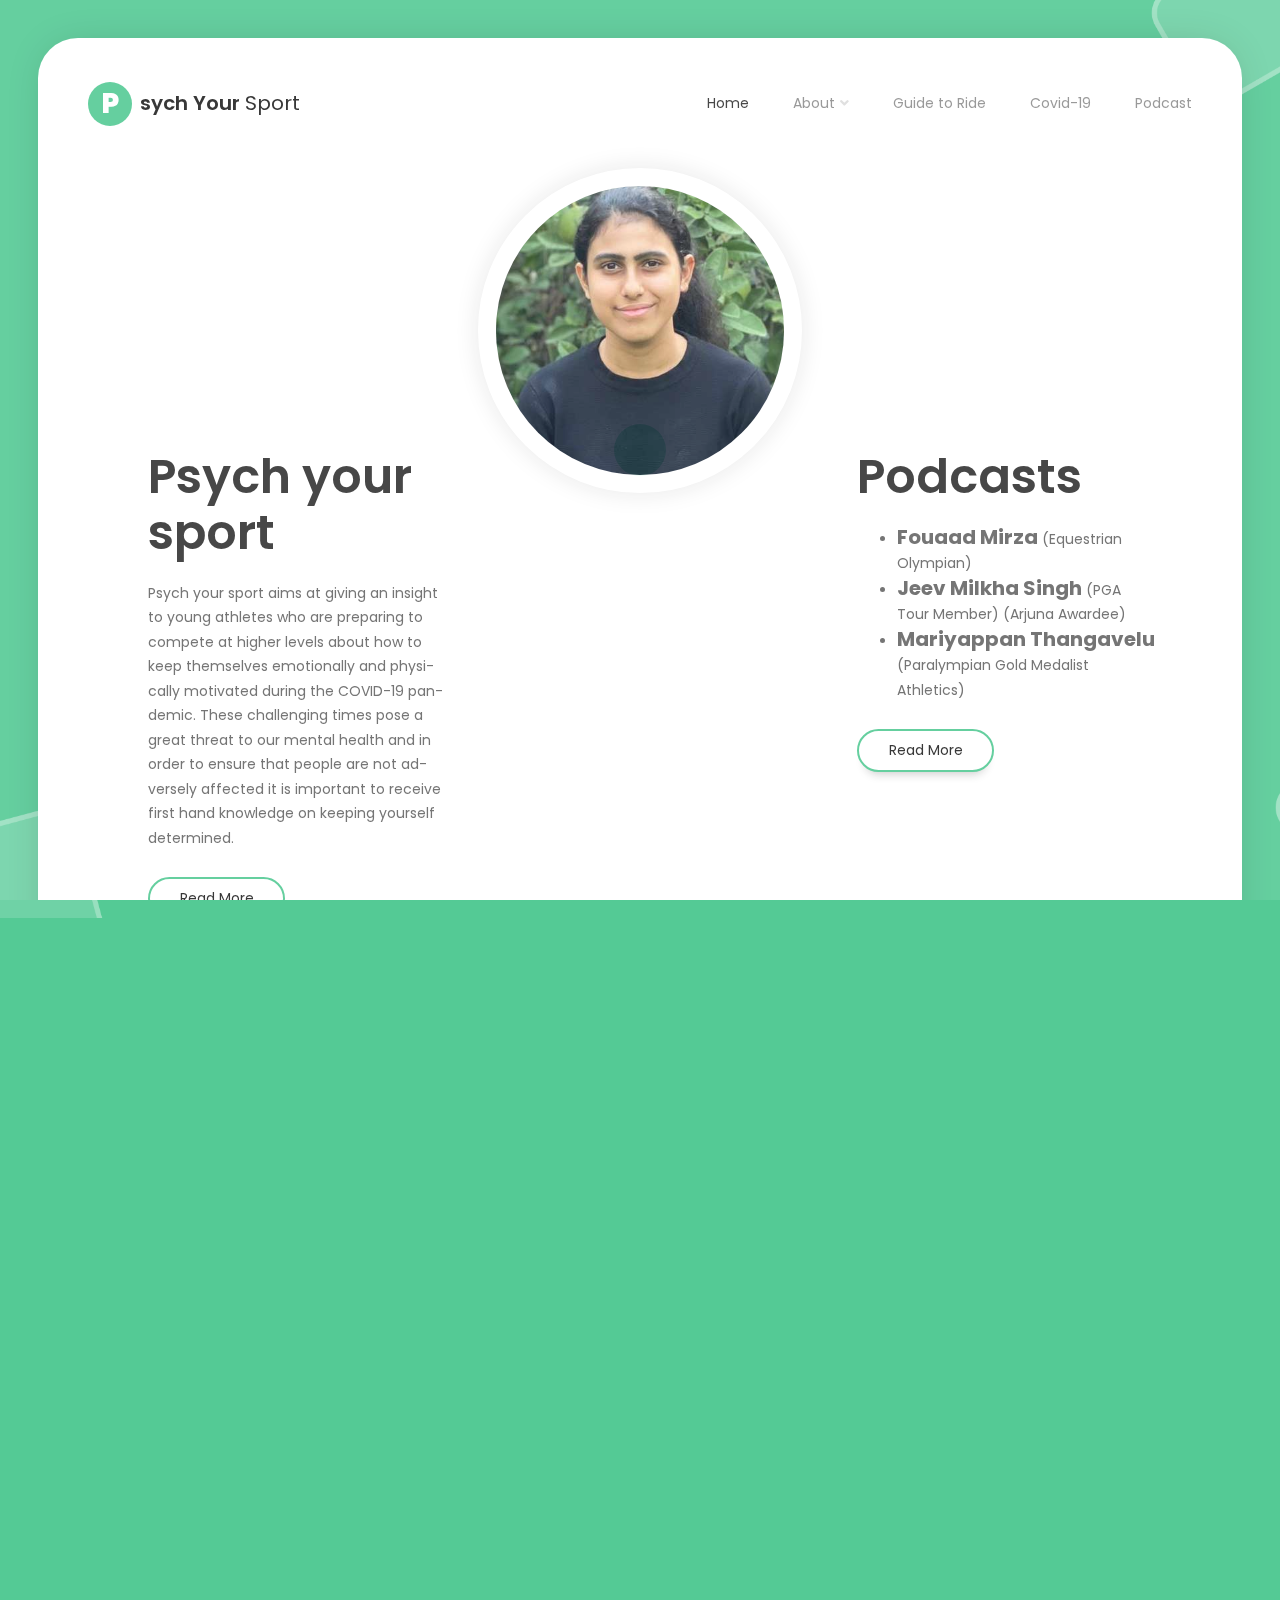
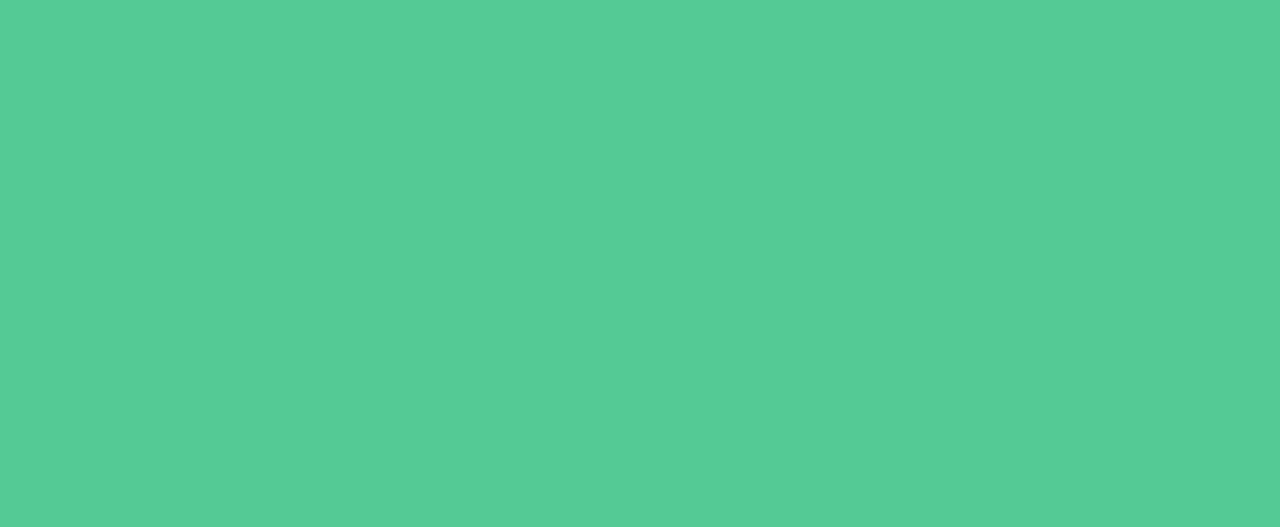
<file: index.html>
﻿<!DOCTYPE html>
<html lang="en" class="no-js">

<head>
  <meta charset="UTF-8" />
  <meta http-equiv="X-UA-Compatible" content="IE=edge">
  <title>Home</title>
  <meta name="viewport" content="width=device-width, initial-scale=1.0, maximum-scale=1.0, user-scalable=no">
  <meta name="description" content="Psych Your Sport" />
  <meta name="keywords" content="vcard, resposnive, retina, resume, jquery, css3, bootstrap, portfolio" />
  <meta name="author" content="lmpixels" />
  <link rel="shortcut icon" href="favicon.ico">


  <link rel="stylesheet" href="css/normalize.css" type="text/css">
  <link rel="stylesheet" href="css/bootstrap.min.css" type="text/css">
  <link rel="stylesheet" href="css/owl.carousel.css" type="text/css">
  <link rel="stylesheet" href="css/magnific-popup.css" type="text/css">
  <link rel="stylesheet" href="css/main.css" type="text/css">

  <script src="js/modernizr.custom.js"></script>
  <style>
      strong.font-large {
          font-size: 20px;
      }
  </style>
</head>

<body class="page">

  <div class="lm-animated-bg"></div>

  <!-- Loading animation -->
  <div class="preloader">
    <div class="preloader-animation">
      <div class="preloader-spinner">
      </div>
    </div>
  </div>
  <!-- /Loading animation -->

  <!-- Scroll To Top Button -->
  <div class="lmpixels-scroll-to-top"><i class="lnr lnr-chevron-up"></i></div>
  <!-- /Scroll To Top Button -->

  <div class="page-scroll">
    <div id="page_container" class="page-container bg-move-effect" data-animation="transition-flip-in-right">

      <!-- Header -->
      <header id="site_header" class="header">
        <div class="header-content clearfix">

          <!-- Text Logo -->
          <div class="text-logo">
            <a href="index.html">
              <div class="logo-symbol">P</div>
              <div class="logo-text">sych Your <span>Sport</span></div>
            </a>
          </div>
          <!-- /Text Logo -->

          <!-- Navigation -->
          <div class="site-nav mobile-menu-hide">
              <ul class="leven-classic-menu site-main-menu">
                  <li class="menu-item current-menu-item">
                      <a href="index.html">Home</a>
                  </li>
                  <li class="menu-item menu-item-has-children">
                      <a href="#">About</a>
                      <ul class="sub-menu">
                          <li class="menu-item">
                              <a href="about.html">About Sasha</a>
                          </li>
                          <li class="menu-item">
                              <a href="riding.html">Equestrian</a>
                          </li>
                      </ul>
                  </li>
                  <li class="menu-item">
                      <a href="guide-to-ride.html">Guide to Ride</a>
                  </li>

                  <li class="menu-item">
                      <a href="covid.html">Covid-19</a>
                  </li>
                  <li class="menu-item">
                      <a href="podcast.html">Podcast</a>
                  </li>
                  <!--<li class="menu-item">
                      <a href="bercos.html">Achievements</a>
                  </li>-->
              </ul>
          </div>

          <!-- Mobile Menu Toggle -->
          <a class="menu-toggle mobile-visible">
            <i class="fa fa-bars"></i>
          </a>
          <!-- Mobile Menu Toggle -->
        </div>
      </header>
      <!-- /Header -->

      <div id="main" class="site-main">
        <div id="main-content" class="single-page-content">
          <div id="primary" class="content-area">
            <div id="content" class="page-content site-content single-post" role="main">
              <!-- Home Page Top Part -->
              <div class="row">
                <div class=" col-xs-12 col-sm-12">
                  <div>
                      <div class="row flex-v-align" style="align-items: baseline;">
                          <div class="col-sm-12 col-md-4 col-lg-4">
                              <div class="home-text hp-left">
                                  <h1>Psych your sport</h1> 
                                  <p>
                                      Psych your sport aims at giving an insight to young athletes who are preparing to compete
                                      at higher levels about how to
                                      keep themselves emotionally and physically motivated during the COVID-19 pandemic. These
                                      challenging times pose a great
                                      threat to our mental health and in order to ensure that people are not adversely affected it
                                      is important to receive
                                      first hand knowledge on keeping yourself determined.
                                  </p>

                                  <div class="home-buttons">
                                      <a href="about.html" target="_blank" class="btn btn-primary">Read More</a>
                                  </div>
                              </div>
                          </div>
                          <div class="col-sm-12 col-md-4 col-lg-4">
                              <div class="home-photo">
                                  <div class="hp-inner" style="        background-image: url(./img/ImageFace1.jpg);">
                                  </div>
                              </div>
                          </div>
                          <div class="col-sm-12 col-md-4 col-lg-4">
                              <div class="home-text hp-left">
                                  <h1>Podcasts</h1>
                                  <ul>
                                      <li>
                                          <strong class="font-large">Fouaad Mirza</strong> (Equestrian Olympian)
                                      </li>
                                      <li>
                                          <strong class="font-large">
                                              Jeev Milkha Singh
                                          </strong> (PGA Tour Member) (Arjuna Awardee)

                                      </li>

                                      <li>
                                          <strong class="font-large">Mariyappan Thangavelu</strong> (Paralympian Gold Medalist Athletics)
                                      </li>
                                  </ul>

                                  <div class="home-buttons">
                                      <a href="podcast.html" target="_blank" class="btn btn-primary">Read More</a>
                                  </div>
                              </div>
                          </div>

                      </div>
                  </div>
                </div>
              </div>
              <!-- Home Page Top Part -->

              <!-- Services -->
              <div class="row">
                <div class="col-xs-12 col-sm-12">
                  <div class="p-50"></div>

                  <div class="block-title">
                    <h2>About Sasha</h2>
                  </div>
                </div>
              </div>

              <div class="row">
                  <div class="col-xs-12 col-sm-6">
                      <div class="info-list-w-icon">
                          <div class="info-block-w-icon">
                              <div class="ci-icon">
                                  <i class="linecons linecons-user"></i>
                              </div>

                              <div class="ci-text">
                                  <h4>About</h4>
                                  <p>
                                      Sasha Singh is a student studying at The Shri Ram School, Moulsari in Gurgaon, India. She is
                                      an enthusiastic equestrian
                                      and competes at the national level. She has won many medals in the equestrian sport including
                                      an individual bronze as
                                      well as team gold medal at the Junior National Equestrian Championship in 2017. She has also
                                      placed third in the
                                      Northern zone of the Federation Equestre International competition in 2018. Sasha started
                                      riding at the age of four and
                                      has been competing since.
                                  </p>
                                  <div class="home-buttons">
                                      <a href="about.html" target="_blank" class="btn btn-primary">Read More</a>
                                  </div>
                              </div>
                          </div>

                          <div class="info-block-w-icon">
                              <div class="ci-icon">
                                  <i class="linecons linecons-megaphone"></i>
                              </div>

                              <div class="ci-text">
                                  <h4>Podcast</h4>
                                  <p>
                                      Sasha singh has created a series of podcasts with professional athletes on how they have been
                                      able to stay mentally and
                                      physically motivated during these challenging times. While the COVID-19 pandemic has led the
                                      world to a standstill,
                                      these athletes give you an insight on how they are constantly working to ensure that their
                                      performance isn't impacted.
                                  </p>
                                  <div class="home-buttons">
                                      <a href="podcast.html" target="_blank" class="btn btn-primary">Read More</a>
                                  </div>
                              </div>
                          </div>

                      </div>
                  </div>

                  <div class="col-xs-12 col-sm-6">
                      <div class="info-list-w-icon">
                          <div class="info-block-w-icon">
                              <div class="ci-icon">
                                  <i class="linecons linecons-user"></i>
                              </div>

                              <div class="ci-text">
                                  <h4>Equestrian</h4>
                                  <p>
                                      Sasha Singh is an enthusiastic equestrian and
                                      competes at the national level. She has won many medals in the equestrian sport
                                      including an individual bronze as well as team gold medal at the Junior National
                                      Equestrian Championship in 2017. She
                                      has also placed third in the Northern zone of the Federation Equestre
                                      International competition in 2018. Sasha started
                                      riding at the age of four and has been competing since.
                                  </p>
                                  <div class="home-buttons">
                                      <a href="riding.html" target="_blank" class="btn btn-primary">Read More</a>
                                  </div>
                              </div>
                          </div>

                          <div class="info-block-w-icon" style="    margin-bottom: 20px;">
                              <div class="ci-icon">
                                  <i class="linecons linecons-photo"></i>
                              </div>

                              <div class="ci-text">
                                  <h4>
                                      Guide to ride
                                  </h4>
                                  <p>
                                      Guide to ride is a social initiative started by Sasha and Shyla Singh (Sasha’s sister ). This
                                      initiative aims to provide
                                      employment opportunities to the underprivileged by teaching them how to ride horses. Both
                                      sisters are national level
                                      horse riders and have been working towards teaching the children of the underprivileged how to
                                      ride so that they can be
                                      employed as jockeys or riding boys in various race courses and riding academies across the
                                      country.
                                  </p>
                                  <div class="home-buttons">
                                      <a href="guide-to-ride.html" target="_blank" class="btn btn-primary">Read More</a>
                                  </div>
                              </div>
                          </div>

                            
                      </div>
                  </div>







                  <div class="col-xs-12 col-sm-6">
                      <div class="info-list-w-icon">
                        
                          <div class="info-block-w-icon">
                              <div class="ci-icon">
                                  <i class="linecons linecons-location"></i>
                              </div>

                              <div class="ci-text">
                                  <h4>Corona Virus Screening Camp</h4>
                                  <p>
                                      Sasha has raised funds to donate equipment and organized a corona virus screening camp at the
                                      Civil Hospital Tohana,
                                      Haryana. Tohana is Sasha's ancestral town where her father owns a stud farm. Sasha’s passion
                                      for horses was an organic
                                      consequence of her upbringing. Her compassion towards society and her emotional connection
                                      with her ancestral town led
                                      her to organizing this camp.
                                  </p>
                                  <div class="home-buttons">
                                      <a href="covid.html" target="_blank" class="btn btn-primary">Read More</a>
                                  </div>
                              </div>
                          </div>
                      </div>
                  </div>
              </div>


              <div class="p-40"></div>

            </div>
          </div>
        </div>
      </div>

      <!-- Footer -->
      <footer class="site-footer clearfix">
        <div class="footer-social">
          <ul class="footer-social-links">
            <li>
              <a href="#" target="_blank">Twitter</a>
            </li>

            <li>
              <a href="#" target="_blank">Facebook</a>
            </li>

            <li>
              <a href="#" target="_blank">Instagram</a>
            </li>
          </ul>
        </div>

        <div class="footer-copyrights">
          <p>© 2020 All rights reserved. Psych your sport.</p>
        </div>
      </footer>
      <!-- /Footer -->

    </div>
  </div>

  <script src="js/jquery-2.1.3.min.js"></script>
  <script src="js/imagesloaded.pkgd.min.js"></script>
  <script src="js/bootstrap.min.js"></script>
  <script src='js/jquery.shuffle.min.js'></script>
  <script src='js/masonry.pkgd.min.js'></script>
  <script src='js/owl.carousel.min.js'></script>
  <script src="js/jquery.magnific-popup.min.js"></script>
  <script src="js/jquery.googlemap.js"></script>
  <script src="js/validator.js"></script>
  <script src="js/main.js"></script>
</body>

</html>
</file>
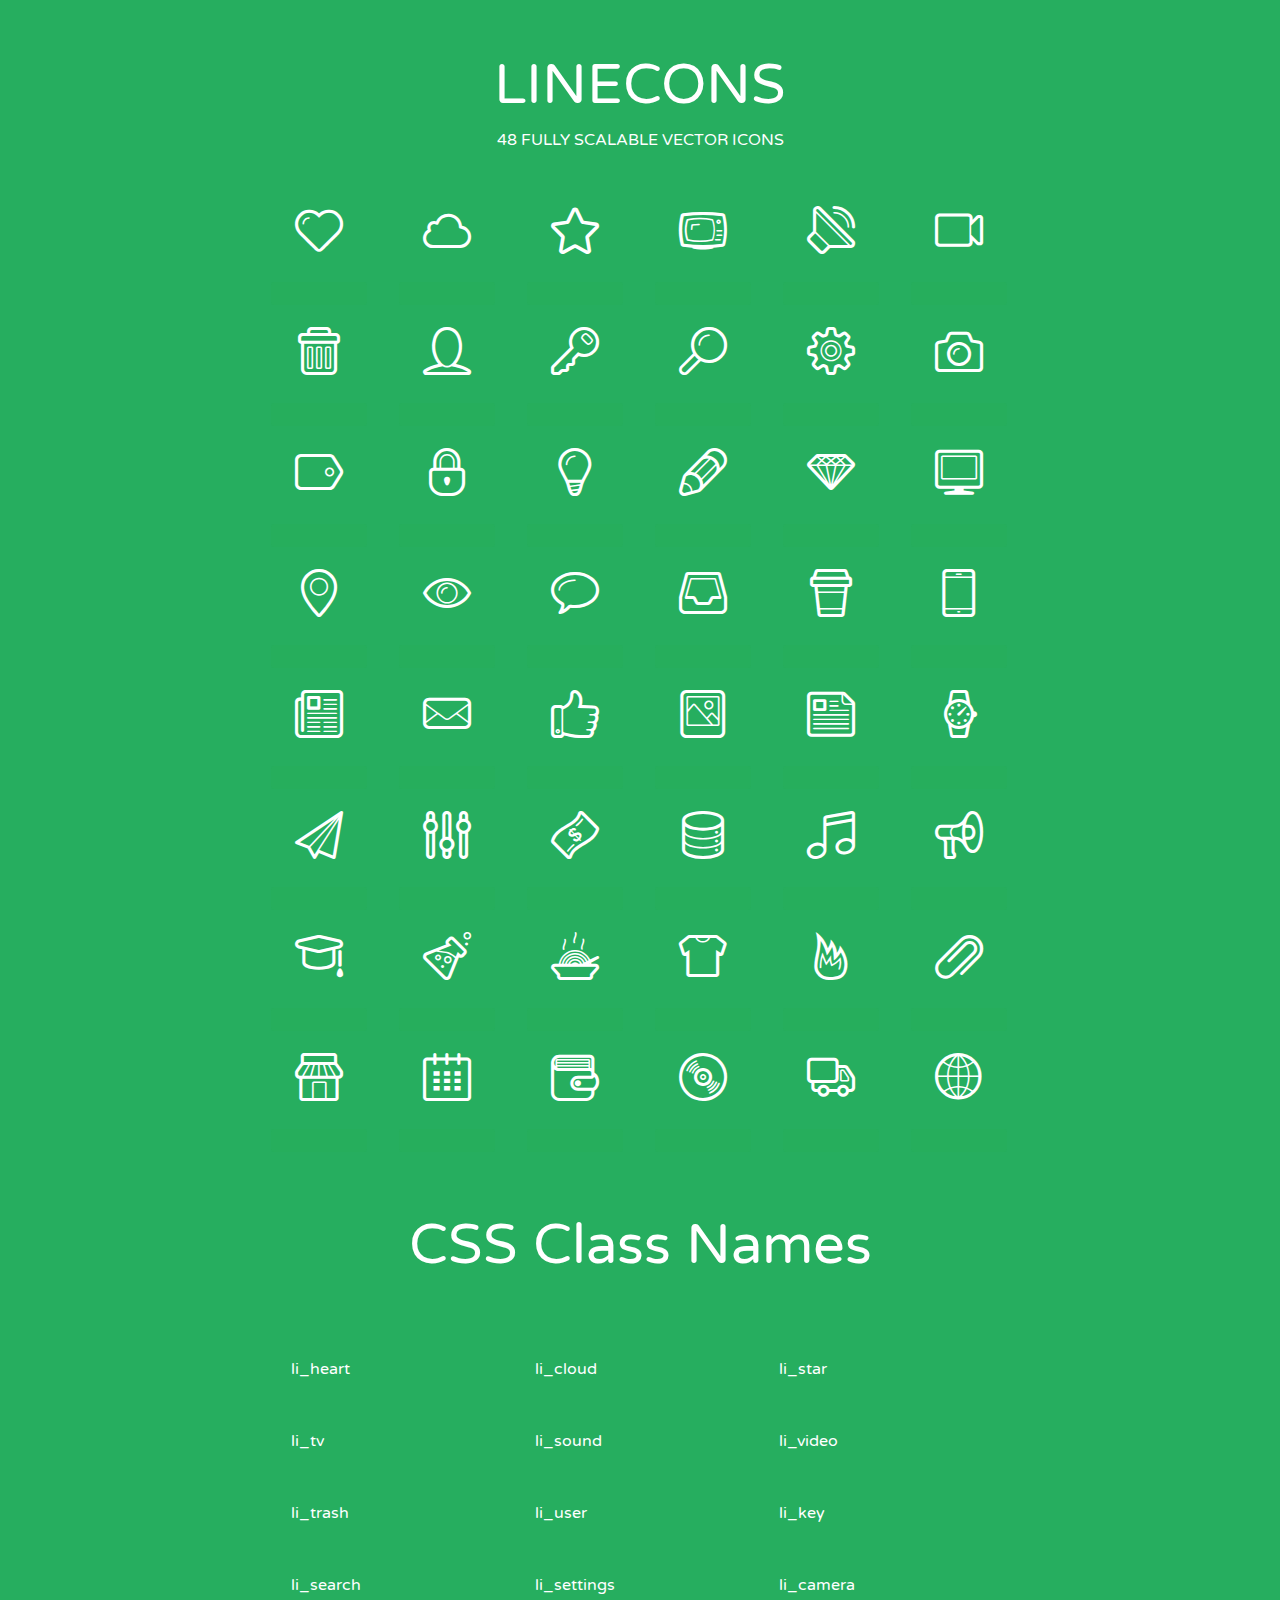
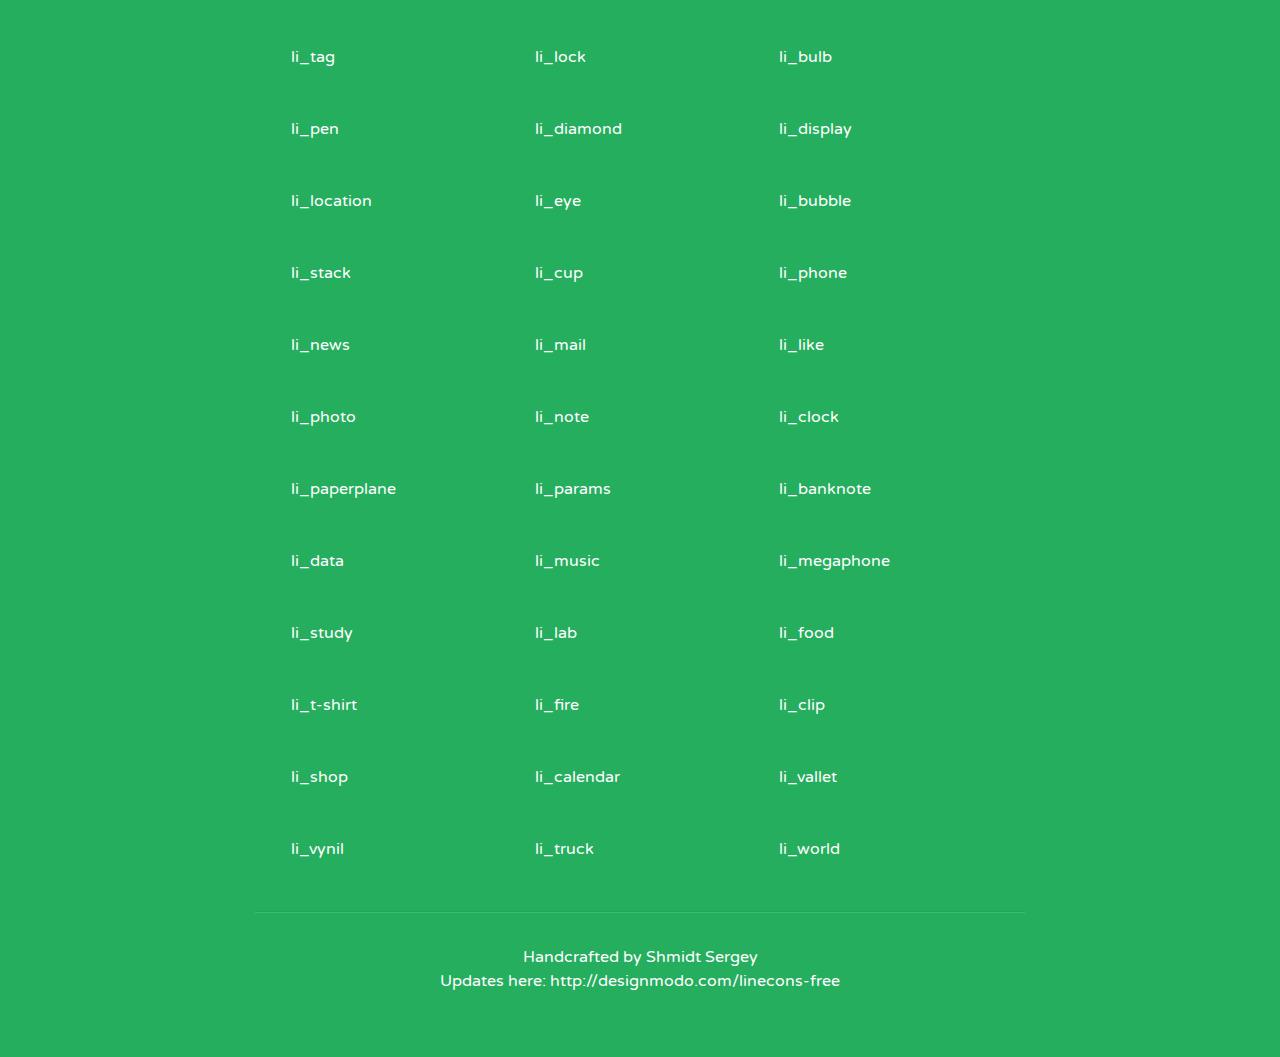
<file: css/fonts/linecons/index.html>
<!doctype html>
<html>
<head>
<title>LINECONS - 48 Fully Scalable Vector Icons</title>
<link rel="stylesheet" href="style.css" />
<link href='http://fonts.googleapis.com/css?family=Varela+Round' rel='stylesheet' type='text/css'>
<!--[if lte IE 7]><script src="lte-ie7.js"></script><![endif]-->

<!-- 

Thanks http://icomoon.io/app/ for amazing service!

-->


<style>
	section, header, footer {display: block;}
	body {
		font-family: 'Varela Round', sans-serif;
		color: #333333;
		line-height: 1.5;
		font-size: 16px;
		background:#26ae5f;
		color:white;
		-moz-text-shadow: 0 1px 1px rgba(0, 0, 0, 0.21);
		-webkit-text-shadow: 0 1px 1px rgba(0, 0, 0, 0.21);
	}
	* {
		-moz-box-sizing: border-box;
		-webkit-box-sizing: border-box;
		box-sizing: border-box;
		margin: 0;
		padding: 0;
	}
	.glyph {
		float: left;
		text-align: center;
		padding: .5em;
		margin: 0 .5em;
		width: 7em;
		border-radius: .375em;
		top:0;
		position:relative;
		-webkit-transition:0.2s ease-in;
		-o-transition:0.2s ease-in;
		-moz-transition:0.2s ease-in;
		-ie-transition:0.2s ease-in;
		transition:0.2s ease-in;
	}
	.glyph input {
		width: 100%;
		text-align: center;
		font-family: consolas, monospace;
		border-radius:3px;
		border:none;
		padding:4px;
		background:#26AE5C;
		color:#26AE5C;
		-webkit-transition:0.2s ease-in;
		-o-transition:0.2s ease-in;
		-moz-transition:0.2s ease-in;
		-ie-transition:0.2s ease-in;
		transition:0.2s ease-in;
	}
	.glyph:hover input {
		background:#26ae5f;
		padding:4px;
		color:#ffffff;
	}
	.glyph:hover {
		-webkit-transition: all 0.5s ease-out;
		background:#222821;
		color:#fff;
		text-shadow: none;
		-moz-text-shadow: none;
		-webkit-text-shadow: none;
		top:-5px;
		position:relative;
	}
	.glyph input, .mtm {
		margin-top: .75em;
	}
	.w-main {
		width: 770px;
		text-align:center;
	}
	.centered {
		margin-left: auto;
		margin-right: auto;
	}
	.fs1 {
		font-size: 3em;
	}
	header {
		margin: 2em 0;
		padding-bottom: .5em;
	}
	header h1 {
		font-size: 3.5em;
		font-weight: normal;
	}
	.clearfix:before, .clearfix:after { content: ""; display: table; }
	.clearfix:after, .clear { clear: both; }
	footer {
		margin: 2em 0;
		padding: 2em 0;
		border-top: 1px solid rgb(60, 189, 114);
		box-shadow: 0 -1px rgb(33, 165, 89);
	}
	a, a:visited {
		color: #ffffff; text-decoration:none;
	}
	a:hover, a:focus {color: #222821; text-decoration:none;}
	.box1 {
		display: inline-block;
		width: 14em;
		padding: .25em .5em;
		margin: .5em 1em .5em 0;
		text-align:left;
		
	}
	.box1 span { 
		font-size:2em;
		position: relative;
		top: 0.25em;
		margin-right: 0.1em;
	}
</style>
</head>
<body>
	<div class="w-main centered">
	<section class="mtm clearfix" id="glyphs">
	<header>
		<h1>LINECONS</h1>
		<p>48 FULLY SCALABLE VECTOR ICONS</p>
	</header>
	<div class="glyph">
		<div class="fs1" aria-hidden="true" data-icon="&#xe000;"></div>
		<input type="text" readonly="readonly" value="&amp;#xe000;" />
	</div>
	<div class="glyph">
		<div class="fs1" aria-hidden="true" data-icon="&#xe001;"></div>
		<input type="text" readonly="readonly" value="&amp;#xe001;" />
	</div>
	<div class="glyph">
		<div class="fs1" aria-hidden="true" data-icon="&#xe002;"></div>
		<input type="text" readonly="readonly" value="&amp;#xe002;" />
	</div>
	<div class="glyph">
		<div class="fs1" aria-hidden="true" data-icon="&#xe003;"></div>
		<input type="text" readonly="readonly" value="&amp;#xe003;" />
	</div>
	<div class="glyph">
		<div class="fs1" aria-hidden="true" data-icon="&#xe004;"></div>
		<input type="text" readonly="readonly" value="&amp;#xe004;" />
	</div>
	<div class="glyph">
		<div class="fs1" aria-hidden="true" data-icon="&#xe005;"></div>
		<input type="text" readonly="readonly" value="&amp;#xe005;" />
	</div>
	<div class="glyph">
		<div class="fs1" aria-hidden="true" data-icon="&#xe006;"></div>
		<input type="text" readonly="readonly" value="&amp;#xe006;" />
	</div>
	<div class="glyph">
		<div class="fs1" aria-hidden="true" data-icon="&#xe007;"></div>
		<input type="text" readonly="readonly" value="&amp;#xe007;" />
	</div>
	<div class="glyph">
		<div class="fs1" aria-hidden="true" data-icon="&#xe008;"></div>
		<input type="text" readonly="readonly" value="&amp;#xe008;" />
	</div>
	<div class="glyph">
		<div class="fs1" aria-hidden="true" data-icon="&#xe009;"></div>
		<input type="text" readonly="readonly" value="&amp;#xe009;" />
	</div>
	<div class="glyph">
		<div class="fs1" aria-hidden="true" data-icon="&#xe00a;"></div>
		<input type="text" readonly="readonly" value="&amp;#xe00a;" />
	</div>
	<div class="glyph">
		<div class="fs1" aria-hidden="true" data-icon="&#xe00b;"></div>
		<input type="text" readonly="readonly" value="&amp;#xe00b;" />
	</div>
	<div class="glyph">
		<div class="fs1" aria-hidden="true" data-icon="&#xe00c;"></div>
		<input type="text" readonly="readonly" value="&amp;#xe00c;" />
	</div>
	<div class="glyph">
		<div class="fs1" aria-hidden="true" data-icon="&#xe00d;"></div>
		<input type="text" readonly="readonly" value="&amp;#xe00d;" />
	</div>
	<div class="glyph">
		<div class="fs1" aria-hidden="true" data-icon="&#xe00e;"></div>
		<input type="text" readonly="readonly" value="&amp;#xe00e;" />
	</div>
	<div class="glyph">
		<div class="fs1" aria-hidden="true" data-icon="&#xe00f;"></div>
		<input type="text" readonly="readonly" value="&amp;#xe00f;" />
	</div>
	<div class="glyph">
		<div class="fs1" aria-hidden="true" data-icon="&#xe010;"></div>
		<input type="text" readonly="readonly" value="&amp;#xe010;" />
	</div>
	<div class="glyph">
		<div class="fs1" aria-hidden="true" data-icon="&#xe011;"></div>
		<input type="text" readonly="readonly" value="&amp;#xe011;" />
	</div>
	<div class="glyph">
		<div class="fs1" aria-hidden="true" data-icon="&#xe012;"></div>
		<input type="text" readonly="readonly" value="&amp;#xe012;" />
	</div>
	<div class="glyph">
		<div class="fs1" aria-hidden="true" data-icon="&#xe013;"></div>
		<input type="text" readonly="readonly" value="&amp;#xe013;" />
	</div>
	<div class="glyph">
		<div class="fs1" aria-hidden="true" data-icon="&#xe014;"></div>
		<input type="text" readonly="readonly" value="&amp;#xe014;" />
	</div>
	<div class="glyph">
		<div class="fs1" aria-hidden="true" data-icon="&#xe015;"></div>
		<input type="text" readonly="readonly" value="&amp;#xe015;" />
	</div>
	<div class="glyph">
		<div class="fs1" aria-hidden="true" data-icon="&#xe016;"></div>
		<input type="text" readonly="readonly" value="&amp;#xe016;" />
	</div>
	<div class="glyph">
		<div class="fs1" aria-hidden="true" data-icon="&#xe017;"></div>
		<input type="text" readonly="readonly" value="&amp;#xe017;" />
	</div>
	<div class="glyph">
		<div class="fs1" aria-hidden="true" data-icon="&#xe018;"></div>
		<input type="text" readonly="readonly" value="&amp;#xe018;" />
	</div>
	<div class="glyph">
		<div class="fs1" aria-hidden="true" data-icon="&#xe019;"></div>
		<input type="text" readonly="readonly" value="&amp;#xe019;" />
	</div>
	<div class="glyph">
		<div class="fs1" aria-hidden="true" data-icon="&#xe01a;"></div>
		<input type="text" readonly="readonly" value="&amp;#xe01a;" />
	</div>
	<div class="glyph">
		<div class="fs1" aria-hidden="true" data-icon="&#xe01b;"></div>
		<input type="text" readonly="readonly" value="&amp;#xe01b;" />
	</div>
	<div class="glyph">
		<div class="fs1" aria-hidden="true" data-icon="&#xe01c;"></div>
		<input type="text" readonly="readonly" value="&amp;#xe01c;" />
	</div>
	<div class="glyph">
		<div class="fs1" aria-hidden="true" data-icon="&#xe01d;"></div>
		<input type="text" readonly="readonly" value="&amp;#xe01d;" />
	</div>
	<div class="glyph">
		<div class="fs1" aria-hidden="true" data-icon="&#xe01e;"></div>
		<input type="text" readonly="readonly" value="&amp;#xe01e;" />
	</div>
	<div class="glyph">
		<div class="fs1" aria-hidden="true" data-icon="&#xe01f;"></div>
		<input type="text" readonly="readonly" value="&amp;#xe01f;" />
	</div>
	<div class="glyph">
		<div class="fs1" aria-hidden="true" data-icon="&#xe020;"></div>
		<input type="text" readonly="readonly" value="&amp;#xe020;" />
	</div>
	<div class="glyph">
		<div class="fs1" aria-hidden="true" data-icon="&#xe021;"></div>
		<input type="text" readonly="readonly" value="&amp;#xe021;" />
	</div>
	<div class="glyph">
		<div class="fs1" aria-hidden="true" data-icon="&#xe022;"></div>
		<input type="text" readonly="readonly" value="&amp;#xe022;" />
	</div>
	<div class="glyph">
		<div class="fs1" aria-hidden="true" data-icon="&#xe023;"></div>
		<input type="text" readonly="readonly" value="&amp;#xe023;" />
	</div>
	<div class="glyph">
		<div class="fs1" aria-hidden="true" data-icon="&#xe024;"></div>
		<input type="text" readonly="readonly" value="&amp;#xe024;" />
	</div>
	<div class="glyph">
		<div class="fs1" aria-hidden="true" data-icon="&#xe025;"></div>
		<input type="text" readonly="readonly" value="&amp;#xe025;" />
	</div>
	<div class="glyph">
		<div class="fs1" aria-hidden="true" data-icon="&#xe026;"></div>
		<input type="text" readonly="readonly" value="&amp;#xe026;" />
	</div>
	<div class="glyph">
		<div class="fs1" aria-hidden="true" data-icon="&#xe027;"></div>
		<input type="text" readonly="readonly" value="&amp;#xe027;" />
	</div>
	<div class="glyph">
		<div class="fs1" aria-hidden="true" data-icon="&#xe028;"></div>
		<input type="text" readonly="readonly" value="&amp;#xe028;" />
	</div>
	<div class="glyph">
		<div class="fs1" aria-hidden="true" data-icon="&#xe029;"></div>
		<input type="text" readonly="readonly" value="&amp;#xe029;" />
	</div>
	<div class="glyph">
		<div class="fs1" aria-hidden="true" data-icon="&#xe02a;"></div>
		<input type="text" readonly="readonly" value="&amp;#xe02a;" />
	</div>
	<div class="glyph">
		<div class="fs1" aria-hidden="true" data-icon="&#xe02b;"></div>
		<input type="text" readonly="readonly" value="&amp;#xe02b;" />
	</div>
	<div class="glyph">
		<div class="fs1" aria-hidden="true" data-icon="&#xe02c;"></div>
		<input type="text" readonly="readonly" value="&amp;#xe02c;" />
	</div>
	<div class="glyph">
		<div class="fs1" aria-hidden="true" data-icon="&#xe02d;"></div>
		<input type="text" readonly="readonly" value="&amp;#xe02d;" />
	</div>
	<div class="glyph">
		<div class="fs1" aria-hidden="true" data-icon="&#xe02e;"></div>
		<input type="text" readonly="readonly" value="&amp;#xe02e;" />
	</div>
	<div class="glyph">
		<div class="fs1" aria-hidden="true" data-icon="&#xe02f;"></div>
		<input type="text" readonly="readonly" value="&amp;#xe02f;" />
	</div>
	</section>
	<div class="clear"></div>
	<section class="mtm clearfix" id="glyphs">
	<header>
		<h1>CSS Class Names</h1>
	</header>
	<span class="box1">
		<span aria-hidden="true" class="li_heart"></span>
		&nbsp;li_heart
	</span>
	<span class="box1">
		<span aria-hidden="true" class="li_cloud"></span>
		&nbsp;li_cloud
	</span>
	<span class="box1">
		<span aria-hidden="true" class="li_star"></span>
		&nbsp;li_star
	</span>
	<span class="box1">
		<span aria-hidden="true" class="li_tv"></span>
		&nbsp;li_tv
	</span>
	<span class="box1">
		<span aria-hidden="true" class="li_sound"></span>
		&nbsp;li_sound
	</span>
	<span class="box1">
		<span aria-hidden="true" class="li_video"></span>
		&nbsp;li_video
	</span>
	<span class="box1">
		<span aria-hidden="true" class="li_trash"></span>
		&nbsp;li_trash
	</span>
	<span class="box1">
		<span aria-hidden="true" class="li_user"></span>
		&nbsp;li_user
	</span>
	<span class="box1">
		<span aria-hidden="true" class="li_key"></span>
		&nbsp;li_key
	</span>
	<span class="box1">
		<span aria-hidden="true" class="li_search"></span>
		&nbsp;li_search
	</span>
	<span class="box1">
		<span aria-hidden="true" class="li_settings"></span>
		&nbsp;li_settings
	</span>
	<span class="box1">
		<span aria-hidden="true" class="li_camera"></span>
		&nbsp;li_camera
	</span>
	<span class="box1">
		<span aria-hidden="true" class="li_tag"></span>
		&nbsp;li_tag
	</span>
	<span class="box1">
		<span aria-hidden="true" class="li_lock"></span>
		&nbsp;li_lock
	</span>
	<span class="box1">
		<span aria-hidden="true" class="li_bulb"></span>
		&nbsp;li_bulb
	</span>
	<span class="box1">
		<span aria-hidden="true" class="li_pen"></span>
		&nbsp;li_pen
	</span>
	<span class="box1">
		<span aria-hidden="true" class="li_diamond"></span>
		&nbsp;li_diamond
	</span>
	<span class="box1">
		<span aria-hidden="true" class="li_display"></span>
		&nbsp;li_display
	</span>
	<span class="box1">
		<span aria-hidden="true" class="li_location"></span>
		&nbsp;li_location
	</span>
	<span class="box1">
		<span aria-hidden="true" class="li_eye"></span>
		&nbsp;li_eye
	</span>
	<span class="box1">
		<span aria-hidden="true" class="li_bubble"></span>
		&nbsp;li_bubble
	</span>
	<span class="box1">
		<span aria-hidden="true" class="li_stack"></span>
		&nbsp;li_stack
	</span>
	<span class="box1">
		<span aria-hidden="true" class="li_cup"></span>
		&nbsp;li_cup
	</span>
	<span class="box1">
		<span aria-hidden="true" class="li_phone"></span>
		&nbsp;li_phone
	</span>
	<span class="box1">
		<span aria-hidden="true" class="li_news"></span>
		&nbsp;li_news
	</span>
	<span class="box1">
		<span aria-hidden="true" class="li_mail"></span>
		&nbsp;li_mail
	</span>
	<span class="box1">
		<span aria-hidden="true" class="li_like"></span>
		&nbsp;li_like
	</span>
	<span class="box1">
		<span aria-hidden="true" class="li_photo"></span>
		&nbsp;li_photo
	</span>
	<span class="box1">
		<span aria-hidden="true" class="li_note"></span>
		&nbsp;li_note
	</span>
	<span class="box1">
		<span aria-hidden="true" class="li_clock"></span>
		&nbsp;li_clock
	</span>
	<span class="box1">
		<span aria-hidden="true" class="li_paperplane"></span>
		&nbsp;li_paperplane
	</span>
	<span class="box1">
		<span aria-hidden="true" class="li_params"></span>
		&nbsp;li_params
	</span>
	<span class="box1">
		<span aria-hidden="true" class="li_banknote"></span>
		&nbsp;li_banknote
	</span>
	<span class="box1">
		<span aria-hidden="true" class="li_data"></span>
		&nbsp;li_data
	</span>
	<span class="box1">
		<span aria-hidden="true" class="li_music"></span>
		&nbsp;li_music
	</span>
	<span class="box1">
		<span aria-hidden="true" class="li_megaphone"></span>
		&nbsp;li_megaphone
	</span>
	<span class="box1">
		<span aria-hidden="true" class="li_study"></span>
		&nbsp;li_study
	</span>
	<span class="box1">
		<span aria-hidden="true" class="li_lab"></span>
		&nbsp;li_lab
	</span>
	<span class="box1">
		<span aria-hidden="true" class="li_food"></span>
		&nbsp;li_food
	</span>
	<span class="box1">
		<span aria-hidden="true" class="li_t-shirt"></span>
		&nbsp;li_t-shirt
	</span>
	<span class="box1">
		<span aria-hidden="true" class="li_fire"></span>
		&nbsp;li_fire
	</span>
	<span class="box1">
		<span aria-hidden="true" class="li_clip"></span>
		&nbsp;li_clip
	</span>
	<span class="box1">
		<span aria-hidden="true" class="li_shop"></span>
		&nbsp;li_shop
	</span>
	<span class="box1">
		<span aria-hidden="true" class="li_calendar"></span>
		&nbsp;li_calendar
	</span>
	<span class="box1">
		<span aria-hidden="true" class="li_vallet"></span>
		&nbsp;li_vallet
	</span>
	<span class="box1">
		<span aria-hidden="true" class="li_vynil"></span>
		&nbsp;li_vynil
	</span>
	<span class="box1">
		<span aria-hidden="true" class="li_truck"></span>
		&nbsp;li_truck
	</span>
	<span class="box1">
		<span aria-hidden="true" class="li_world"></span>
		&nbsp;li_world
	</span>
	</section>
	<footer>
		<p>Handcrafted by <a href="http://shmidt.in">Shmidt Sergey</a></p>
		<p>Updates here: <a href="http://designmodo.com/linecons-free">http://designmodo.com/linecons-free</a></p>
	</footer>
	</div>
	<script>
	document.getElementById("glyphs").addEventListener("click", function(e) {
		var target = e.target;
		if (target.tagName === "INPUT") {
			target.select();
		}
	});
	</script>
</body>
</html>
</file>
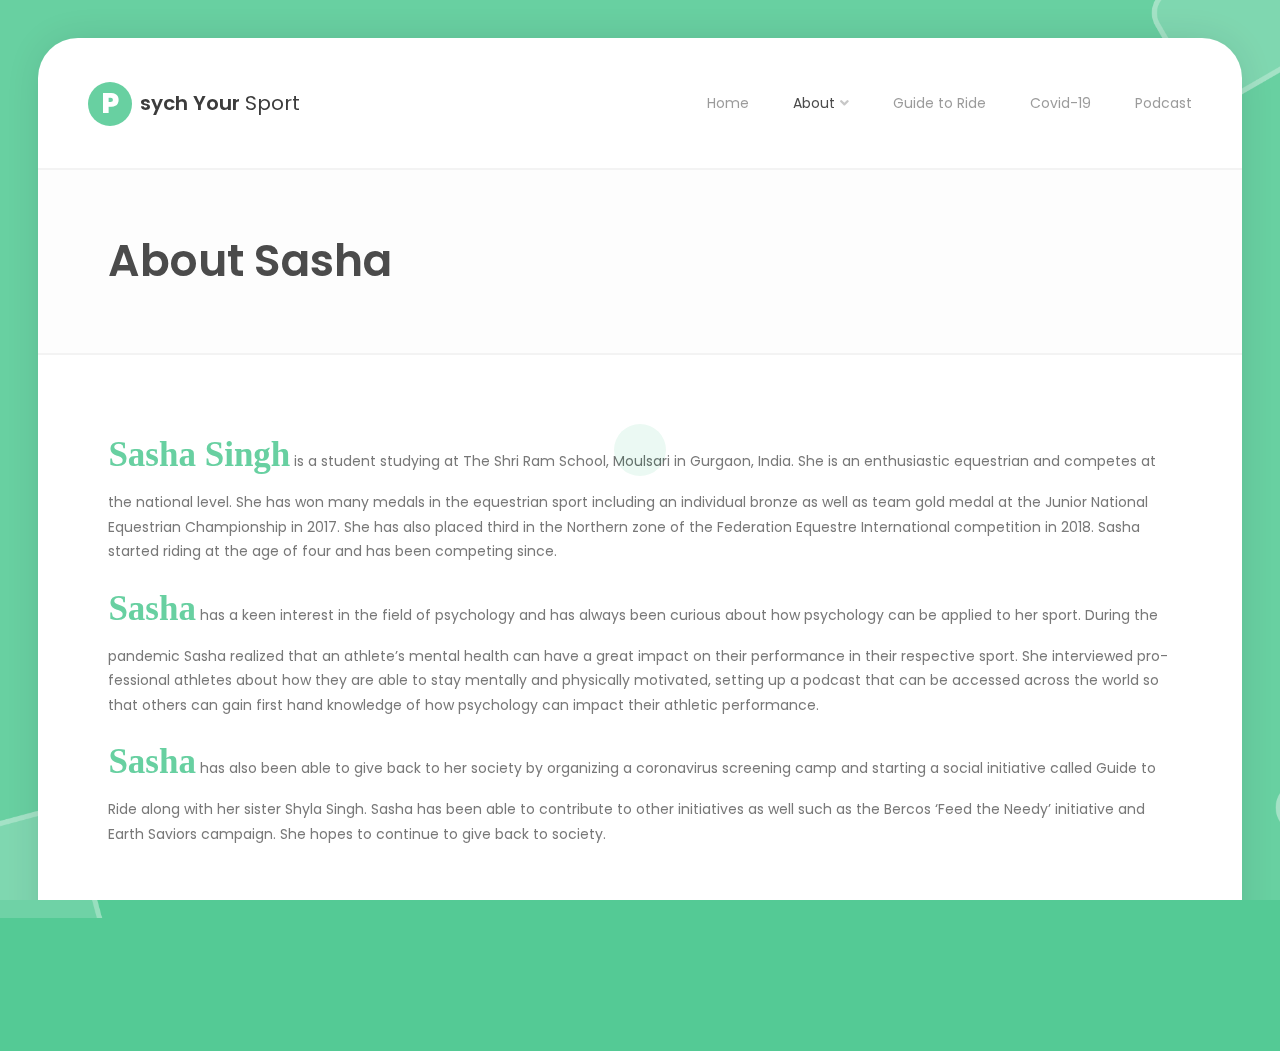
<file: about.html>
﻿<!DOCTYPE html>
<html lang="en" class="no-js">

<head>
    <meta charset="UTF-8" />
    <meta http-equiv="X-UA-Compatible" content="IE=edge">
    <title>About</title>
    <meta name="viewport" content="width=device-width, initial-scale=1.0, maximum-scale=1.0, user-scalable=no">
    <meta name="description" content="Psych Your Sport" />
    <meta name="keywords" content="vcard, resposnive, retina, resume, jquery, css3, bootstrap, portfolio" />
    <meta name="author" content="lmpixels" />
    <link rel="shortcut icon" href="favicon.ico">


    <link rel="stylesheet" href="css/normalize.css" type="text/css">
    <link rel="stylesheet" href="css/bootstrap.min.css" type="text/css">
    <link rel="stylesheet" href="css/owl.carousel.css" type="text/css">
    <link rel="stylesheet" href="css/magnific-popup.css" type="text/css">
    <link rel="stylesheet" href="css/main.css" type="text/css">

    <script src="js/modernizr.custom.js"></script>
    <style>
        .first-letter {
            font-size: 35px;
            line-height: 70px;
            font-weight: 600;
            color: #54ca95;
            font-family: serif;
        }
    </style>
</head>

<body class="page">

    <div class="lm-animated-bg"></div>

    <!-- Loading animation -->
    <div class="preloader">
        <div class="preloader-animation">
            <div class="preloader-spinner">
            </div>
        </div>
    </div>
    <!-- /Loading animation -->

    <!-- Scroll To Top Button -->
    <div class="lmpixels-scroll-to-top"><i class="lnr lnr-chevron-up"></i></div>
    <!-- /Scroll To Top Button -->

    <div class="page-scroll">
        <div id="page_container" class="page-container bg-move-effect" data-animation="transition-flip-in-right">

            <!-- Header -->
            <header id="site_header" class="header">
                <div class="header-content clearfix">

                    <!-- Text Logo -->
                    <div class="text-logo">
                        <a href="index.html">
                            <div class="logo-symbol">P</div>
                            <div class="logo-text">sych Your <span>Sport</span></div>
                        </a>
                    </div>
                    <!-- /Text Logo -->

                    <!-- Navigation -->
                    <div class="site-nav mobile-menu-hide">
                        <ul class="leven-classic-menu site-main-menu">
                            <li class="menu-item">
                                <a href="index.html">Home</a>
                            </li>
                            <li class="menu-item menu-item-has-children current-menu-item">
                                <a href="#">About</a>
                                <ul class="sub-menu">
                                    <li class="menu-item">
                                        <a href="about.html">About Sasha</a>
                                    </li>
                                    <li class="menu-item">
                                        <a href="riding.html">Equestrian</a>
                                    </li>
                                </ul>
                            </li>

                            <li class="menu-item">
                                <a href="guide-to-ride.html">Guide to Ride</a>
                            </li>

                            <li class="menu-item">
                                <a href="covid.html">Covid-19</a>
                            </li>
                            <li class="menu-item">
                                <a href="podcast.html">Podcast</a>
                            </li>
                            <!--<li class="menu-item">
                                <a href="bercos.html">Achievements</a>
                            </li>-->
                        </ul>
                    </div>

                    <!-- Mobile Menu Toggle -->
                    <a class="menu-toggle mobile-visible">
                        <i class="fa fa-bars"></i>
                    </a>
                    <!-- Mobile Menu Toggle -->
                </div>
            </header>
            <!-- /Header -->

            <div id="main" class="site-main">
                <div id="main-content" class="single-page-content">
                    <div id="primary" class="content-area">

                        <div class="page-title">
                            <h1>About Sasha</h1>
                        </div>

                        <div id="content" class="page-content site-content single-post" role="main">
                            <div class="row">

                                <div class=" col-xs-12 col-sm-12">
                                    <p>
                                        <span class="first-letter">Sasha Singh</span> is a student studying at The Shri
                                        Ram School, Moulsari in Gurgaon,
                                        India. She is an enthusiastic equestrian
                                        and competes at the national level. She has won many medals in the equestrian
                                        sport including an individual bronze as
                                        well as team gold medal at the Junior National Equestrian Championship in 2017.
                                        She has also placed third in the
                                        Northern zone of the Federation Equestre International competition in 2018.
                                        Sasha started riding at the age of four and
                                        has been competing since.
                                    </p>
                                    <p>
                                        <span class="first-letter">Sasha</span> has a keen interest in the field of
                                        psychology and has always been curious
                                        about how psychology can be applied to
                                        her sport. During the pandemic Sasha realized that an athlete’s mental health
                                        can have a great impact on their
                                        performance in their respective sport. She interviewed professional athletes
                                        about how they are able to stay mentally
                                        and physically motivated, setting up a podcast that can be accessed across the
                                        world so that others can gain first hand
                                        knowledge of how psychology can impact their athletic performance.
                                    </p>
                                    <p>
                                        <span class="first-letter">Sasha</span> has also been able to give back to her
                                        society by organizing a coronavirus
                                        screening camp and starting a social
                                        initiative called Guide to Ride along with her sister Shyla Singh. Sasha has
                                        been able to contribute to other
                                        initiatives as well such as the Bercos ‘Feed the Needy’ initiative and Earth
                                        Saviors campaign. She hopes to continue to
                                        give back to society.

                                    </p>
                                </div>

                            </div>

                            <div class="row">
                                <div class=" col-xs-12 col-sm-12 ">
                                    <div class="p-40"></div>
                                </div>
                            </div>


                        </div>
                    </div>
                </div>
            </div>

            <!-- Footer -->
            <footer class="site-footer clearfix">
                <div class="footer-social">
                    <ul class="footer-social-links">
                        <li>
                            <a href="#" target="_blank">Twitter</a>
                        </li>

                        <li>
                            <a href="#" target="_blank">Facebook</a>
                        </li>

                        <li>
                            <a href="#" target="_blank">Instagram</a>
                        </li>
                    </ul>
                </div>

                <div class="footer-copyrights">
                    <p>© 2020 All rights reserved. Psych your sport.</p>
                </div>
            </footer>
            <!-- /Footer -->

        </div>
    </div>

    <script src="js/jquery-2.1.3.min.js"></script>
    <script src="js/imagesloaded.pkgd.min.js"></script>
    <script src="js/bootstrap.min.js"></script>
    <script src='js/jquery.shuffle.min.js'></script>
    <script src='js/masonry.pkgd.min.js'></script>
    <script src='js/owl.carousel.min.js'></script>
    <script src="js/jquery.magnific-popup.min.js"></script>
    <script src="js/jquery.googlemap.js"></script>
    <script src="js/validator.js"></script>
    <script src="js/main.js"></script>
</body>

</html>
</file>
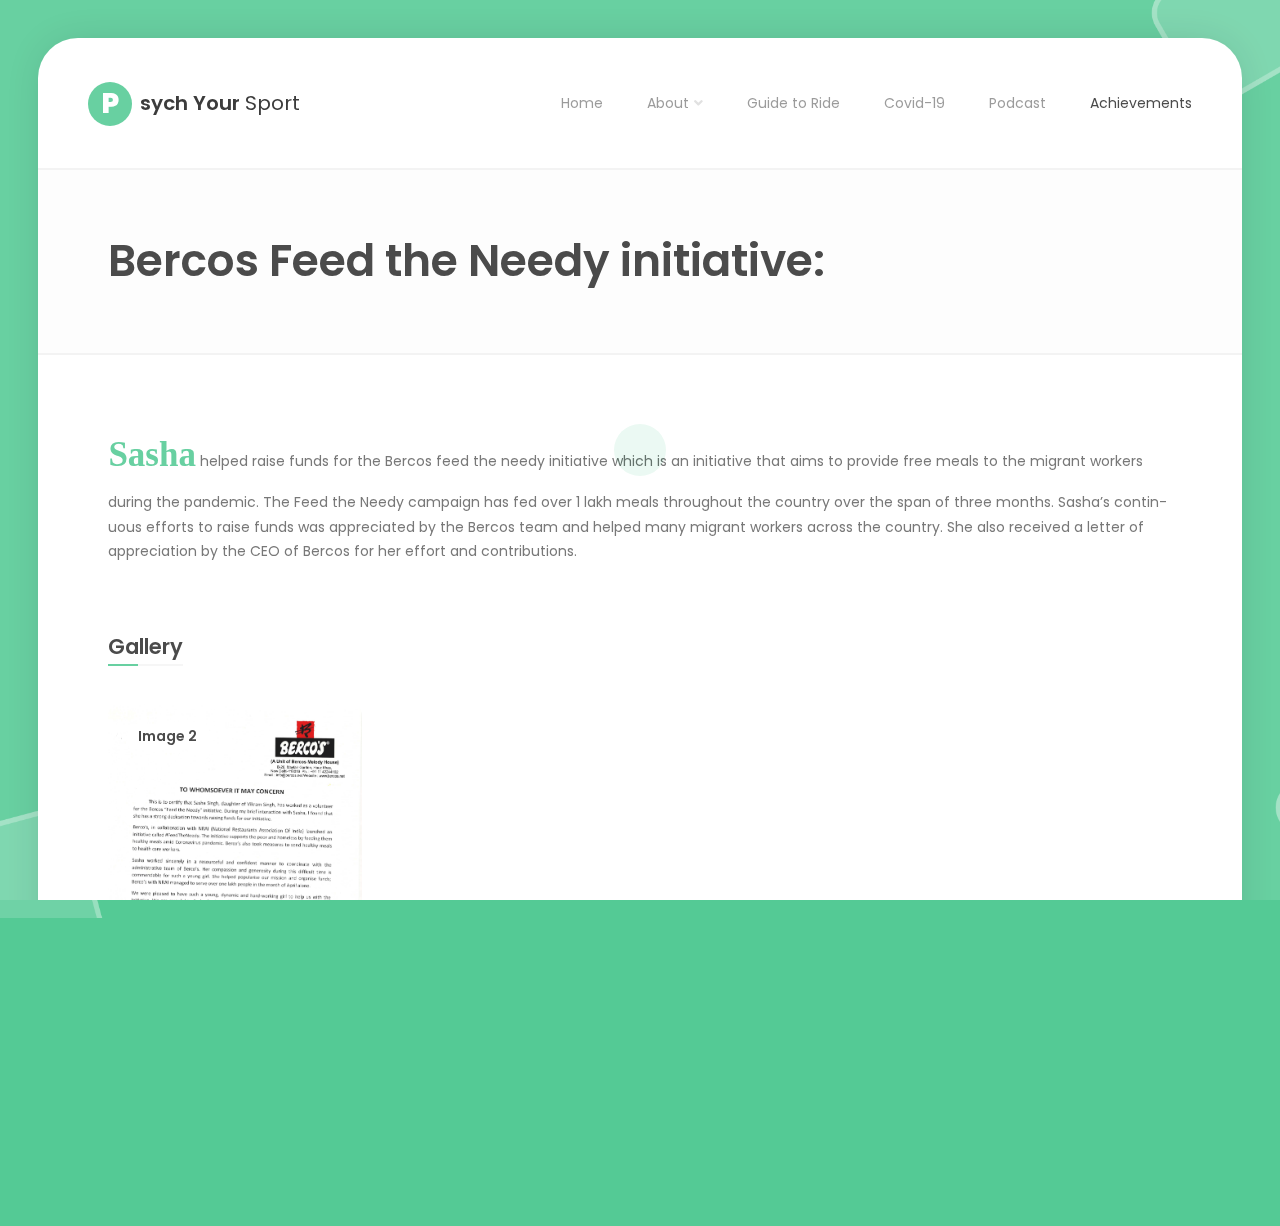
<file: bercos.html>
﻿<!DOCTYPE html>
<html lang="en" class="no-js">

<head>
    <meta charset="UTF-8" />
    <meta http-equiv="X-UA-Compatible" content="IE=edge">
    <title>About</title>
    <meta name="viewport" content="width=device-width, initial-scale=1.0, maximum-scale=1.0, user-scalable=no">
    <meta name="description" content="Psych Your Sport" />
    <meta name="keywords" content="vcard, resposnive, retina, resume, jquery, css3, bootstrap, portfolio" />
    <meta name="author" content="lmpixels" />
    <link rel="shortcut icon" href="favicon.ico">


    <link rel="stylesheet" href="css/normalize.css" type="text/css">
    <link rel="stylesheet" href="css/bootstrap.min.css" type="text/css">
    <link rel="stylesheet" href="css/owl.carousel.css" type="text/css">
    <link rel="stylesheet" href="css/magnific-popup.css" type="text/css">
    <link rel="stylesheet" href="css/main.css" type="text/css">

    <script src="js/modernizr.custom.js"></script>
    <style>
        .first-letter {
            font-size: 35px;
            line-height: 70px;
            font-weight: 600;
            color: #54ca95;
            font-family: serif;
        }
    </style>
</head>

<body class="page">

    <div class="lm-animated-bg"></div>

    <!-- Loading animation -->
    <div class="preloader">
        <div class="preloader-animation">
            <div class="preloader-spinner">
            </div>
        </div>
    </div>
    <!-- /Loading animation -->

    <!-- Scroll To Top Button -->
    <div class="lmpixels-scroll-to-top"><i class="lnr lnr-chevron-up"></i></div>
    <!-- /Scroll To Top Button -->

    <div class="page-scroll">
        <div id="page_container" class="page-container bg-move-effect" data-animation="transition-flip-in-right">

            <!-- Header -->
            <header id="site_header" class="header">
                <div class="header-content clearfix">

                    <!-- Text Logo -->
                    <div class="text-logo">
                        <a href="index.html">
                            <div class="logo-symbol">P</div>
                            <div class="logo-text">sych Your <span>Sport</span></div>
                        </a>
                    </div>
                    <!-- /Text Logo -->

                    <!-- Navigation -->
                    <div class="site-nav mobile-menu-hide">
                        <ul class="leven-classic-menu site-main-menu">
                            <li class="menu-item">
                                <a href="index.html">Home</a>
                            </li>
                            <li class="menu-item menu-item-has-children">
                                <a href="#">About</a>
                                <ul class="sub-menu">
                                    <li class="menu-item">
                                        <a href="about.html">About Sasha</a>
                                    </li>
                                    <li class="menu-item">
                                        <a href="riding.html">Equestrian</a>
                                    </li>
                                </ul>
                            </li>

                            <li class="menu-item">
                                <a href="guide-to-ride.html">Guide to Ride</a>
                            </li>

                            <li class="menu-item">
                                <a href="covid.html">Covid-19</a>
                            </li>
                            <li class="menu-item">
                                <a href="podcast.html">Podcast</a>
                            </li>
                            <li class="menu-item current-menu-item">
                                <a href="bercos.html">Achievements</a>
                            </li>
                        </ul>
                    </div>

                    <!-- Mobile Menu Toggle -->
                    <a class="menu-toggle mobile-visible">
                        <i class="fa fa-bars"></i>
                    </a>
                    <!-- Mobile Menu Toggle -->
                </div>
            </header>
            <!-- /Header -->

            <div id="main" class="site-main">
                <div id="main-content" class="single-page-content">
                    <div id="primary" class="content-area">

                        <div class="page-title">
                            <h1>Bercos Feed the Needy initiative:

                            </h1>
                        </div>

                        <div id="content" class="page-content site-content single-post" role="main">
                            <div class="row">

                                <div class=" col-xs-12 col-sm-12">
                                    <p>
                                        <span class="first-letter">Sasha</span> helped raise funds for the Bercos
                                        feed the needy initiative which is an initiative that aims to provide free meals
                                        to the migrant workers during the pandemic. The Feed the Needy campaign has fed
                                        over 1 lakh meals throughout the country
                                        over the span of three months. Sasha’s continuous efforts to raise funds was
                                        appreciated by the Bercos team and helped
                                        many migrant workers across the country. She also received a letter of
                                        appreciation by the CEO of Bercos for her effort
                                        and contributions.


                                    </p>
                                </div>

                            </div>
                            <div class="row">
                                <div class=" col-xs-12 col-sm-12 ">
                                    <div class="p-40"></div>
                                </div>
                            </div>
                            <div class="row">
                                <div class=" col-xs-12 col-sm-12 ">
                                    <div class="p-20"></div>

                                    <div class="block-title">
                                        <h2>Gallery</h2>
                                    </div>
                                </div>
                            </div>
                            <!-- Portfolio Grid -->
                            <div class="portfolio-grid four-columns shuffle">

                                <!-- Portfolio Item 1 -->
                                <figure class="item lbimage">
                                    <div class="portfolio-item-img">
                                        <img src="./img/covid/LETTER 2.jpg" alt="Image 2" title="" />
                                        <a class="lightbox" title="Image 2" href="./img/covid/LETTER 2.jpg"></a>
                                    </div>

                                    <i class="fa fa-image"></i>
                                    <h4 class="name">Image 2</h4>
                                    <span class="category">Image</span>
                                </figure>
                                <!-- /Portfolio Item 1 -->


                            </div>
                            <!-- /Portfolio Content -->
                        </div>
                    </div>
                </div>
            </div>
            <!-- Footer -->
            <footer class="site-footer clearfix">
                <div class="footer-social">
                    <ul class="footer-social-links">
                        <li>
                            <a href="#" target="_blank">Twitter</a>
                        </li>

                        <li>
                            <a href="#" target="_blank">Facebook</a>
                        </li>

                        <li>
                            <a href="#" target="_blank">Instagram</a>
                        </li>
                    </ul>
                </div>

                <div class="footer-copyrights">
                    <p>© 2020 All rights reserved. Psych your sport.</p>
                </div>
            </footer>
            <!-- /Footer -->

        </div>
    </div>

    <script src="js/jquery-2.1.3.min.js"></script>
    <script src="js/imagesloaded.pkgd.min.js"></script>
    <script src="js/bootstrap.min.js"></script>
    <script src='js/jquery.shuffle.min.js'></script>
    <script src='js/masonry.pkgd.min.js'></script>
    <script src='js/owl.carousel.min.js'></script>
    <script src="js/jquery.magnific-popup.min.js"></script>
    <script src="js/jquery.googlemap.js"></script>
    <script src="js/validator.js"></script>
    <script src="js/main.js"></script>
</body>

</html>
</file>
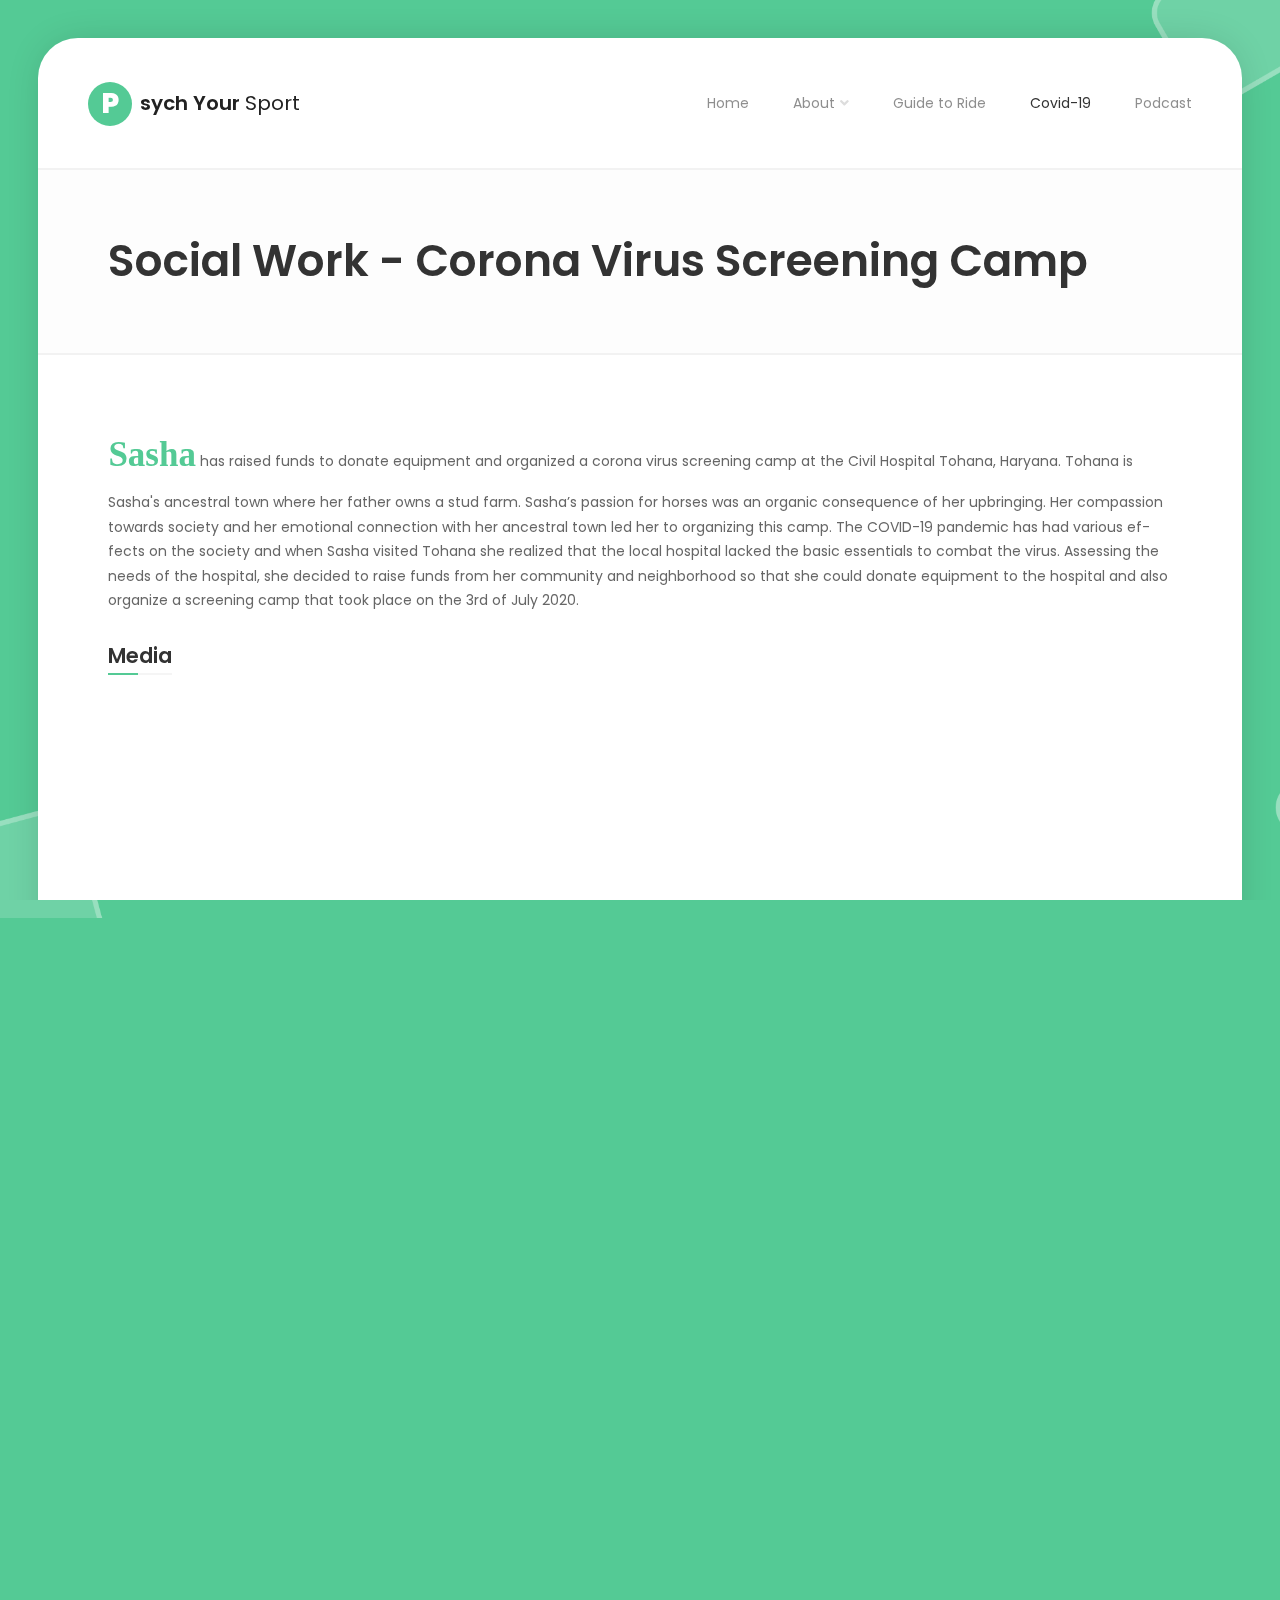
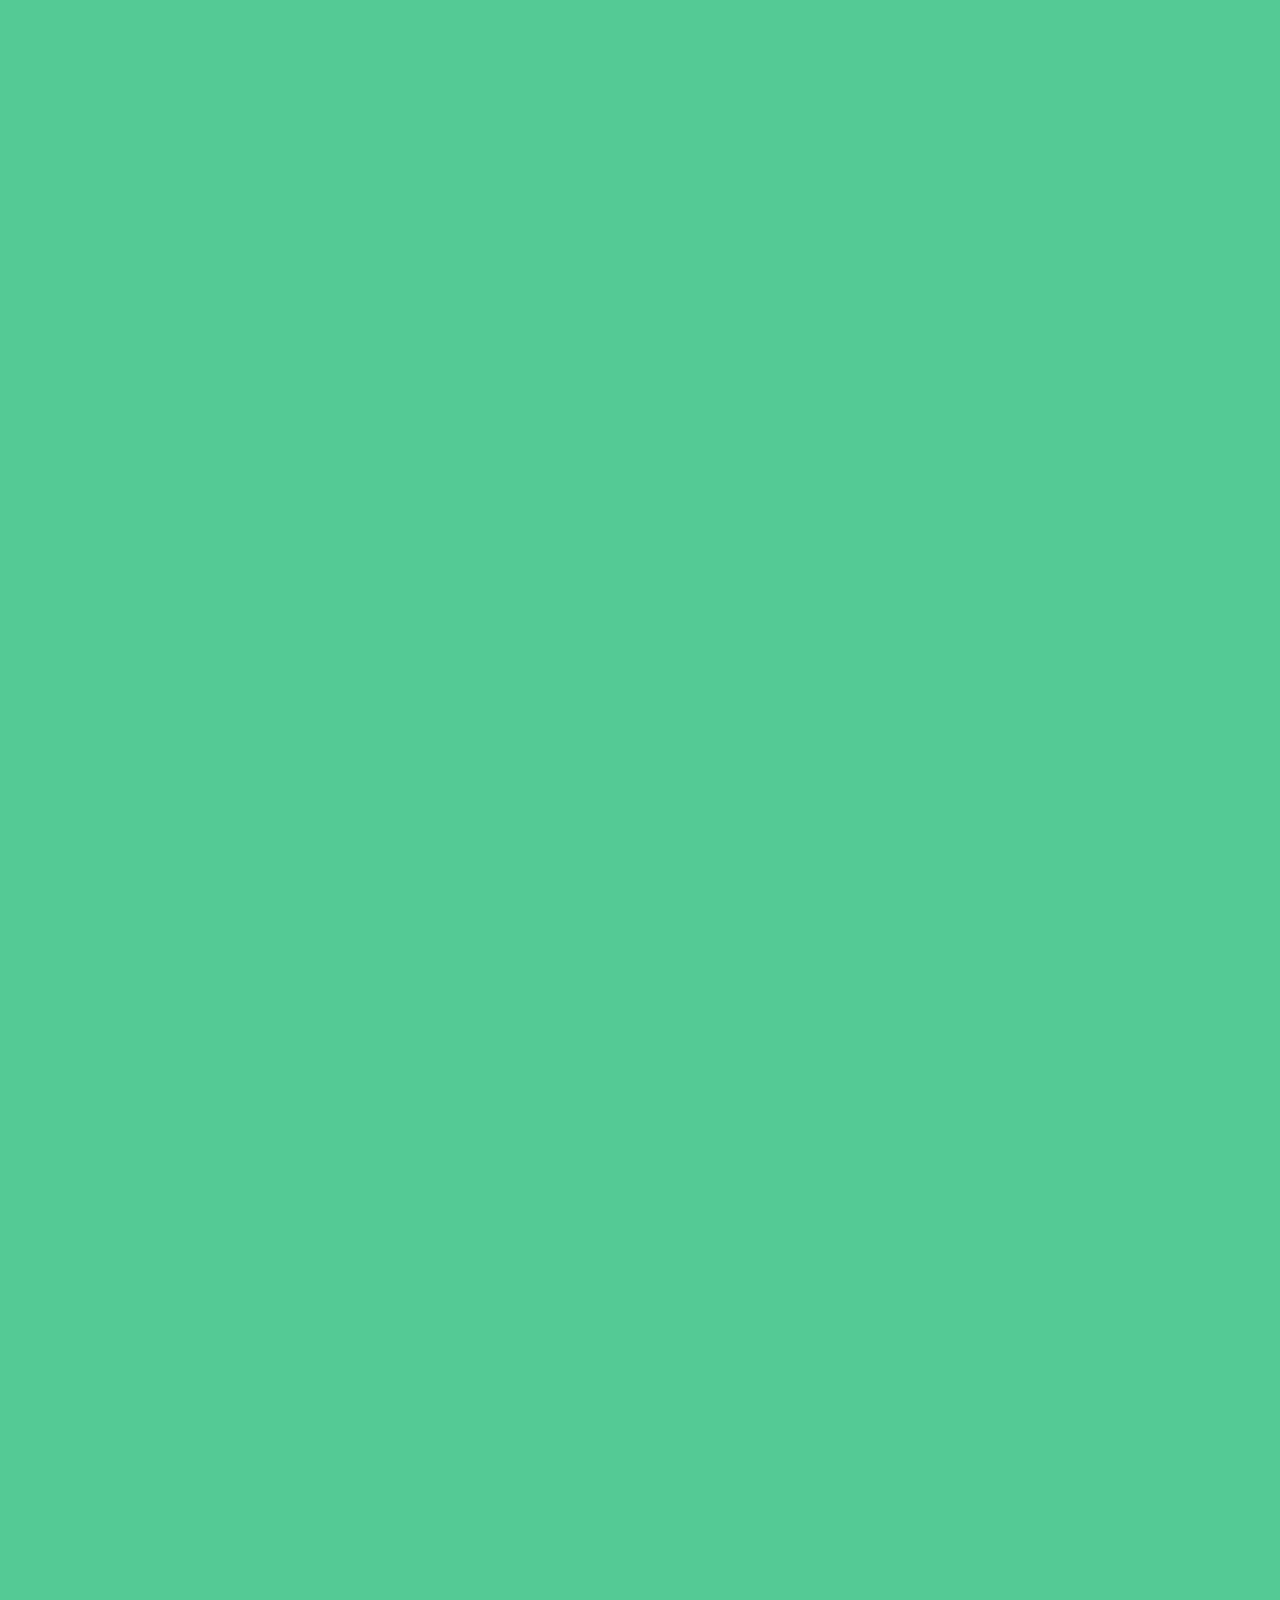
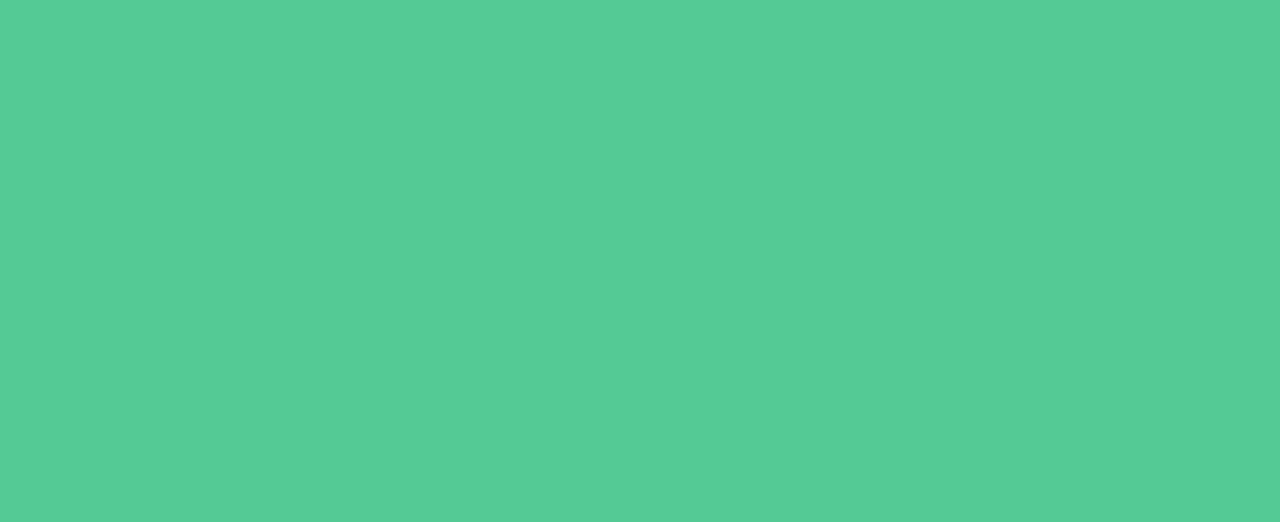
<file: covid.html>
﻿<!DOCTYPE html>
<html lang="en" class="no-js">

<head>
    <meta charset="UTF-8" />
    <meta http-equiv="X-UA-Compatible" content="IE=edge">
    <title>About</title>
    <meta name="viewport" content="width=device-width, initial-scale=1.0, maximum-scale=1.0, user-scalable=no">
    <meta name="description" content="Psych Your Sport" />
    <meta name="keywords" content="vcard, resposnive, retina, resume, jquery, css3, bootstrap, portfolio" />
    <meta name="author" content="lmpixels" />
    <link rel="shortcut icon" href="favicon.ico">


    <link rel="stylesheet" href="css/normalize.css" type="text/css">
    <link rel="stylesheet" href="css/bootstrap.min.css" type="text/css">
    <link rel="stylesheet" href="css/owl.carousel.css" type="text/css">
    <link rel="stylesheet" href="css/magnific-popup.css" type="text/css">
    <link rel="stylesheet" href="css/main.css" type="text/css">

    <script src="js/modernizr.custom.js"></script>
    <style>
        .first-letter {
            font-size: 35px;
            line-height: 70px;
            font-weight: 600;
            color: #54ca95;
            font-family: serif;
        }
    </style>
</head>

<body class="page">

    <div class="lm-animated-bg"></div>

    <!-- Loading animation -->
    <div class="preloader">
        <div class="preloader-animation">
            <div class="preloader-spinner">
            </div>
        </div>
    </div>
    <!-- /Loading animation -->

    <!-- Scroll To Top Button -->
    <div class="lmpixels-scroll-to-top"><i class="lnr lnr-chevron-up"></i></div>
    <!-- /Scroll To Top Button -->

    <div class="page-scroll">
        <div id="page_container" class="page-container bg-move-effect" data-animation="transition-flip-in-right">

            <!-- Header -->
            <header id="site_header" class="header">
                <div class="header-content clearfix">

                    <!-- Text Logo -->
                    <div class="text-logo">
                        <a href="index.html">
                            <div class="logo-symbol">P</div>
                            <div class="logo-text">sych Your <span>Sport</span></div>
                        </a>
                    </div>
                    <!-- /Text Logo -->

                    <!-- Navigation -->
                    <div class="site-nav mobile-menu-hide">
                        <ul class="leven-classic-menu site-main-menu">
                            <li class="menu-item">
                                <a href="index.html">Home</a>
                            </li>
                            <li class="menu-item menu-item-has-children">
                                <a href="#">About</a>
                                <ul class="sub-menu">
                                    <li class="menu-item">
                                        <a href="about.html">About Sasha</a>
                                    </li>
                                    <li class="menu-item">
                                        <a href="riding.html">Equestrian</a>
                                    </li>
                                </ul>
                            </li>

                            <li class="menu-item">
                                <a href="guide-to-ride.html">Guide to Ride</a>
                            </li>

                            <li class="menu-item current-menu-item">
                                <a href="covid.html">Covid-19</a>
                            </li>
                            <li class="menu-item">
                                <a href="podcast.html">Podcast</a>
                            </li>
                            <!--<li class="menu-item">
                                <a href="bercos.html">Achievements</a>
                            </li>-->
                        </ul>
                    </div>

                    <!-- Mobile Menu Toggle -->
                    <a class="menu-toggle mobile-visible">
                        <i class="fa fa-bars"></i>
                    </a>
                    <!-- Mobile Menu Toggle -->
                </div>
            </header>
            <!-- /Header -->

            <div id="main" class="site-main">
                <div id="main-content" class="single-page-content">
                    <div id="primary" class="content-area">

                        <div class="page-title">
                            <h1>Social Work - Corona Virus Screening Camp
                            </h1>
                        </div>

                        <div id="content" class="page-content site-content single-post" role="main">
                            <div class="row">

                                <div class=" col-xs-12 col-sm-12">
                                    <p>
                                        <span class="first-letter">Sasha</span> has raised funds to donate
                                        equipment and organized a corona virus screening camp at the Civil Hospital
                                        Tohana,
                                        Haryana. Tohana is Sasha's ancestral town where her father owns a stud farm.
                                        Sasha’s passion for horses was an organic
                                        consequence of her upbringing. Her compassion towards society and her emotional
                                        connection with her ancestral town led
                                        her to organizing this camp. The COVID-19 pandemic has had various effects on
                                        the society and when Sasha visited Tohana
                                        she realized that the local hospital lacked the basic essentials to combat the
                                        virus. Assessing the needs of the
                                        hospital, she decided to raise funds from her community and neighborhood so that
                                        she could donate equipment to the
                                        hospital and also organize a screening camp that took place on the 3rd of July
                                        2020.

                                    </p>
                                </div>

                            </div>
                            <div class="row">
                                <div class=" col-xs-12 col-sm-12 ">
                                    <div class="p-20"></div>

                                    <div class="block-title">
                                        <h2>Media</h2>
                                    </div>
                                </div>
                            </div>
                            <div class="row">
                                <div class="col-xs-6 col-sm-6">
                                    <iframe src="https://www.facebook.com/plugins/video.php?href=https%3A%2F%2Fwww.facebook.com%2Fharyanabeatsmusic%2Fvideos%2F304511990585552%2F&show_text=0&width=560"
                                            width="560" height="315" style="border:none;overflow:hidden" scrolling="no"
                                            frameborder="0" allowTransparency="true" allowFullScreen="true"></iframe>
                                </div>
                                <div class="col-xs-6 col-sm-6">
                                    <iframe width="560" height="315" src="https://www.youtube.com/embed/PpIQDlqJ3Fw"
                                            frameborder="0"
                                            allow="accelerometer; autoplay; clipboard-write; encrypted-media; gyroscope; picture-in-picture"
                                            allowfullscreen></iframe>
                                </div>




                            </div>
                            <div class="row">
                                <div class=" col-xs-12 col-sm-12 ">
                                    <div class="p-40"></div>
                                </div>
                            </div>
                            <div class="row">
                                <div class=" col-xs-12 col-sm-12 ">
                                    <div class="p-20"></div>

                                    <div class="block-title">
                                        <h2>Gallery</h2>
                                    </div>
                                </div>
                                <!-- Portfolio Grid -->
                                <div class="portfolio-grid four-columns shuffle">

                                    <!-- Portfolio Item 1 -->
                                    <figure class="item lbimage">
                                        <div class="portfolio-item-img">
                                            <img src="./img/covid/images/DSC_1682.JPG" alt="Image 2" title="" />
                                            <a class="lightbox" title="Image 1" href="./img/covid/images/DSC_1682.JPG"></a>
                                        </div>

                                        <i class="fa fa-image"></i>
                                        <h4 class="name">Image 1</h4>
                                        <span class="category">Image</span>
                                    </figure>
                                    <!-- /Portfolio Item 1 -->
                                    <!-- Portfolio Item 2 -->
                                    <figure class="item lbimage">
                                        <div class="portfolio-item-img">
                                            <img src="./img/covid/images/DSC_1695.JPG" alt="Image 2" title="" />
                                            <a class="lightbox" title="Image 2" href="./img/covid/images/DSC_1695.JPG"></a>
                                        </div>

                                        <i class="fa fa-image"></i>
                                        <h4 class="name">Image 2</h4>
                                        <span class="category">Image</span>
                                    </figure>
                                    <!-- /Portfolio Item 2 -->
                                    <!-- Portfolio Item 3 -->
                                    <figure class="item lbimage">
                                        <div class="portfolio-item-img">
                                            <img src="./img/covid/images/DSC_1709.JPG" alt="Image 3" title="" />
                                            <a class="lightbox" title="Image 2" href="./img/covid/images/DSC_1709.JPG"></a>
                                        </div>

                                        <i class="fa fa-image"></i>
                                        <h4 class="name">Image 3</h4>
                                        <span class="category">Image</span>
                                    </figure>
                                    <!-- /Portfolio Item 3 -->
                                    <!-- Portfolio Item 4 -->
                                    <figure class="item lbimage">
                                        <div class="portfolio-item-img">
                                            <img src="./img/covid/images/DSC_1713.JPG" alt="Image 4" title="" />
                                            <a class="lightbox" title="Image 2" href="./img/covid/images/DSC_1713.JPG"></a>
                                        </div>

                                        <i class="fa fa-image"></i>
                                        <h4 class="name">Image 4</h4>
                                        <span class="category">Image</span>
                                    </figure>
                                    <!-- /Portfolio Item 4 -->
                                    <!-- Portfolio Item 5 -->
                                    <figure class="item lbimage">
                                        <div class="portfolio-item-img">
                                            <img src="./img/covid/images/DSC_1718.JPG" alt="Image 5" title="" />
                                            <a class="lightbox" title="Image 2" href="./img/covid/images/DSC_1718.JPG"></a>
                                        </div>

                                        <i class="fa fa-image"></i>
                                        <h4 class="name">Image 5</h4>
                                        <span class="category">Image</span>
                                    </figure>
                                    <!-- /Portfolio Item 5 -->
                                    <!-- Portfolio Item 6 -->
                                    <figure class="item lbimage">
                                        <div class="portfolio-item-img">
                                            <img src="./img/covid/images/DSC_1725.JPG" alt="Image 6" title="" />
                                            <a class="lightbox" title="Image 2" href="./img/covid/images/DSC_1725.JPG"></a>
                                        </div>

                                        <i class="fa fa-image"></i>
                                        <h4 class="name">Image 6</h4>
                                        <span class="category">Image</span>
                                    </figure>
                                    <!-- /Portfolio Item 6 -->
                                    <!-- Portfolio Item 7 -->
                                    <figure class="item lbimage">
                                        <div class="portfolio-item-img">
                                            <img src="./img/covid/images/DSC_1736.JPG" alt="Image 7" title="" />
                                            <a class="lightbox" title="Image 2" href="./img/covid/images/DSC_1736.JPG"></a>
                                        </div>

                                        <i class="fa fa-image"></i>
                                        <h4 class="name">Image 7</h4>
                                        <span class="category">Image</span>
                                    </figure>
                                    <!-- /Portfolio Item 7-->
                                    <!-- Portfolio Item 8 -->
                                    <figure class="item lbimage">
                                        <div class="portfolio-item-img">
                                            <img src="./img/covid/images/DSC_1743.JPG" alt="Image 8" title="" />
                                            <a class="lightbox" title="Image 2" href="./img/covid/images/DSC_1743.JPG"></a>
                                        </div>

                                        <i class="fa fa-image"></i>
                                        <h4 class="name">Image 8</h4>
                                        <span class="category">Image</span>
                                    </figure>
                                    <!-- /Portfolio Item 8-->
                                    <!-- Portfolio Item 9 -->
                                    <figure class="item lbimage">
                                        <div class="portfolio-item-img">
                                            <img src="./img/covid/images/DSC_1754.JPG" alt="Image 9" title="" />
                                            <a class="lightbox" title="Image 2" href="./img/covid/images/DSC_1754.JPG"></a>
                                        </div>

                                        <i class="fa fa-image"></i>
                                        <h4 class="name">Image 9</h4>
                                        <span class="category">Image</span>
                                    </figure>
                                    <!-- /Portfolio Item 9-->


                                </div>
                                <!-- /Portfolio Content -->

                            </div>
                            
                            <div class="row">
                                <div class="content-area">

                                    <div class="page-title">
                                        <h1>
                                            Bercos Feed the Needy initiative:

                                        </h1>
                                    </div>

                                    <div id="content" class="page-content site-content single-post" role="main">
                                        <div class="row">

                                            <div class=" col-xs-12 col-sm-12">
                                                <p>
                                                    <span class="first-letter">Sasha</span> helped raise funds for the Bercos
                                                    feed the needy initiative which is an initiative that aims to provide free meals
                                                    to the migrant workers during the pandemic. The Feed the Needy campaign has fed
                                                    over 1 lakh meals throughout the country
                                                    over the span of three months. Sasha’s continuous efforts to raise funds was
                                                    appreciated by the Bercos team and helped
                                                    many migrant workers across the country. She also received a letter of
                                                    appreciation by the CEO of Bercos for her effort
                                                    and contributions.


                                                </p>
                                            </div>

                                        </div>
                                        <div class="row">
                                            <div class=" col-xs-12 col-sm-12 ">
                                                <div class="p-40"></div>
                                            </div>
                                        </div>
                                        <div class="row">
                                            <div class=" col-xs-12 col-sm-12 ">
                                                <div class="p-20"></div>

                                                <div class="block-title">
                                                    <h2>Gallery</h2>
                                                </div>
                                            </div>
                                        </div>
                                        <!-- Portfolio Grid -->
                                        <div class="portfolio-grid four-columns shuffle">

                                            <!-- Portfolio Item 1 -->
                                            <figure class="item lbimage">
                                                <div class="portfolio-item-img">
                                                    <img src="./img/covid/LETTER 2.jpg" alt="Image 2" title="" />
                                                    <a class="lightbox" title="Image 2" href="./img/covid/LETTER 2.jpg"></a>
                                                </div>

                                                <i class="fa fa-image"></i>
                                                <h4 class="name">Image 2</h4>
                                                <span class="category">Image</span>
                                            </figure>
                                            <!-- /Portfolio Item 1 -->


                                        </div>
                                        <!-- /Portfolio Content -->
                                    </div>
                                </div>
                            </div>
                       
                            <div class="row">
                                <div class="col-xs-12 col-sm-12 ">
                                    <div class="p-40"></div>
                                </div>
                            </div>

                            <div class="row">
                                <div class=" col-xs-12 col-sm-12 ">
                                    <div class="p-20"></div>

                                    <div class="block-title">
                                        <h2>Media</h2>
                                    </div>
                                </div>
                            </div>
                            <!-- Portfolio Grid -->
                            <div class="portfolio-grid four-columns shuffle">

                                <!-- Portfolio Item 1 -->
                                <figure class="item lbimage">
                                    <div class="portfolio-item-img">
                                        <img src="./img/covid/Media/WhatsApp Image 2020-08-18 at 7.09.30 PM (1).jpeg" alt="Image 1" title="" />
                                        <a class="lightbox" title="Image 1" href="./img/covid/Media/WhatsApp Image 2020-08-18 at 7.09.30 PM (1).jpeg"></a>
                                    </div>

                                    <i class="fa fa-image"></i>
                                    <h4 class="name">Image 1</h4>
                                    <span class="category">Image</span>
                                </figure>
                                <!-- /Portfolio Item 1 -->
                                <!-- Portfolio Item 2 -->
                                <figure class="item lbimage">
                                    <div class="portfolio-item-img">
                                        <img src="./img/covid/Media/WhatsApp Image 2020-08-18 at 7.09.30 PM (3).jpeg" alt="Image 2" title="" />
                                        <a class="lightbox" title="Image 2" href="./img/covid/Media/WhatsApp Image 2020-08-18 at 7.09.30 PM (3).jpeg"></a>
                                    </div>

                                    <i class="fa fa-image"></i>
                                    <h4 class="name">Image 2</h4>
                                    <span class="category">Image</span>
                                </figure>
                                <!-- /Portfolio Item 2 -->
                                <!-- Portfolio Item 3 -->
                                <figure class="item lbimage">
                                    <div class="portfolio-item-img">
                                        <img src="./img/covid/Media/WhatsApp Image 2020-08-18 at 7.09.47 PM.jpeg" alt="Image 3" title="" />
                                        <a class="lightbox" title="Image 3" href="./img/covid/Media/WhatsApp Image 2020-08-18 at 7.09.47 PM.jpeg"></a>
                                    </div>

                                    <i class="fa fa-image"></i>
                                    <h4 class="name">Image 3</h4>
                                    <span class="category">Image</span>
                                </figure>
                                <!-- /Portfolio Item 3 -->
                                <!-- Portfolio Item 4 -->
                                <figure class="item lbimage">
                                    <div class="portfolio-item-img">
                                        <img src="./img/covid/Media/WhatsApp Image 2020-08-18 at 7.09.29 PM.jpeg" alt="Image 4" title="" />
                                        <a class="lightbox" title="Image 4" href="./img/covid/Media/WhatsApp Image 2020-08-18 at 7.09.29 PM.jpeg"></a>
                                    </div>

                                    <i class="fa fa-image"></i>
                                    <h4 class="name">Image 4</h4>
                                    <span class="category">Image</span>
                                </figure>
                                <!-- /Portfolio Item 4 -->
                                <!-- Portfolio Item 5 -->
                                <figure class="item lbimage">
                                    <div class="portfolio-item-img">
                                        <img src="./img/covid/Media/WhatsApp Image 2020-08-18 at 7.09.29 PM (1).jpeg" alt="Image 5" title="" />
                                        <a class="lightbox" title="Image 5" href="./img/covid/Media/WhatsApp Image 2020-08-18 at 7.09.29 PM (1).jpeg"></a>
                                    </div>

                                    <i class="fa fa-image"></i>
                                    <h4 class="name">Image 5</h4>
                                    <span class="category">Image</span>
                                </figure>
                                <!-- /Portfolio Item 5 -->
                                <!-- Portfolio Item 6 -->
                                <figure class="item lbimage">
                                    <div class="portfolio-item-img">
                                        <img src="./img/covid/Media/WhatsApp Image 2020-08-18 at 7.08.18 PM (1).jpeg" alt="Image 6" title="" />
                                        <a class="lightbox" title="Image 6" href="./img/covid/Media/WhatsApp Image 2020-08-18 at 7.08.18 PM (1).jpeg"></a>
                                    </div>

                                    <i class="fa fa-image"></i>
                                    <h4 class="name">Image 6</h4>
                                    <span class="category">Image</span>
                                </figure>
                                <!-- /Portfolio Item 6 -->
                                <!-- Portfolio Item 7 -->
                                <figure class="item lbimage">
                                    <div class="portfolio-item-img">
                                        <img src="./img/covid/Media/WhatsApp Image 2020-08-18 at 7.09.46 PM.jpeg" alt="Image 7" title="" />
                                        <a class="lightbox" title="Image 7" href="./img/covid/Media/WhatsApp Image 2020-08-18 at 7.09.46 PM.jpeg"></a>
                                    </div>

                                    <i class="fa fa-image"></i>
                                    <h4 class="name">Image 7</h4>
                                    <span class="category">Image</span>
                                </figure>
                                <!-- /Portfolio Item 7-->
                                <!-- Portfolio Item 8 -->
                                <figure class="item lbimage">
                                    <div class="portfolio-item-img">
                                        <img src="./img/covid/Media/WhatsApp Image 2020-08-18 at 7.08.18 PM.jpeg" alt="Image 8" title="" />
                                        <a class="lightbox" title="Image 8" href="./img/covid/Media/WhatsApp Image 2020-08-18 at 7.08.18 PM.jpeg"></a>
                                    </div>

                                    <i class="fa fa-image"></i>
                                    <h4 class="name">Image 7</h4>
                                    <span class="category">Image</span>
                                </figure>
                                <!-- /Portfolio Item 8-->
                                <!-- Portfolio Item 9 -->
                                <figure class="item lbimage">
                                    <div class="portfolio-item-img">
                                        <img src="./img/covid/Media/WhatsApp Image 2020-08-18 at 7.09.31 PM.jpeg" alt="Image 2" title="" />
                                        <a class="lightbox" title="Image 2" href="./img/covid/Media/WhatsApp Image 2020-08-18 at 7.09.31 PM.jpeg"></a>
                                    </div>

                                    <i class="fa fa-image"></i>
                                    <h4 class="name">Image 8</h4>
                                    <span class="category">Image</span>
                                </figure>
                                <!-- /Portfolio Item 9-->


                            </div>
                            <!-- /Portfolio Content -->




                        </div>
                    </div>
                </div>
            </div>

            <!-- Footer -->
            <footer class="site-footer clearfix">
                <div class="footer-social">
                    <ul class="footer-social-links">
                        <li>
                            <a href="#" target="_blank">Twitter</a>
                        </li>

                        <li>
                            <a href="#" target="_blank">Facebook</a>
                        </li>

                        <li>
                            <a href="#" target="_blank">Instagram</a>
                        </li>
                    </ul>
                </div>

                <div class="footer-copyrights">
                    <p>© 2020 All rights reserved. Psych your sport.</p>
                </div>
            </footer>
            <!-- /Footer -->

        </div>
    </div>

    <script src="js/jquery-2.1.3.min.js"></script>
    <script src="js/imagesloaded.pkgd.min.js"></script>
    <script src="js/bootstrap.min.js"></script>
    <script src='js/jquery.shuffle.min.js'></script>
    <script src='js/masonry.pkgd.min.js'></script>
    <script src='js/owl.carousel.min.js'></script>
    <script src="js/jquery.magnific-popup.min.js"></script>
    <script src="js/jquery.googlemap.js"></script>
    <script src="js/validator.js"></script>
    <script src="js/main.js"></script>
</body>

</html>
</file>
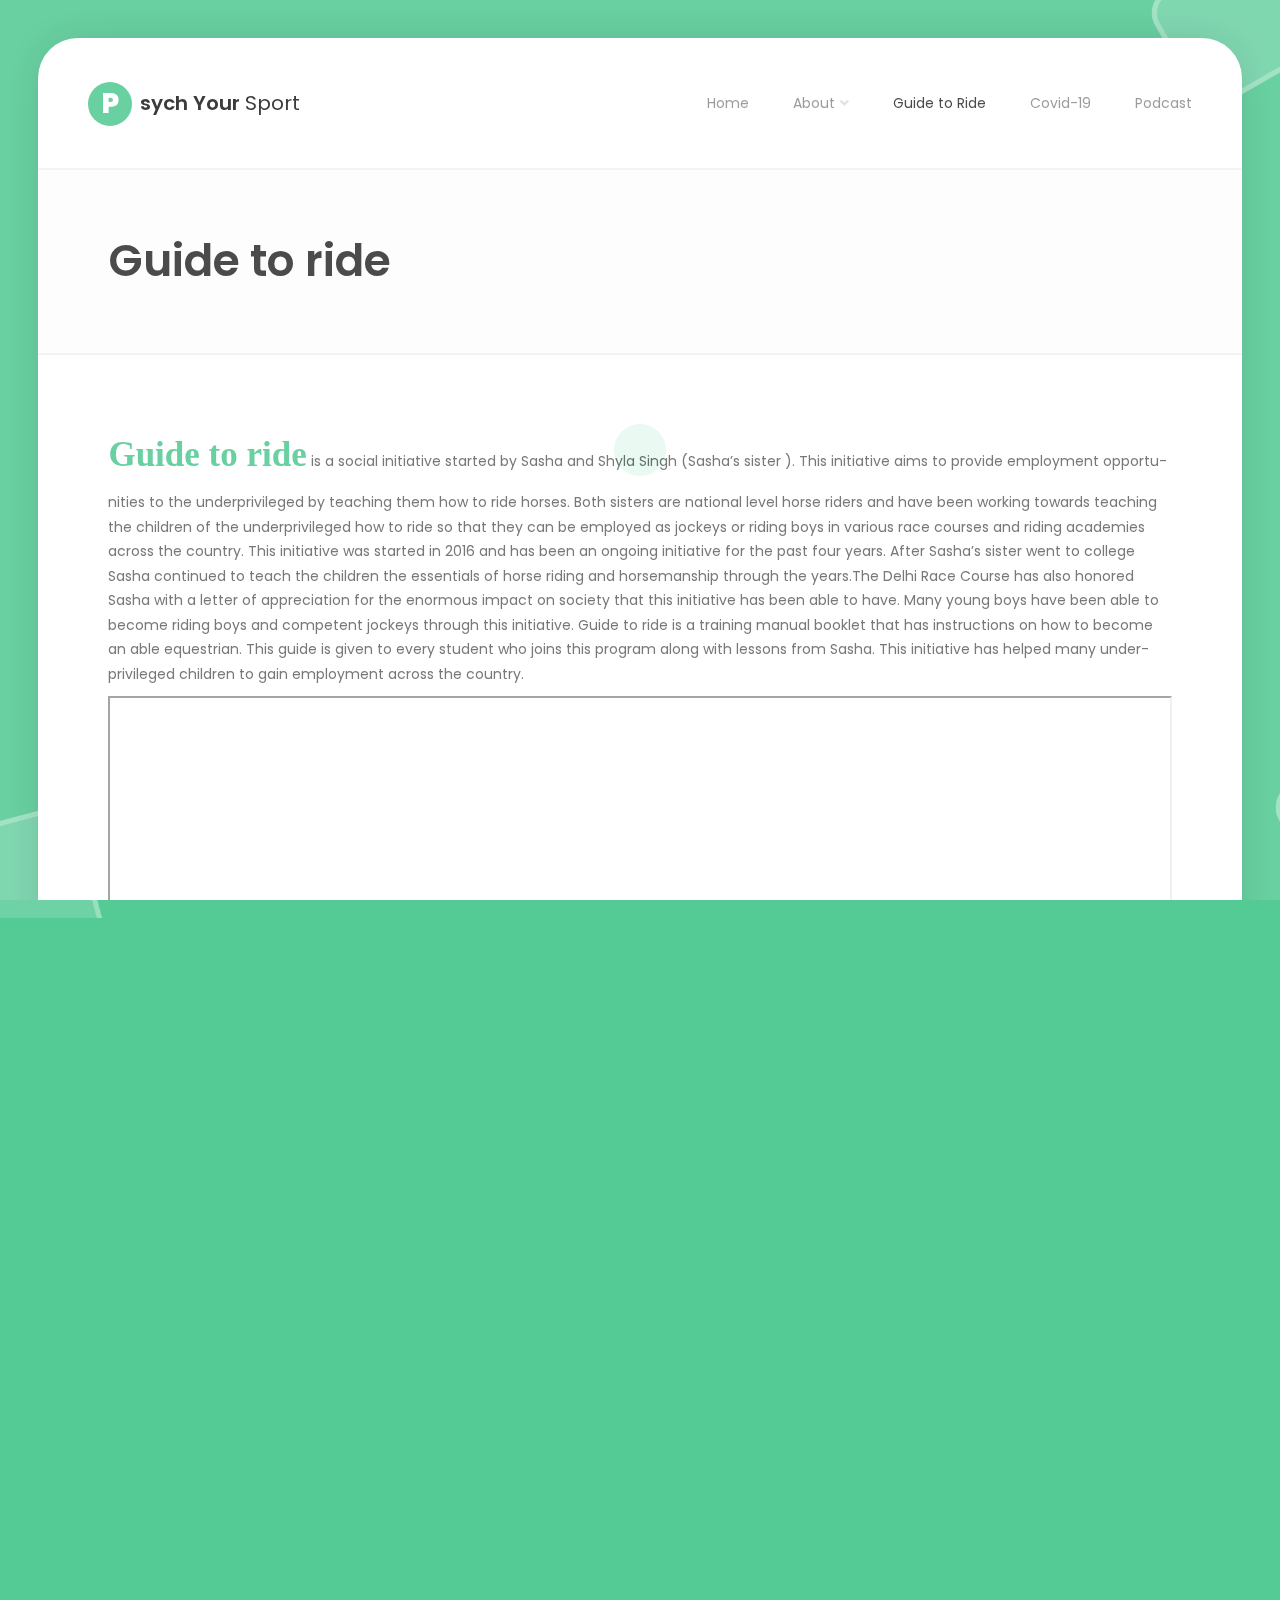
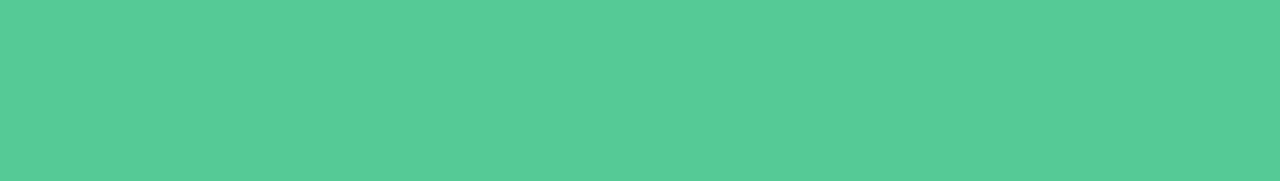
<file: guide-to-ride.html>
﻿<!DOCTYPE html>
<html lang="en" class="no-js">

<head>
    <meta charset="UTF-8" />
    <meta http-equiv="X-UA-Compatible" content="IE=edge">
    <title>About</title>
    <meta name="viewport" content="width=device-width, initial-scale=1.0, maximum-scale=1.0, user-scalable=no">
    <meta name="description" content="Psych Your Sport" />
    <meta name="keywords" content="vcard, resposnive, retina, resume, jquery, css3, bootstrap, portfolio" />
    <meta name="author" content="lmpixels" />
    <link rel="shortcut icon" href="favicon.ico">


    <link rel="stylesheet" href="css/normalize.css" type="text/css">
    <link rel="stylesheet" href="css/bootstrap.min.css" type="text/css">
    <link rel="stylesheet" href="css/owl.carousel.css" type="text/css">
    <link rel="stylesheet" href="css/magnific-popup.css" type="text/css">
    <link rel="stylesheet" href="css/main.css" type="text/css">

    <script src="js/modernizr.custom.js"></script>
    <style>
        .first-letter {
            font-size: 35px;
            line-height: 70px;
            font-weight: 600;
            color: #54ca95;
            font-family: serif;
        }
    </style>
</head>

<body class="page">

    <div class="lm-animated-bg"></div>

    <!-- Loading animation -->
    <div class="preloader">
        <div class="preloader-animation">
            <div class="preloader-spinner">
            </div>
        </div>
    </div>
    <!-- /Loading animation -->

    <!-- Scroll To Top Button -->
    <div class="lmpixels-scroll-to-top"><i class="lnr lnr-chevron-up"></i></div>
    <!-- /Scroll To Top Button -->

    <div class="page-scroll">
        <div id="page_container" class="page-container bg-move-effect" data-animation="transition-flip-in-right">

            <!-- Header -->
            <header id="site_header" class="header">
                <div class="header-content clearfix">

                    <!-- Text Logo -->
                    <div class="text-logo">
                        <a href="index.html">
                            <div class="logo-symbol">P</div>
                            <div class="logo-text">sych Your <span>Sport</span></div>
                        </a>
                    </div>
                    <!-- /Text Logo -->

                    <!-- Navigation -->
                    <div class="site-nav mobile-menu-hide">
                        <ul class="leven-classic-menu site-main-menu">
                            <li class="menu-item">
                                <a href="index.html">Home</a>
                            </li>
                            <li class="menu-item menu-item-has-children">
                                <a href="#">About</a>
                                <ul class="sub-menu">
                                    <li class="menu-item">
                                        <a href="about.html">About Sasha</a>
                                    </li>
                                    <li class="menu-item">
                                        <a href="riding.html">Equestrian</a>
                                    </li>
                                </ul>
                            </li>

                            <li class="menu-item current-menu-item">
                                <a href="guide-to-ride.html">Guide to Ride</a>
                            </li>

                            <li class="menu-item">
                                <a href="covid.html">Covid-19</a>
                            </li>
                            <li class="menu-item">
                                <a href="podcast.html">Podcast</a>
                            </li>
                            <!--<li class="menu-item">
                                <a href="bercos.html">Achievements</a>
                            </li>-->
                        </ul>
                    </div>

                    <!-- Mobile Menu Toggle -->
                    <a class="menu-toggle mobile-visible">
                        <i class="fa fa-bars"></i>
                    </a>
                    <!-- Mobile Menu Toggle -->
                </div>
            </header>
            <!-- /Header -->

            <div id="main" class="site-main">
                <div id="main-content" class="single-page-content">
                    <div id="primary" class="content-area">

                        <div class="page-title">
                            <h1>Guide to ride</h1>
                        </div>

                        <div id="content" class="page-content site-content single-post" role="main">
                            <div class="row">

                                <div class=" col-xs-12 col-sm-12">
                                    <p>
                                        <span class="first-letter">Guide to ride</span> is a social
                                        initiative started by Sasha and Shyla Singh (Sasha’s sister ). This initiative
                                        aims to provide
                                        employment opportunities to the underprivileged by teaching them how to ride
                                        horses. Both sisters are national level
                                        horse riders and have been working towards teaching the children of the
                                        underprivileged how to ride so that they can be
                                        employed as jockeys or riding boys in various race courses and riding academies
                                        across the country. This initiative was
                                        started in 2016 and has been an ongoing initiative for the past four years.
                                        After Sasha’s sister went to college Sasha
                                        continued to teach the children the essentials of horse riding and horsemanship
                                        through the years.The Delhi Race Course
                                        has also honored Sasha with a letter of appreciation for the enormous impact on
                                        society that this initiative has been
                                        able to have. Many young boys have been able to become riding boys and competent
                                        jockeys through this initiative. Guide
                                        to ride is a training manual booklet that has instructions on how to become an
                                        able equestrian. This guide is given to
                                        every student who joins this program along with lessons from Sasha. This
                                        initiative has helped many underprivileged
                                        children to gain employment across the country.

                                    </p>
                                </div>

                            </div>
                            <div class="row">

                                <div class=" col-xs-12 col-sm-12">

                                    <iframe
                                        src="https://docs.google.com/viewer?srcid=1eHhMuHiFng8O8PzXF8UTwWnE8Q0FpDMJ&amp;pid=explorer&amp;efh=false&amp;a=v&amp;chrome=false&amp;embedded=true"
                                        width="100%" style="height: 98vh;"></iframe>
                                </div>

                            </div>
                            <div class="row">
                                <div class=" col-xs-12 col-sm-12 ">
                                    <div class="p-40"></div>
                                </div>
                            </div>


                        </div>
                    </div>
                </div>
            </div>

            <!-- Footer -->
            <footer class="site-footer clearfix">
                <div class="footer-social">
                    <ul class="footer-social-links">
                        <li>
                            <a href="#" target="_blank">Twitter</a>
                        </li>

                        <li>
                            <a href="#" target="_blank">Facebook</a>
                        </li>

                        <li>
                            <a href="#" target="_blank">Instagram</a>
                        </li>
                    </ul>
                </div>

                <div class="footer-copyrights">
                    <p>© 2020 All rights reserved. Psych your sport.</p>
                </div>
            </footer>
            <!-- /Footer -->

        </div>
    </div>

    <script src="js/jquery-2.1.3.min.js"></script>
    <script src="js/imagesloaded.pkgd.min.js"></script>
    <script src="js/bootstrap.min.js"></script>
    <script src='js/jquery.shuffle.min.js'></script>
    <script src='js/masonry.pkgd.min.js'></script>
    <script src='js/owl.carousel.min.js'></script>
    <script src="js/jquery.magnific-popup.min.js"></script>
    <script src="js/jquery.googlemap.js"></script>
    <script src="js/validator.js"></script>
    <script src="js/main.js"></script>
</body>

</html>
</file>
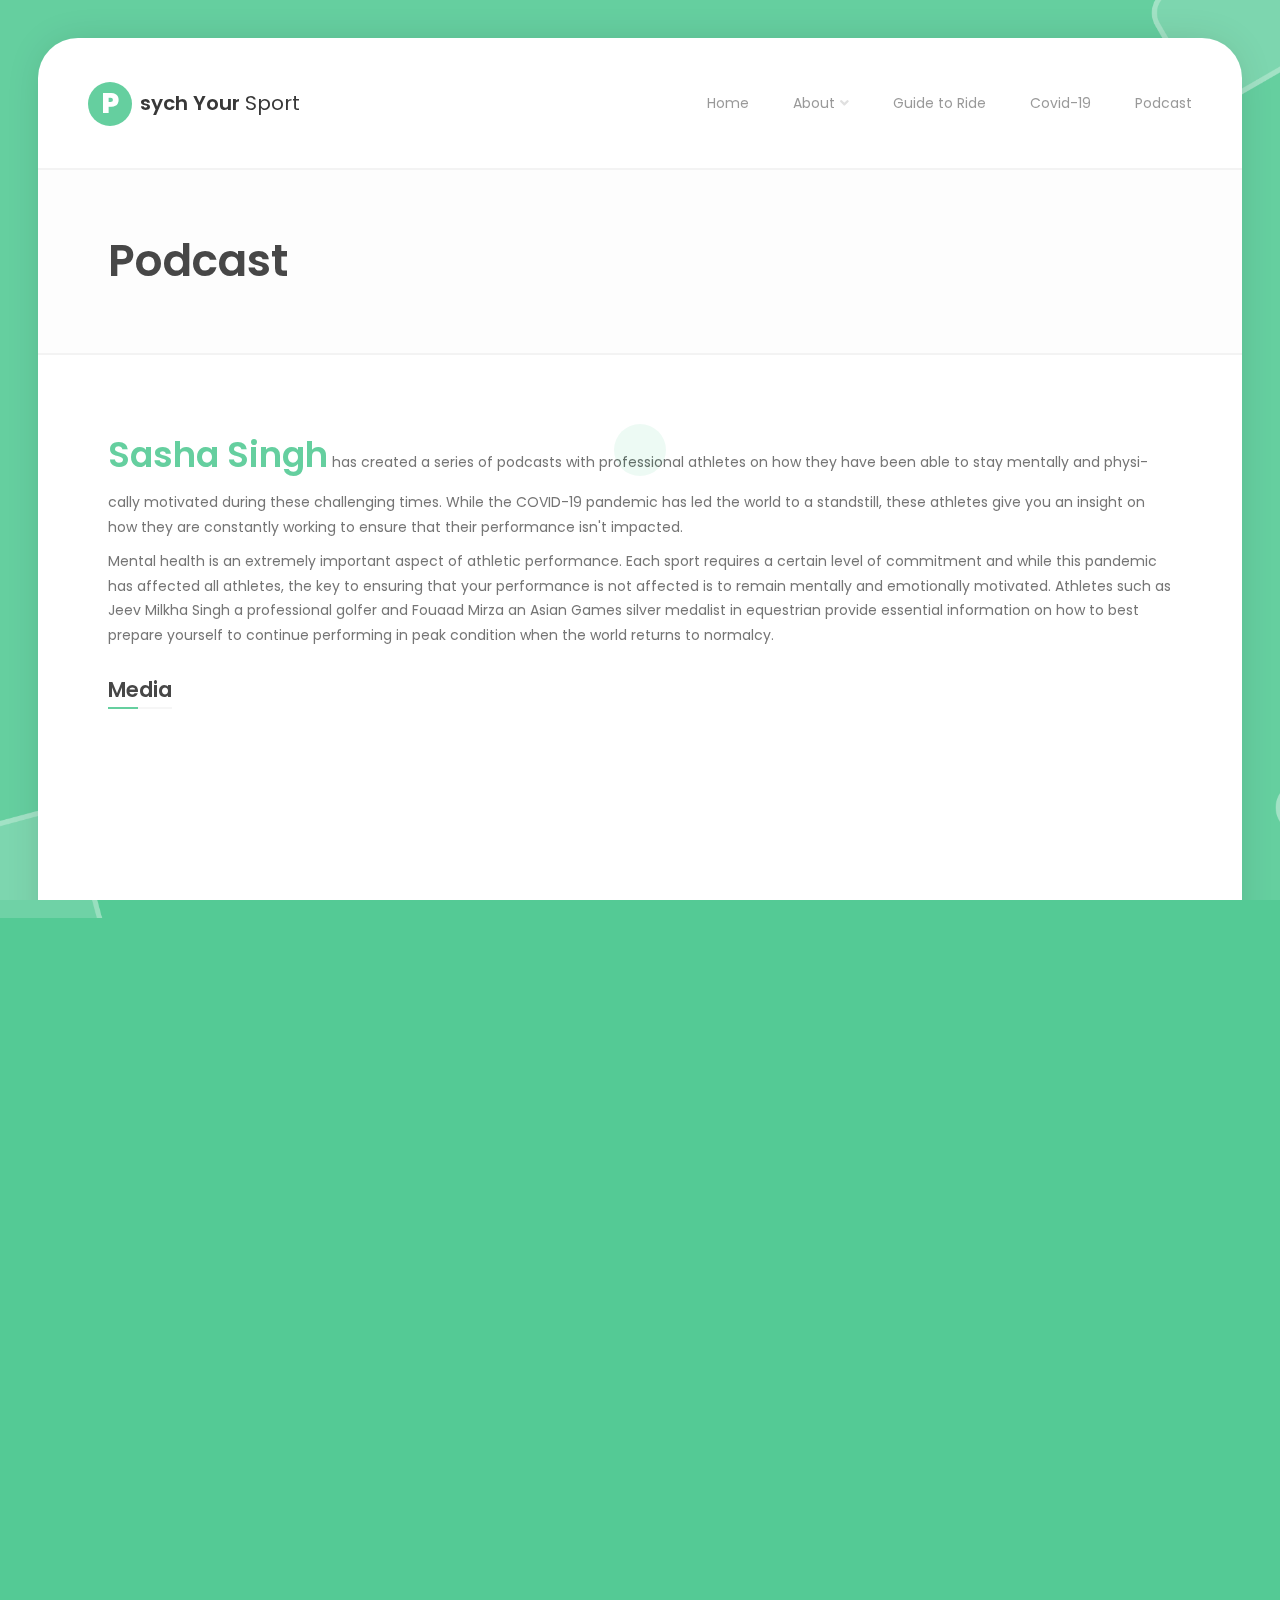
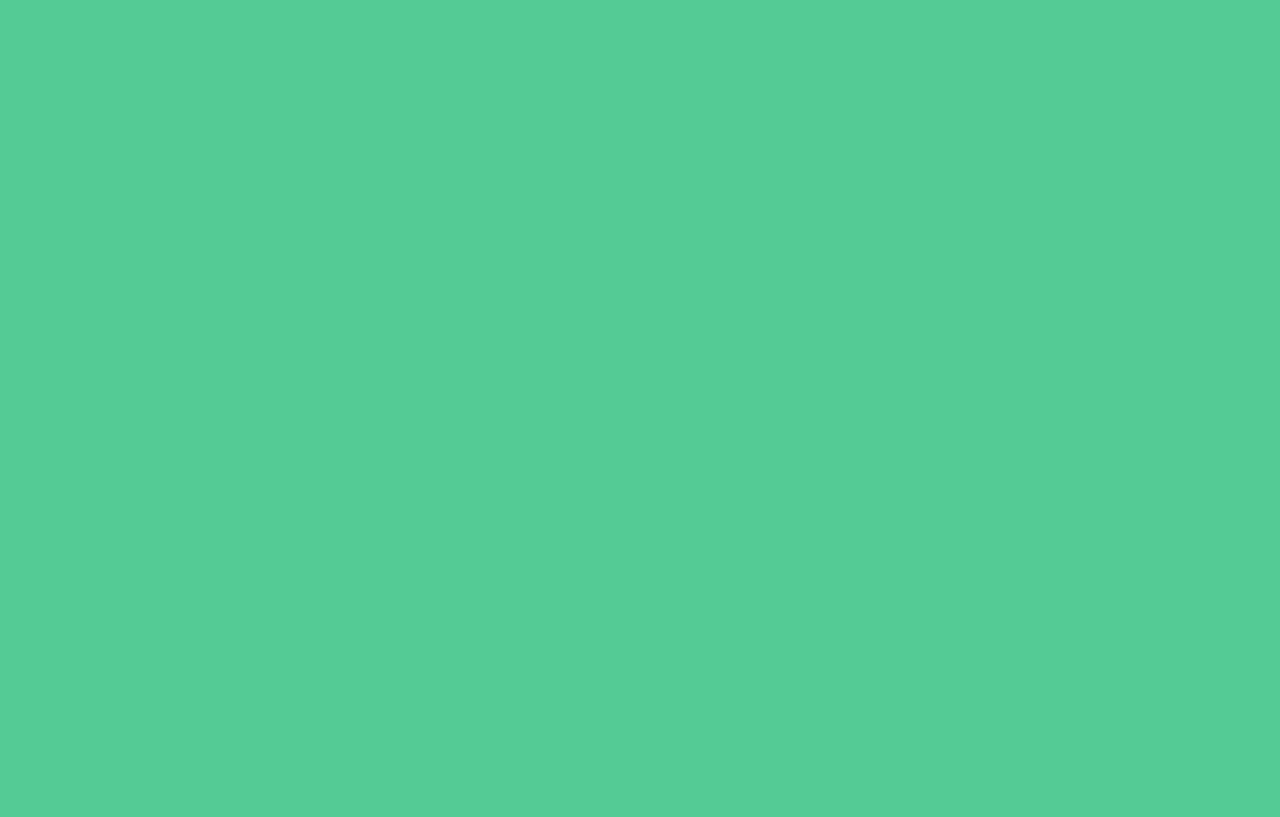
<file: podcast.html>
﻿<!DOCTYPE html>
<html lang="en" class="no-js">

<head>
    <meta charset="UTF-8" />
    <meta http-equiv="X-UA-Compatible" content="IE=edge">
    <title>Riding</title>
    <meta name="viewport" content="width=device-width, initial-scale=1.0, maximum-scale=1.0, user-scalable=no">
    <meta name="description" content="Psych Your Sport" />
    <meta name="keywords" content="vcard, resposnive, retina, resume, jquery, css3, bootstrap, portfolio" />
    <meta name="author" content="lmpixels" />
    <link rel="shortcut icon" href="favicon.ico">


    <link rel="stylesheet" href="css/normalize.css" type="text/css">
    <link rel="stylesheet" href="css/bootstrap.min.css" type="text/css">
    <link rel="stylesheet" href="css/owl.carousel.css" type="text/css">
    <link rel="stylesheet" href="css/magnific-popup.css" type="text/css">
    <link rel="stylesheet" href="css/main.css" type="text/css">

    <script src="js/modernizr.custom.js"></script>
    <style>
        .first-letter {
            font-size: 35px;
            line-height: 70px;
            font-weight: 600;
            color: #54ca95;
        }
    </style>
</head>

<body class="page">

    <div class="lm-animated-bg"></div>

    <!-- Loading animation -->
    <div class="preloader">
        <div class="preloader-animation">
            <div class="preloader-spinner">
            </div>
        </div>
    </div>
    <!-- /Loading animation -->

    <!-- Scroll To Top Button -->
    <div class="lmpixels-scroll-to-top"><i class="lnr lnr-chevron-up"></i></div>
    <!-- /Scroll To Top Button -->

    <div class="page-scroll">
        <div id="page_container" class="page-container bg-move-effect" data-animation="transition-flip-in-right">

            <!-- Header -->
            <header id="site_header" class="header">
                <div class="header-content clearfix">

                    <!-- Text Logo -->
                    <div class="text-logo">
                        <a href="index.html">
                            <div class="logo-symbol">P</div>
                            <div class="logo-text">sych Your <span>Sport</span></div>
                        </a>
                    </div>
                    <!-- /Text Logo -->

                    <!-- Navigation -->
                    <div class="site-nav mobile-menu-hide">
                        <ul class="leven-classic-menu site-main-menu">
                            <li class="menu-item">
                                <a href="index.html">Home</a>
                            </li>
                            <li class="menu-item menu-item-has-children">
                                <a href="#">About</a>
                                <ul class="sub-menu">
                                    <li class="menu-item">
                                        <a href="about.html">About Sasha</a>
                                    </li>
                                    <li class="menu-item">
                                        <a href="riding.html">Equestrian</a>
                                    </li>
                                </ul>
                            </li>
                            <li class="menu-item">
                                <a href="guide-to-ride.html">Guide to Ride</a>
                            </li>

                            <li class="menu-item">
                                <a href="covid.html">Covid-19</a>
                            </li>
                            <li class="menu-item">
                                <a href="podcast.html" class="current-menu-item">Podcast</a>
                            </li>
                            <!--<li class="menu-item">
                                <a href="bercos.html">Achievements</a>
                            </li>-->
                        </ul>
                    </div>

                    <!-- Mobile Menu Toggle -->
                    <a class="menu-toggle mobile-visible">
                        <i class="fa fa-bars"></i>
                    </a>
                    <!-- Mobile Menu Toggle -->
                </div>
            </header>
            <!-- /Header -->

            <div id="main" class="site-main">
                <div id="main-content" class="single-page-content">
                    <div id="primary" class="content-area">

                        <div class="page-title">
                            <h1>Podcast</h1>
                        </div>

                        <div id="content" class="page-content site-content single-post" role="main">
                            <div class="row">

                                <div class=" col-xs-12 col-sm-12">
                                    <p>
                                        <span class="first-letter">Sasha Singh</span> has created a series of podcasts
                                        with professional athletes on how they have been able to stay mentally and
                                        physically
                                        motivated during these challenging times. While the COVID-19 pandemic has led
                                        the world to a standstill, these athletes
                                        give you an insight on how they are constantly working to ensure that their
                                        performance isn't impacted.

                                    </p>
                                    <p>
                                        Mental health is an extremely important aspect of athletic performance. Each
                                        sport requires a certain level of
                                        commitment and while this pandemic has affected all athletes, the key to
                                        ensuring that your performance is not affected
                                        is to remain mentally and emotionally motivated. Athletes such as Jeev Milkha
                                        Singh a professional golfer and Fouaad
                                        Mirza an Asian Games silver medalist in equestrian provide essential information
                                        on how to best prepare yourself to
                                        continue performing in peak condition when the world returns to normalcy.


                                    </p>

                                </div>

                            </div>
                            <div class="row">
                                <div class=" col-xs-12 col-sm-12 ">
                                    <div class="p-20"></div>

                                    <div class="block-title">
                                        <h2>Media</h2>
                                    </div>
                                </div>
                            </div>
                            <div class="row">
                                <div class="col-xs-6 col-sm-6">

                                    <iframe width="560" height="315" src="https://www.youtube.com/embed/7jDVielkPT8"
                                            frameborder="0"
                                            allow="accelerometer; autoplay; clipboard-write; encrypted-media; gyroscope; picture-in-picture"
                                            allowfullscreen></iframe>
                                </div>
                                <div class="col-xs-6 col-sm-6">
                                    <iframe width="560" height="315" src="https://www.youtube.com/embed/PG3hjuIpbaU"
                                            frameborder="0"
                                            allow="accelerometer; autoplay; clipboard-write; encrypted-media; gyroscope; picture-in-picture"
                                            allowfullscreen></iframe>
                                </div>




                            </div>
                            <div class="row">
                                <div class=" col-xs-12 col-sm-12 ">
                                    <div class="p-20"></div>

                                    <div class="block-title">
                                        <h2>
                                            About the athletes
                                        </h2>
                                    </div>
                                </div>
                            </div>
                            <div class="row">

                                <div class=" col-xs-12 col-sm-12">
                                    <ul>
                                        <li>
                                            <strong>Fouaad Mirza</strong> is an Indian equestrian who won silver medals
                                            in both the
                                            individual eventing and the team eventing at the
                                            2018 Asian Games. He became the first Indian since 1982 to win a medal at an
                                            individual event in the sport at the Asian
                                            Games. In 2019, Mirza received the <a href="https://en.wikipedia.org/wiki/Arjuna_Award">Arjuna Award</a>. In
                                            October 2019, he won
                                            gold at CCI3*-S event held in Strzegom, Poland
                                            and On 7th January 2020, Mirza became the first India in the last 20 years
                                            to qualify for the Olympics after finishing
                                            first in SouthEast Asia - Oceania group.


                                        </li>
                                        <li>
                                            <strong>Jeev Milkha Singh</strong> is an
                                            <a href="https://en.wikipedia.org/wiki/Professional_golfer">
                                                Indian
                                                professional golfer
                                            </a> who became
                                            the
                                            first
                                            player from India to join the
                                            <a href="https://en.wikipedia.org/wiki/European_Tour">
                                                European
                                                Tour
                                            </a> in
                                            1998. He has won four events on the
                                            <a href="https://en.wikipedia.org/wiki/European_Tour">
                                                European
                                                Tour
                                            </a>, becoming the most
                                            successful Indian on tour. He was the first Indian
                                            golfer to break into the top 100 of the
                                            <a href="https://en.wikipedia.org/wiki/Official_World_Golf_Ranking">
                                                Official
                                                World Golf Ranking
                                            </a> in
                                            October 2006. The Government of India awarded him
                                            with the civilian honour of <a href="https://en.wikipedia.org/wiki/Padma_Shri">Padma Shri</a> in 2007.

                                        </li>

                                        <li>
                                            <strong>Mariyappan Thangavelu</strong> is an <a href="https://en.wikipedia.org/wiki/India">Indian</a> <a href="https://en.wikipedia.org/wiki/Paralympic_Games">Paralympic</a> <a href="https://en.wikipedia.org/wiki/High_Jump">high jumper</a>.
                                            He represented
                                            India in the
                                            <a href="https://en.wikipedia.org/wiki/2016_Summer_Paralympics">
                                                2016
                                                Summer Paralympic
                                            </a> games held
                                            in <a href="https://en.wikipedia.org/wiki/Rio_de_Janeiro">Rio de Janeiro</a>
                                            in the
                                            <a href="https://en.wikipedia.org/wiki/Athletics_at_the_2016_Summer_Paralympics">
                                                men's
                                                high jump T-42 category
                                            </a>, winning the gold
                                            medal in the finals. He is India's first
                                            Paralympian gold medalist since 2004. On 25 January 2017, Government of
                                            India announced a Padma Shri award for his
                                            contribution towards sports and in the same year he was also awarded the
                                            <a href="https://en.wikipedia.org/wiki/Arjuna_Award">Arjuna Award</a>. He
                                            was also awarded with
                                            <a href="https://en.wikipedia.org/wiki/Rajiv_Gandhi_Khel_Ratna">
                                                Rajiv
                                                Gandhi Khel Ratna
                                            </a> in the year 2020 by the
                                            <a href="https://en.wikipedia.org/wiki/Government_of_India">
                                                Government of
                                                India
                                            </a>.


                                        </li>
                                    </ul>
                                </div>

                            </div>

                            <div class="row">
                                <div class=" col-xs-12 col-sm-12 ">
                                    <div class="p-20"></div>

                                    <div class="block-title">
                                        <h2>Mariyappan Thangavelu (Questionnaire)</h2>
                                    </div>
                                </div>
                            </div>
                            <p>1. How do you manage to stay fit during the pandemic?</p>

                            <p></p>

                            <p> During this pandemic, I stayed home and followed social distancing all my</p>

                            <p> Fitness and yoga exercises were done in my home, I started to reduce my</p>

                            <p> Caloric intake.</p>

                            <p></p>

                            <p>2. How has the coronavirus pandemic affected mental health in athletes? How have you been able to remain mentally and emotionally motivated?</p>

                            <p></p>

                            <p>During these bad times my routine training has been affected and performance has naturally come down and it has affected me mentally and I haven&rsquo;t trained to my level of satisfaction, emotionally I know the whole world is going through the same troubles I am facing and I am hoping for the best.</p>

                            <p></p>

                            <p>3. How has the delay in the Olympic games effected your preparation? How do you think this will impact your performance?</p>

                            <p></p>

                            <p>I am very disappointed that the Tokyo Olympics and Paralympics has been postponed due to the corona virus outbreak I was eagerly waiting for the Tokyo Paralympics games and I wanted to show my best performance to the world, Unfortunately as the games were postponed my training schedule was disturbed and keeping this strict food diet and training for one more year is a challenge. This will affect my performance undoubtedly and I am mentally demotivated for this Paralympics.</p>

                            <p></p>

                            <p>4. Was there a time in your career when you felt highly stressed and how did you deal with it?</p>

                            <p></p>

                            <p>In my entire career the most stressful time was in 2017 during my world Para athletics championship London as I was injured badly.</p>

                            <p>My coach Satyanarayana stood by me all the way during this recovery and he continuously motivated me by telling me that I am still young and I have immense potential ahead of me. This was my only way to deal with that stressful time. Later on in 2018 I won the medal in Para-Asian games in Jakarta.</p>

                            <p></p>

                            <p>5. How much of performance can be linked to an athlete&rsquo;s mental state?</p>

                            <p></p>

                            <p>Mental state and performance are linked to each other. Mental state is one of the key for successful performance. Positive attitude and positive thoughts are very much required for successful performance.</p>

                            <p></p>

                            <p>6. What advice would you give young athletes on how they should keep themselves mentally and physically motivated?</p>

                            <p></p>

                            <p>Respecting the medal winners and coaches is one of the best advices I have to give to young athletes. Reading biographies and watching the documentaries about the successful sports men and the struggles they went through personally and professionally is very important as the athletes will gain new insight of this sports world where anything is possible with hard work and right guidance.</p>
                            <!-- Portfolio Grid -->
                            <!--<div class="portfolio-grid four-columns shuffle">-->

                                <!-- Portfolio Item 1 -->
                                <!--<figure class="item lbimage">
                                    <div class="portfolio-item-img">
                                        <img src="./img/podcast/1.jpg" alt="Image 1" title="" />
                                        <a class="lightbox" title="Image 1" href="./img/podcast/1.jpg"></a>
                                    </div>

                                    <i class="fa fa-image"></i>
                                    <h4 class="name">Image 1</h4>
                                    <span class="category">Image</span>
                                </figure>-->
                                <!-- /Portfolio Item 1 -->
                                <!-- Portfolio Item 2 -->
                                <!--<figure class="item lbimage">
                                    <div class="portfolio-item-img">
                                        <img src="./img/podcast/2.jpg" alt="Image 2" title="" />
                                        <a class="lightbox" title="Image 2" href="./img/podcast/2.jpg"></a>
                                    </div>

                                    <i class="fa fa-image"></i>
                                    <h4 class="name">Image 2</h4>
                                    <span class="category">Image</span>
                                </figure>-->
                                <!-- /Portfolio Item 2 -->
                                <!-- Portfolio Item 3 -->
                                <!--<figure class="item lbimage">
                                    <div class="portfolio-item-img">
                                        <img src="./img/podcast/3.jpg" alt="Image 2" title="" />
                                        <a class="lightbox" title="Image 2" href="./img/podcast/3.jpg"></a>
                                    </div>

                                    <i class="fa fa-image"></i>
                                    <h4 class="name">Image 2</h4>
                                    <span class="category">Image</span>
                                </figure>-->
                                <!-- /Portfolio Item 3 -->

                            <!--</div>-->
                            <!-- /Portfolio Content -->


                        </div>
                    </div>
                </div>
            </div>

            <!-- Footer -->
            <footer class="site-footer clearfix">
                <div class="footer-social">
                    <ul class="footer-social-links">
                        <li>
                            <a href="#" target="_blank">Twitter</a>
                        </li>

                        <li>
                            <a href="#" target="_blank">Facebook</a>
                        </li>

                        <li>
                            <a href="#" target="_blank">Instagram</a>
                        </li>
                    </ul>
                </div>

                <div class="footer-copyrights">
                    <p>© 2020 All rights reserved. Psych your sport.</p>
                </div>
            </footer>
            <!-- /Footer -->

        </div>
    </div>

    <script src="js/jquery-2.1.3.min.js"></script>
    <script src="js/imagesloaded.pkgd.min.js"></script>
    <script src="js/bootstrap.min.js"></script>
    <script src='js/jquery.shuffle.min.js'></script>
    <script src='js/masonry.pkgd.min.js'></script>
    <script src='js/owl.carousel.min.js'></script>
    <script src="js/jquery.magnific-popup.min.js"></script>
    <script src="js/jquery.googlemap.js"></script>
    <script src="js/validator.js"></script>
    <script src="js/main.js"></script>
</body>

</html>
</file>
<file: css/main.css>
/*
* Template Name: Leven - Resume / CV / vCard Template
* Author: lmpixels
* Author URL: http://themeforest.net/user/lmpixels
* Version: 1.2.0
*/

/* =============================================================================

1. General styles (Buttons, Inputs, Typography)
2. Page loadig animation
3. Page container
4. Site header (Panel with logo & navigation)
5. Site content
6. Pages
7. Sliders (testimonials & portfolio carousels)
8. Portfolio Full info page
9. Single Page Layout (Blog Post page ...)
10. Pricing
11. Blog
12. 404 Page
13. Media Queries
14. Additional Home Page Styles
15. Updates

============================================================================= */

/* Google fonts */
@import url('https://fonts.googleapis.com/css?family=Poppins:200,200i,300,300i,400,400i,500,500i,600,600i,700,700i');

/* Linear Icons Font */
@import url('./fonts/linear-icons-font/style.css');

/* FontAwesome Free Icons Font */
@import url('./fonts/fontawesome-free-5.12.1-web/css/all.min.css');

@import url('./fonts/linecons/style.css');

/* ============================================================================= 
1. General styles
============================================================================= */

html {
  position: relative;
  height: 100%;
  min-height: 100%;
  width: 100%;
  overflow: hidden;
}

body {
  position: initial;
  font-family: 'Poppins', Helvetica, sans-serif;
  font-size: 14px;
  font-weight: 400;
  margin: 0;
  width: 100%;
  height: 100%;
  min-height: 100%;
  background-color: #54CA95;
  background-position: center center;
  background-size: calc(100% + 25px);
  background-repeat: repeat;
  background-attachment: fixed;
  overflow-y: auto;
  overflow-x: hidden;
}

/* Body Animated Background */
.lm-animated-bg {
  position: absolute;
  width: auto;
  height: auto;
  top: -18px;
  left: -18px;
  right: -18px;
  bottom: -18px;
  background-image: url(../img/main_bg.png);
  background-position: center center;
  background-size: cover;
  background-repeat: no-repeat;
  z-index: -1;
}
/* /Body Animated Background */

.page-scroll {
  width: 100%;
  height: auto;
  min-height: 100%;
   vertical-align: middle;
  -ms-flex-pack: center;
  justify-content: center;
  flex-direction: column;
  display: -webkit-box;
  display: -moz-box;
  display: -ms-flexbox;
  display: -webkit-flex;
  display: flex;
  -webkit-box-direction: normal;
  -moz-box-direction: normal;
  -webkit-box-orient: horizontal;
  -moz-box-orient: horizontal;
  -webkit-flex-direction: row;
  -ms-flex-direction: row;
  flex-direction: row;
  -webkit-flex-wrap: wrap;
  -ms-flex-wrap: wrap;
  flex-wrap: wrap;
  -webkit-align-content: stretch;
  -ms-flex-line-pack: stretch;
  align-content: stretch;
  -webkit-box-align: center;
  -moz-box-align: center;
  -webkit-align-items: center;
  align-items: center;
  -ms-flex-align: center;
  -webkit-backface-visibility: hidden;
  -moz-backface-visibility: hidden;
  backface-visibility: hidden;
}

.add-prespective {
  -webkit-perspective: 1200px;
  -moz-perspective: 1200px;
  perspective: 1200px;
}

body.ajax-page-visible {
  overflow: hidden;
}

.transition {
  -webkit-transition: all .2s;
  -moz-transition: all .2s;
  -o-transition: all .2s;
  -ms-transition: all .2s;
  transition: all .2s;
}

a {
  color: #54CA95;
  text-decoration: none;
  outline: none;
  -webkit-transition: all .3s ease-in-out;
  -moz-transition: all .3s ease-in-out;
  -o-transition: all .3s ease-in-out;
  -ms-transition: all .3s ease-in-out;
  transition: all .3s ease-in-out;
}

a:hover {
  color: #FF9800;
  text-decoration: none;
  outline: none;
}

a:focus {
  outline: 0;
  text-decoration: none;
}

h1, h2, h3, h4, h5, h6 {
  font-family: 'Poppins', Helvetica, sans-serif;
  font-weight: 600;
  font-style: normal;
  color: #333333;
}

h1 {
  font-size: 32px;
}

h2 {
  font-size: 27px;
}

h3 {
  font-size: 21px;
}

h4 {
  font-size: 18px;
}

h5 {
  font-size: 16px;
}

h6 {
  font-size: 14px;
}

body, p {
  font-family: 'Poppins', Helvetica, sans-serif;
  font-size: 14px;
  font-weight: 400;
  font-style: normal;
  line-height: 1.75em;
  color: #666666;
}

p {
  font-size: 14px;
  color: #666;
  margin: 0 0 10px;
}

p.lead {
  font-size: 18px;
  margin: 25px 0;
}

ol, ul {
    padding: 0 0 0 40px;
    margin: 1em 0;
}

ol ol, ol ul, ul ol, ul ul {
  margin: 1em 0;
}

dd {
    margin: 0 0 24px;
}

img {
  vertical-align: bottom;
  max-width: 100%;
  height: auto;
  border: 0;
  -ms-interpolation-mode: bicubic;
}

.mobile-visible {
  display: none;
  visibility: hidden;
}

.mobile-hidden {
  display: block;
  visibility: visible;
}

/* Form controls */
.form-group {
  position: relative;
  margin: 0 0 21.5px;
}
.form-control,
.form-control:focus {
  height: 42px;
}

.form-control,
.form-control:focus,
.has-error .form-control,
.has-error .form-control:focus,
input[type="search"],
input[type="password"],
input[type="text"] {
  position: relative;
  border: 2px solid #bfbfbf;
  border-radius: 5px;
  display: block;
  font-size: 1em;
  margin: 0;
  padding: 10px 25px 10px 12px;
  width: 100%;
  min-width: 100%;
  background: 0 0;
  text-align: left;
  color: inherit;
  -webkit-box-shadow: none;
  -moz-box-shadow: none;
  box-shadow: none;
  outline: none;
  font-family: 'Poppins', Helvetica, sans-serif;
}

.form-control,
.form-control:focus,
.has-error .form-control,
.has-error .form-control:focus,
input[type="search"],
input[type="password"],
input[type="text"],
.header-search input.form-control {
  -webkit-transform: translateZ(0);
  -moz-transform: translateZ(0);
  transform: translateZ(0);
}

textarea.form-control, textarea.form-control:focus {
  height: auto;
}

.form-control + .form-control-border {
  content: "";
  position: absolute;
  z-index: -1;
  left: 0;
  right: 100%;
  bottom: 0;
  border-radius: 5px;
  top: 0;
  opacity: 0;
  background: transparent !important;
  border:2px solid #54CA95;
  border-right-width: 0;
  height: 100%;
  -webkit-transition: all 0.3s ease-in-out;
  -moz-transition: all 0.3s ease-in-out;
  -o-transition: all 0.3s ease-in-out;
  -ms-transition: all 0.3s ease-in-out;
  transition: all 0.3s ease-in-out;
}

.form-control:focus + .form-control-border {
  left: 0;
  right: 0;
  height:100%;
  z-index: 1;
  opacity: 1;
  border-right-width: 2px;
}

.has-error .form-control + .form-control-border {
  border-color: #ff4c4c;
  background-color: transparent;
}

/* Placeholders */
.form-control::-moz-placeholder {
  color: #adadac;
}

.form-control:-ms-input-placeholder {
  color: #adadac;
}

.form-control::-webkit-input-placeholder {
  color: #adadac;
}
/* /Placeholders */

.form-group .help-block {
  position: absolute;
  display: inline-block;
  padding: 0px 5px;
  font-size: 0.93em;
  line-height: 1.75em;
  margin: -2px 0 0 10px;
  color: #fff;
  background: #ff4e4e;
  z-index: 1;
}

.form-group .help-block:after {
  content: " ";
  position: absolute;
  left: 5px;
  bottom: 100%;
  width: 0;
  height: 0;
  border-bottom: 10px solid #ff4e4e;
  border-right: 10px solid transparent;
}
.form-group .help-block:empty {
  display: none;
}

.form-group-with-icon i {
  position: absolute;
  font-size: 16px;
  top: 13px;
  right: 13px;
  color: #d3d3d3;
}

.form-group-with-icon.form-group-focus i {
  color: #54CA95;
}

.form-group.form-group-w-checkbox {
  padding-top: 0;
  padding-bottom: 8px;
  margin-bottom: 17px;
}

.form-group-with-icon.form-group-w-checkbox {
  padding-top: 8px;
  padding-left: 52px;
  margin-bottom: 25px;
}

.form-group .form-control-checkbox + label,
.form-group.form-group-focus .form-control-checkbox + label {
  position: relative;
  display: inline;
  left: 0;
  top: 0;
  font-size: 1em;
  opacity: 1;
}

.form-group .form-control-checkbox,
.form-group.form-group-focus .form-control-checkbox {
  display: inline-block;
  width: auto;
  height: auto;
  top: 2px;
}

.form-group.form-group-w-checkbox .help-block {
  top: 100%;
  left: 0;
  margin-left: 0;
}

.form-group.form-group-with-icon.form-group-w-checkbox .help-block {
  left: 52px;
}
/* /Form controls */

.no-padding {
  padding: 0;
}

.subpage-block {
  margin-bottom: 30px;
}

.text-rotation {
  display: block;
}

.center {
  text-align: center;
}

figure {
  max-width: 100%;
}

.hidden {
  display: none;
  visibility: hidden;
}

pre {
  display: block;
  padding: 9.5px;
  margin: 0 0 10px;
  line-height: 1.42857143;
  color: #333;
  word-break: break-all;
  word-wrap: break-word;
  background-color: #f5f5f5;
  border: 1px solid #ccc;
  border-radius: 4px;
}

/* buttons */
.btn-primary,
.btn-secondary,
button,
input[type="button"],
input[type="submit"],
.wp-block-button .wp-block-button__link {
  display: inline-block;
  position: relative;
  padding: .8em 2.1em;
  margin-bottom: .75em;
  margin-right: .25em;
  font-size: 1em;
  line-height: 1.2;
  border: 0;
  outline: 0;
  border: 2px solid #54CA95;
  color: #222;
  text-shadow: none;
  background-color: #fff;
  border-radius: 30px;
  font-family: 'Poppins', Helvetica, sans-serif;
  -webkit-transition: all 0.3s ease-in-out;
  -moz-transition: all 0.3s ease-in-out;
  -o-transition: all 0.3s ease-in-out;
  -ms-transition: all 0.3s ease-in-out;
  transition: all 0.3s ease-in-out;
  box-shadow: 0px 10px 10px -8px rgba(0,0,0,.22);
}

.btn-primary:last-child,
.btn-secondary:last-child,
button:last-child,
input[type="button"]:last-child,
input[type="submit"]:last-child,
.wp-block-button .wp-block-button__link:last-child {
  margin-right: 0;
}

.btn-primary:hover,
.btn-primary:focus,
button:hover,
button:focus,
input[type="button"]:hover,
input[type="button"]:focus,
input[type="submit"]:hover,
input[type="submit"]:focus {
  background-color: #54CA95;
  color: #fff;
  border: 2px solid #54CA95;
}

.btn-secondary {
  border-color: #d5d5d5;
  background-color: #fff;
  box-shadow: 0px 10px 10px -8px #d5d5d5;
  color: #666;
}

.btn-secondary:hover,
.btn-secondary:focus {
  color: #333;
  border-color: #d5d5d5;
  background-color: #d5d5d5;
}

.mfp-container button {
  box-shadow: none;
}
/* / buttons */

.border-top {
  border-top: 2px solid #54CA95;
}

.border-bottom {
  border-bottom: 2px solid #54CA95;
}

/* Footer */
body > footer {
  position: fixed;
  bottom: 0;
  left: 0;
  right: 0;
}

/* copyrights block */
body > footer .copyrights {
  display: block;
  margin-bottom: 12px;
  text-align: center;
  font-size: 12px;
  color: #9e9e9e;
}
/* / copyrights block */
/* / Footer */

/* Alignment */

.alignleft {
  float: left;
  margin-right: 20px;
}

.alignright {
  float: right;
  margin-left: 20px;
}

.aligncenter {
  display: block;
  margin-left: auto;
  margin-right: auto;
}

.alignfull {
  margin-left: -120px;
  margin-right: -120px;
  min-width: calc(100% + 240px);
}

.alignwide {
  margin-left: -60px;
  margin-right: -60px;
  min-width: calc(100% + 120px);
}

.wp-block-image .alignleft {
  margin-right: 30px;
}

.wp-block-image .alignright {
  margin-left: 30px;
}

blockquote.alignleft,
figure.wp-caption.alignleft,
img.alignleft {
  margin: 7px 24px 7px 0;
}

.wp-caption.alignleft {
  margin: 7px 14px 7px 0;
}

.wp-block-cover,
.wp-block-cover-image {
  margin-bottom: 20px;
}

blockquote.alignright,
figure.wp-caption.alignright,
img.alignright {
  margin: 7px 0 7px 24px;
}

.wp-caption.alignright {
  margin: 7px 0 7px 14px;
}

blockquote.aligncenter,
img.aligncenter,
.wp-caption.aligncenter {
  margin-top: 7px;
  margin-bottom: 7px;
}

.site-content blockquote.alignleft,
.site-content blockquote.alignright {
  border-top: 1px solid rgba(0, 0, 0, 0.1);
  border-bottom: 1px solid rgba(0, 0, 0, 0.1);
  padding-top: 17px;
  width: 50%;
}

.site-content blockquote.alignleft p,
.site-content blockquote.alignright p {
  margin-bottom: 17px;
}
/* Assistive text */

/* table */
table,
th,
td {
  border: 1px solid rgba(0, 0, 0, 0.1);
}

table {
  border-collapse: separate;
  border-spacing: 0;
  border-width: 1px 0 0 1px;
  margin-bottom: 24px;
  width: 100%;
}

caption,
th,
td {
  font-weight: normal;
  text-align: left;
}

th {
  border-width: 0 1px 1px 0;
  font-weight: bold;
  padding: .5em;
}

td {
  border-width: 0 1px 1px 0;
  padding: .5em;
}
/* /table */

/* White Spaces */
.p-10 {
  padding-top: 10px;
}

.p-20 {
  padding-top: 20px;
}

.p-30 {
  padding-top: 30px;
}

.p-40 {
  padding-top: 40px;
}

.p-50 {
  padding-top: 50px;
}

.p-60 {
  padding-top: 60px;
}

.p-70 {
  padding-top: 70px;
}

.p-80 {
  padding-top: 80px;
}

.p-90 {
  padding-top: 90px;
}

.p-100 {
  padding-top: 100px;
}
/* /White Spaces */


/* ============================================================================= 
2. Page loadig animation
============================================================================= */
.no-js .preloader,
.no-js .preloader-portfolio { 
  display: none;
}
.preloader,
.preloader-portfolio {
  position: fixed;
  left: 0px;
  top: 0px;
  width: 100%;
  height: 100%;
  z-index: 9999;
  background: #fff;
}

.preloader-animation {
  position: absolute;
  top: 50%;
  left: 50%;
  text-align: center;
  background-color: inherit;
  color: inherit;
  opacity: 1;
  transition: opacity 0.3s;
  transform: translate3d(-50%,-50%,0);
}

.preloader-spinner {
  width: 52px;
  height: 52px;
  margin: 100px auto;
  background-color: #54CA95;

  border-radius: 100%;  
  -webkit-animation: sk-scaleout 1.0s infinite ease-in-out;
  animation: sk-scaleout 1.0s infinite ease-in-out;
}

@-webkit-keyframes sk-scaleout {
  0% { -webkit-transform: scale(0) }
  100% {
    -webkit-transform: scale(1.1);
    opacity: 0;
  }
}

@keyframes sk-scaleout {
  0% { 
    -webkit-transform: scale(0);
    transform: scale(0);
  } 100% {
    -webkit-transform: scale(1.1);
    transform: scale(1.1);
    opacity: 0;
  }
}


/* ============================================================================= 
3. Page container
============================================================================= */
.page-container {
  display: flex;
  flex-flow: column;
  position: relative;
  -webkit-box-flex: 0;
  -ms-flex: 0 0 100%;
  flex: 0 0 100%;
  max-width: 1240px;
  margin: 3% auto;
  padding: 40px 70px 60px;
  background-color: #fff;
  -webkit-box-shadow: 0px 0px 40px -10px rgba(0,0,0,.2);
  -moz-box-shadow: 0px 0px 40px -10px rgba(0,0,0,.2);
  box-shadow: 0px 0px 40px -10px rgba(0,0,0,.2);
  border-radius: 40px;
  -webkit-backface-visibility: hidden;
  -moz-backface-visibility: hidden;
  backface-visibility: hidden;
}

.transform3d {
  -webkit-transform: translate3d(0,0,0);
  -moz-transform: translate3d(0,0,0);
  transform: translate3d(0,0,0);
}

.flex-v-align {
  vertical-align: middle;
  width: 100%;
  min-height: 100%;
  align-items: center;
  display: flex;
  display: -ms-flexbox;
  -ms-flex-pack: center;
  justify-content: center;
  flex-direction: column;
  height: 100%;
  display: -webkit-box;
  display: -moz-box;
  display: -ms-flexbox;
  display: -webkit-flex;
  display: flex;
  -webkit-box-direction: normal;
  -moz-box-direction: normal;
  -webkit-box-orient: horizontal;
  -moz-box-orient: horizontal;
  -webkit-flex-direction: row;
  -ms-flex-direction: row;
  flex-direction: row;
  -webkit-flex-wrap: wrap;
  -ms-flex-wrap: wrap;
  flex-wrap: wrap;
  -webkit-box-pack: center;
  -moz-box-pack: center;
  -webkit-justify-content: center;
  -ms-flex-pack: center;
  justify-content: center;
  -webkit-align-content: stretch;
  -ms-flex-line-pack: stretch;
  align-content: stretch;
  -webkit-box-align: center;
  -moz-box-align: center;
  -webkit-align-items: center;
  -ms-flex-align: center;
  align-items: center;
  text-align: center;
  margin: 0;
}

.flex-direction-reverse {
  flex-direction: row-reverse;
}

.fw-section-fluid {
  width: calc( 100% + 140px );
  margin: 0 -70px;
  padding: 0 45px;
}

@media only screen and (max-width: 991px) {
  .fw-section-fluid {
    width: calc( 100% + 80px );
    margin: 0 -40px;
    padding: 0 25px;
  }
}

.animated {
  -webkit-animation-duration: 1s;
  animation-duration: 1s;
  -webkit-animation-fill-mode: both;
  animation-fill-mode: both;
}

@keyframes fadeInLeft {
  from {
    opacity: 0;
    -webkit-transform: translate3d(-100%, 0, 0);
    transform: translate3d(-100%, 0, 0);
  }

  to {
    opacity: 1;
    -webkit-transform: none;
    transform: none;
  }
}

.fadeInLeft {
  -webkit-animation-name: fadeInLeft;
  animation-name: fadeInLeft;
}

@-webkit-keyframes fadeOutLeft {
  from {
    opacity: 1;
  }

  to {
    opacity: 0;
    -webkit-transform: translate3d(-100%, 0, 0);
    transform: translate3d(-100%, 0, 0);
  }
}

@keyframes fadeOutLeft {
  from {
    opacity: 1;
  }

  to {
    opacity: 0;
    -webkit-transform: translate3d(-100%, 0, 0);
    transform: translate3d(-100%, 0, 0);
  }
}

.fadeOutLeft {
  -webkit-animation-name: fadeOutLeft;
  animation-name: fadeOutLeft;
}

@-webkit-keyframes flipInLeft {
  from { -webkit-transform: translateZ(-1000px) rotateY(-90deg); opacity: 0.2; }
}
@keyframes flipInLeft {
  from { -webkit-transform: translateZ(-1000px) rotateY(-90deg); transform: translateZ(-1000px) rotateY(-90deg); opacity: 0.2; }
}

.transition-flip-in-right {
  -webkit-transform-origin: 50% 50%;
  transform-origin: 50% 50%;
  -webkit-animation: flipInLeft .5s both ease-out;
  animation: flipInLeft .5s both ease-out;
}

.transition-swap {
  -webkit-animation-name: swap;
  animation-name: swap; }

@-webkit-keyframes swap {
  0% {
    opacity: 0;
    -webkit-transform-origin: 0 100%;
    transform-origin: 0 100%;
    -webkit-transform: scale(0, 0) translate(0px, 0px);
    transform: scale(0, 0) translate(0px, 0px); }
  100% {
    opacity: 1;
    -webkit-transform-origin: 100% 100%;
    transform-origin: 100% 100%;
    -webkit-transform: scale(1, 1) translate(0px, 0px);
    transform: scale(1, 1) translate(0px, 0px);
  }
}

@keyframes swap {
  0% {
    opacity: 0;
    -webkit-transform-origin: 0 100%;
    transform-origin: 0 100%;
    -webkit-transform: scale(0, 0) translate(0px, 0px);
    transform: scale(0, 0) translate(0px, 0px); }
  100% {
    opacity: 1;
    -webkit-transform-origin: 100% 100%;
    transform-origin: 100% 100%;
    -webkit-transform: scale(1, 1) translate(0px, 0px);
    transform: scale(1, 1) translate(0px, 0px);
  }
}


.transition-vanish-in {
  -webkit-animation-name: vanishIn;
          animation-name: vanishIn; }

@-webkit-keyframes vanishIn {
  0% {
    opacity: 0;
    -webkit-transform-origin: 50% 50%;
            transform-origin: 50% 50%;
    -webkit-transform: scale(2, 2);
            transform: scale(2, 2);
    -webkit-filter: blur(90px);
            filter: blur(90px); }
  100% {
    opacity: 1;
    -webkit-transform-origin: 50% 50%;
            transform-origin: 50% 50%;
    -webkit-transform: scale(1, 1);
            transform: scale(1, 1);
    -webkit-filter: blur(0px);
            filter: blur(0px);
  }
}

@keyframes vanishIn {
  0% {
    opacity: 0;
    -webkit-transform-origin: 50% 50%;
            transform-origin: 50% 50%;
    -webkit-transform: scale(2, 2);
            transform: scale(2, 2);
    -webkit-filter: blur(90px);
            filter: blur(90px); }
  100% {
    opacity: 1;
    -webkit-transform-origin: 50% 50%;
            transform-origin: 50% 50%;
    -webkit-transform: scale(1, 1);
            transform: scale(1, 1);
    -webkit-filter: blur(0px);
            filter: blur(0px);
  }
}


.transition-puff-in {
  -webkit-animation-name: puffIn;
          animation-name: puffIn;
}

@-webkit-keyframes puffIn {
  0% {
    opacity: 0;
    -webkit-transform-origin: 50% 50%;
            transform-origin: 50% 50%;
    -webkit-transform: scale(2, 2);
            transform: scale(2, 2);
    -webkit-filter: blur(2px);
            filter: blur(2px);
  }
  100% {
    opacity: 1;
    -webkit-transform-origin: 50% 50%;
            transform-origin: 50% 50%;
    -webkit-transform: scale(1, 1);
            transform: scale(1, 1);
    -webkit-filter: blur(0px);
            filter: blur(0px);
  }
}

@keyframes puffIn {
  0% {
    opacity: 0;
    -webkit-transform-origin: 50% 50%;
            transform-origin: 50% 50%;
    -webkit-transform: scale(2, 2);
            transform: scale(2, 2);
    -webkit-filter: blur(2px);
            filter: blur(2px); }
  100% {
    opacity: 1;
    -webkit-transform-origin: 50% 50%;
            transform-origin: 50% 50%;
    -webkit-transform: scale(1, 1);
            transform: scale(1, 1);
    -webkit-filter: blur(0px);
            filter: blur(0px);
  }
}

.transition-space-in-right {
  -webkit-animation-name: spaceInRight;
  animation-name: spaceInRight;
}

@-webkit-keyframes spaceInRight {
  0% {
    opacity: 0;
    -webkit-transform-origin: 100% 50%;
    transform-origin: 100% 50%;
    -webkit-transform: scale(0.2) translate(200%, 0%);
    transform: scale(0.2) translate(200%, 0%);
  }
  100% {
    opacity: 1;
    -webkit-transform-origin: 100% 50%;
    transform-origin: 100% 50%;
    -webkit-transform: scale(1) translate(0%, 0%);
    transform: scale(1) translate(0%, 0%);
  }
}

@keyframes spaceInRight {
  0% {
    opacity: 0;
    -webkit-transform-origin: 100% 50%;
    transform-origin: 100% 50%;
    -webkit-transform: scale(0.2) translate(200%, 0%);
    transform: scale(0.2) translate(200%, 0%);
  }
  100% {
    opacity: 1;
    -webkit-transform-origin: 100% 50%;
    transform-origin: 100% 50%;
    -webkit-transform: scale(1) translate(0%, 0%);
    transform: scale(1) translate(0%, 0%);
  }
}

.transition-twister-in-up {
  -webkit-animation-name: twisterInUp;
  animation-name: twisterInUp;
}

@-webkit-keyframes twisterInUp {
  0% {
    opacity: 0;
    -webkit-transform-origin: 100% 0;
    transform-origin: 100% 0;
    -webkit-transform: scale(0, 0) rotate(360deg) translateY(100%);
    transform: scale(0, 0) rotate(360deg) translateY(100%);
  }
  30% {
    -webkit-transform-origin: 100% 0;
    transform-origin: 100% 0;
    -webkit-transform: scale(0, 0) rotate(360deg) translateY(100%);
    transform: scale(0, 0) rotate(360deg) translateY(100%);
  }
  100% {
    opacity: 1;
    -webkit-transform-origin: 0 0;
    transform-origin: 0 0;
    -webkit-transform: scale(1, 1) rotate(0deg) translateY(0);
    transform: scale(1, 1) rotate(0deg) translateY(0);
  }
}

@keyframes twisterInUp {
  0% {
    opacity: 0;
    -webkit-transform-origin: 100% 0;
    transform-origin: 100% 0;
    -webkit-transform: scale(0, 0) rotate(360deg) translateY(100%);
    transform: scale(0, 0) rotate(360deg) translateY(100%);
  }
  30% {
    -webkit-transform-origin: 100% 0;
    transform-origin: 100% 0;
    -webkit-transform: scale(0, 0) rotate(360deg) translateY(100%);
    transform: scale(0, 0) rotate(360deg) translateY(100%);
  }
  100% {
    opacity: 1;
    -webkit-transform-origin: 0 0;
    transform-origin: 0 0;
    -webkit-transform: scale(1, 1) rotate(0deg) translateY(0);
    transform: scale(1, 1) rotate(0deg) translateY(0);
  }
}


/* ============================================================================= 
4. Site header (Panel with logo & navigation)
============================================================================= */
.header {
  display: block;
  width: 100%;
  padding-bottom: 40px;
  position: relative;
}

@media only screen and (min-width: 991px) {
  .header {
    width: calc(100% + 40px);
    margin-left: -20px;
  }
}

.header.fixed {
  position: fixed;
  left: 0;
  top: 0;
  background-color: #fff;
  right: 0;
  margin: 0 auto;
  max-width: 1240px;
  padding: 20px 50px;
}

.text-logo {
  float: left;
}

.text-logo a {
  display: block;
  outline: 0;
}

.text-logo a:focus {
  outline: 0;
}

.logo-symbol {
  float: left;
  width: 44px;
  height: 44px;
  line-height: 44px;
  background-color: #54CA95;
  border-radius: 100px;
  text-align: center;
  color: #fff;
  font-size: 28px;
  font-weight: 800;
  margin-right: 8px;
  margin-top: 4px;
}

.logo-text {
  float: left;
  line-height: 50px;
  font-size: 20px;
  color: #222;
  font-weight: 600;
}

.logo-text span {
  font-weight: 400;
}

.header-image {
  float: left;
  margin-right: 10px;
}

.site-nav {
  float: right;
}

.site-main-menu {
  position: relative;
  list-style: none;
  margin: 0;
  padding: 0;
  z-index: 99;
}

.site-main-menu li {
  display: inline-block;
  position: relative;
  color: #333;
  text-decoration: none;
  margin-right: 40px;
}

.site-main-menu li:last-child {
  margin-right: 0;
}

.site-main-menu li a {
  color: #333;
  text-decoration: none;
  line-height: 50px;
  font-size: 14px;
  opacity: .55;
}

.site-main-menu li.current-menu-item > a,
.site-main-menu li.current-menu-parent > a,
.site-main-menu li:hover > a {
  opacity: 1;
}

@media only screen and (min-width: 992px) {
    .site-main-menu li:hover > .sub-menu {
      visibility: visible;
      opacity: 1;
      top: 100%;
    }

    .site-main-menu .sub-menu {
      display: block;
      position: absolute;
      background-color: #fff;
      left: -23px;
      top: 100px;
      width: auto;
      max-width: none;
      margin: 0;
      padding: 20px 23px;
      border-radius: 8px;
      -webkit-box-shadow: 0px 0px 20px 0px rgba(0,0,0,.1);
      -moz-box-shadow: 0px 0px 20px 0px rgba(0,0,0,.1);
      box-shadow: 0px 0px 20px 0px rgba(0,0,0,.1);
      opacity: 0;
      visibility: hidden;
      -moz-transition: all 0.25s ease-in-out;
      -webkit-transition: all 0.25s ease-in-out;
      transition: all 0.25s ease-in-out;
    }

    .site-main-menu li:last-child > .sub-menu {
      left: auto;
      right: 0;
    }

    .sub-menu li {
      display: block;
      margin: 0 0 12px;
      padding: 0;
    }

    .sub-menu li:last-child {
      margin-bottom: 0;
    }

    .sub-menu li a {
      display: block;
      opacity: .5;
      line-height: 1.6em;
      width: max-content;
    }

    .sub-menu li.current-menu-item a,
    .sub-menu li a:hover {
      opacity: 1;
    }

    .site-main-menu .menu-item-has-children > a:after {
      content: "\f107";
      display: inline-block;
      font-family: "Font Awesome 5 Free";
      font-style: normal;
      font-weight: 700;
      text-rendering: auto;
      -moz-osx-font-smoothing: grayscale;
      -webkit-font-smoothing: antialiased;
      margin-left: 5px;
      opacity: .3;
      background-color: transparent;
    }
}

/* ============================================================================= 
5. Site content
============================================================================= */
.page-title {
  display: block;
  position: relative;
  background-color: #fdfdfd;
  border-top: 2px solid #f2f2f2;
  border-bottom: 2px solid #f2f2f2;
  padding: 65px 70px;
  margin-right: -70px;
  margin-left: -70px;
  margin-bottom: 65px;
  text-align: left;
}

.list-view .page-title {
  margin-bottom: 35px;
}

.page-title h1 {
  font-size: 44px;
  font-weight: 600;
  margin: 0;
}

.page-title .page-subtitle {
  display: inline-block;
  position: absolute;
  top: 0;
  right: 70px;
}

.page-title .page-subtitle h4 {
  color: #aaa;
  font-weight: 400;
  font-size: 14px;
  margin: 1.33em 0;
}

.page-layout {
  position: relative;
  min-height: 100%;
  height: 100%;
}
/* Page header */
.page-header {
  margin-top: 0;
}
/* /Page Header */

.content-page-with-sidebar .page-content {
  width: 100%;
}

.blog-sidebar {
  position: fixed;
  display: block;
  width: 310px;
  right: -310px;
  background-color: #fcfcfc;
  padding: 0;
  top: 0;
  height: 100%;
  float: none;
  z-index: 101;
  opacity: 1;
  visibility: visible;
  -webkit-box-shadow: none;
  -moz-box-shadow: none;
  box-shadow: none;
  -webkit-transition: all 0.66s ease-in-out;
  -moz-transition: all 0.66s ease-in-out;
  -o-transition: all 0.66s ease-in-out;
  -ms-transition: all 0.66s ease-in-out;
  transition: all 0.66s ease-in-out;
}

.hidden-sidebar {
  opacity: 0;
  visibility: hidden;
}

.blog-sidebar .blog-sidebar-content {
  overflow: auto;
  height: 100%;
  padding: 15px;
  opacity: 0;
  visibility: hidden;
  -webkit-transition: all 0.66s ease-in-out;
  -moz-transition: all 0.66s ease-in-out;
  -o-transition: all 0.66s ease-in-out;
  -ms-transition: all 0.66s ease-in-out;
  transition: all 0.66s ease-in-out;
}

.blog-sidebar.open .blog-sidebar-content {
  opacity: 1;
  visibility: visible;
}

.blog-sidebar.open {
  right: 0;
  -webkit-box-shadow: 0 0px 20px 5px rgba(0,0,0,0.08);
  -moz-box-shadow: 0 0px 20px 5px rgba(0,0,0,0.08);
  box-shadow: 0 0px 20px 5px rgba(0,0,0,0.08);
}

.sidebar-toggle {
  position: absolute;
  display: block;
  width: 48px;
  height: 48px;
  line-height: 46px;
  text-align: center;
  background-color: #fcfcfc;
  left: -48px;
  font-size: 19px;
  top: 83px;
  border: 2px solid #eee;
  border-right-width: 0;
  border-top-left-radius: 10px;
  border-bottom-left-radius: 10px;
}

.sidebar-toggle {
  -webkit-transform: rotate(0deg);
  -moz-transform: rotate(0deg);
  -o-transform: rotate(0deg);
  transform: rotate(0deg);
  -webkit-transition: .5s ease-in-out;
  -moz-transition: .5s ease-in-out;
  -o-transition: .5s ease-in-out;
  transition: .5s ease-in-out;
  cursor: pointer;
}

.sidebar-toggle span {
  display: block;
  position: absolute;
  height: 3px;
  width: 40%;
  background: #666;
  border-radius: 5px;
  opacity: 1;
  left: 17px;
  -webkit-transform: rotate(0deg);
  -moz-transform: rotate(0deg);
  -o-transform: rotate(0deg);
  transform: rotate(0deg);
  -webkit-transition: .25s ease-in-out;
  -moz-transition: .25s ease-in-out;
  -o-transition: .25s ease-in-out;
  transition: .25s ease-in-out;
}

.sidebar-toggle span:before {
  content: '';
  width: 3px;
  height: 3px;
  background-color: #666;
  position: absolute;
  left: -4px;
  border-radius: 5px;
}

.sidebar-toggle.open span:before {
  left: -2px;
}

.sidebar-toggle span:nth-child(1) {
  top: 14px;
  -webkit-transform-origin: left center;
  -moz-transform-origin: left center;
  -o-transform-origin: left center;
  transform-origin: left center;
}

.sidebar-toggle span:nth-child(2) {
  top: 20px;
  -webkit-transform-origin: left center;
  -moz-transform-origin: left center;
  -o-transform-origin: left center;
  transform-origin: left center;
}

.sidebar-toggle span:nth-child(3) {
  top: 26px;
  -webkit-transform-origin: left center;
  -moz-transform-origin: left center;
  -o-transform-origin: left center;
  transform-origin: left center;
}

.sidebar-toggle.open span:nth-child(1) {
  -webkit-transform: rotate(45deg);
  -moz-transform: rotate(45deg);
  -o-transform: rotate(45deg);
  transform: rotate(45deg);
  top: 15px;
}

.sidebar-toggle.open span:nth-child(2) {
  width: 0%;
  opacity: 0;
}

.sidebar-toggle.open span:nth-child(3) {
  -webkit-transform: rotate(-45deg);
  -moz-transform: rotate(-45deg);
  -o-transform: rotate(-45deg);
  transform: rotate(-45deg);
  top: 26px;
}

.list-view .paging-navigation {
  margin-left: 30px;
  margin-right: 30px;
  padding-left: 0;
  padding-right: 0;
}


/* custom-pages */
.block-title h2,
h3.comment-reply-title {
  display: inline-block;
  position: relative;
  font-size: 21px;
  margin: 0 0 30px;
  z-index: 1;
  padding-bottom: 7px;
}

.block-title h2:after,
h3.comment-reply-title:after {
  display: block;
  position: absolute;
  content: '';
  width: 30px;
  background-color: #54CA95;
  height: 2px;
  bottom: 0;
}

.block-title h2:before,
h3.comment-reply-title:before {
  display: block;
  position: absolute;
  content: '';
  width: 100%;
  background-color: #f5f5f5;
  height: 2px;
  bottom: 0;
}

.block-title h3 span {
  color: #54CA95;
}

.custom-page-content .block {
  margin-bottom: 30px;
}

.custom-page-content .page-content {
  background-color: #fff;
}

.lmpixels-scroll-to-top {
  position: fixed;
  bottom: 10px;
  right: 15px;
  z-index: 100;
  display: inline-block;
  padding: 0;
  background-color: #fafafa;
  height: 50px;
  width: 50px;
  text-align: center;
  line-height: 50px;
  font-size: 24px;
  cursor: pointer;
  border: 1px solid #e5e5e5;
  color: #333;
  opacity: 1;
  border-radius: 8px;
  visibility: visible;
  -webkit-transition: all 0.2s ease-in-out;
  -moz-transition: all 0.2s ease-in-out;
  -o-transition: all 0.2s ease-in-out;
  -ms-transition: all 0.2s ease-in-out;
  transition: all 0.2s ease-in-out;
  -webkit-box-shadow: 0 0 12px 0 rgba(0,0,0,.12);
  -moz-box-shadow: 0 0 12px 0 rgba(0,0,0,.12);
  box-shadow: 0 0 12px 0 rgba(0,0,0,.12);
}

.lmpixels-scroll-to-top:hover {
  color: #0099e5;
}

.lmpixels-scroll-to-top.hidden-btn {
  opacity: 0;
  visibility: hidden;
}


/* ============================================================================= 
6. Home Page Top Part
============================================================================= */
/* =======================================
6.1. Home Page Top Part 1
======================================= */
.home-content {
    margin: 5% 10%;
}

.home-text {
    text-align: left;
    padding-right: 10px;
}

.home-text.hp-left {
    padding-left: 25px;
    padding-right: 0;
}

.home-text h1 {
    font-size: 48px;
    line-height: 56px;
    margin-top: 0;
    margin-bottom: 20px;
}

.home-text h4 {
    font-size: 16px;
    color: #aaa;
    font-weight: 300;
    margin-bottom: 10px;
}

.home-photo {
    display: block;
    position: relative;
    width: 100%;
    padding-bottom: calc(100% - 36px);
    background-color: #fff;
    border-radius: 1000px;
    border: 18px solid #fff;
    overflow: hidden;
    -webkit-box-shadow: 0px 0px 25px 0px rgba(0,0,0,.1);
    -moz-box-shadow: 0px 0px 25px 0px rgba(0,0,0,.1);
    box-shadow: 0px 0px 25px 0px rgba(0,0,0,.1);
}

.home-photo .hp-inner {
    background-position: center;
    background-repeat: no-repeat;
    background-size: cover;
    height: auto;
    display: block;
    position: absolute;
    top: -18px;
    bottom: -18px;
    width: auto;
    left: -18px;
    right: -18px;
}

.home-buttons {
    margin-top: 27px;
}

@media only screen and (max-width: 1100px) {
    .home-content {
        margin: 5% 0;
    }
}

@media only screen and (max-width: 767px) {
    .home-photo {
        width: 60%;
        padding-bottom: calc(60% - 36px);
        margin: 30px auto;
    }

    .home-text {
        padding-right: 0;
    }

    .home-text.hp-left {
        padding-left: 0;
    }

    .home-text h1,
    .home-text h4 {
        text-align: center;
    }

    .home-buttons {
        text-align: center;
    }
}

@media only screen and (max-width: 648px) {
    .home-photo,
    .home-photo.hp-left {
        width: 70%;
        padding-bottom: calc(70% - 36px);
    }
}

@media only screen and (max-width: 500px) {
    .home-photo,
    .home-photo.hp-left {
        width: 90%;
        padding-bottom: calc(90% - 36px);
    }

    .home-text h1 {
        font-size: 36px;
        line-height: 42px;
    }

    .home-text h4 {
        font-size: 14px;
    }
}



/* ============================================================================= 
6. Pages
============================================================================= */
/* =======================================
6.1. Home
======================================= */
.info-list {
  display: inline-block;
  margin: 0;
  padding: 0;
  list-style: none;
}

.info-list li {
  margin: 6px 0;
  text-align: left;
}

.info-list li .title {
  display: inline-block;
  font-weight: 600;
  margin-right: 15px;
  font-family: Poppins, Helvetica, sans-serif;
}

.info-list li .title:after {
    content: '';
    display: block;
    width: 100%;
    height: 2px;
    background-color: #54CA95;
}

.info-list li .value {
  display: inline-block;
}

/* Social links */
.social-links-block {
  margin: 25px 0 5px;
}

ul.social-links {
  display: block;
  list-style: none;
  margin: 0;
  padding: 0;
  text-align: left;
}

ul.social-links li {
  display: inline-block;
  margin: 0;
  padding: 0;
}

ul.social-links li a {
  display: inline-block;
  margin: 0 1px 5px;
  width: 34px;
  height: 34px;
  line-height: 34px;
  color: #9e9e9e;
  background-color: transparent;
  border: 1px solid #e0e0e0;
  text-align: center;
  vertical-align: middle;
}

ul.social-links li a:hover {
  color: #212121;
}

ul.social-links li a i {
  font-size: 16px;
  line-height: 32px;
}

ul.social-links li a img {
  vertical-align: text-bottom;
  line-height: 100%;
}

ul.social-links li:last-child a {
  margin-right: 0;
}
/* /Social links */

.single-page-content.start-page-template .content-area {
  position: initial;
}

@media all and (-ms-high-contrast: none), (-ms-high-contrast: active) {
  .start-page .section-inner.vcentered .mask {
    height: 100vh;
  }
}



/* =======================================
6.2. Resume subpage
======================================= */
/* Info List 2 */
.info-block-w-icon {
  position: relative;
  text-align: left;
  width: 100%;
  display: table;
  margin: 0;
  padding: 0 10px 30px 0;
}

.info-block-w-icon .ci-icon {
  position: relative;
  display: table-cell;
  padding: 0 10px 5px 0;
  width: 44px;
}

.info-block-w-icon .ci-text {
  position: relative;
  display: table-cell;
  padding: 0 0 0 15px;
  vertical-align: middle;
}

.info-block-w-icon .ci-text h4 {
  margin: 7px 0;
}

.info-block-w-icon .ci-text p {
  font-size: .92em;
}

.info-block-w-icon .ci-text p:last-child {
  margin-bottom: 0;
}

.info-block-w-icon i {
  position: relative;
  display: table-cell;
  font-size: 33px;
  color: #54CA95;
}

.info-block-w-icon img {
  position: relative;
  max-width: 54px;
}
/* /Info List 2 */

/* Timeline */
.timeline-item {
  position: relative;
  padding: 25px 0 20px 40px;
}

.timeline-item:before {
  content: '';
  position: absolute;
  display: block;
  height: 100%;
  background-color: #f5f6f9;
  width: 1px;
  left: 15px;
  bottom: 5px;
}

.timeline-item:after {
  content: '';
  position: absolute;
  display: block;
  height: 1px;
  background-color: #f5f6f9;
  width: calc(100% - 15px);
  left: 15px;
  bottom: 3px;
}

.timeline-item:first-child {
  padding-top: 3px;
}

.timeline-item:last-child:after {
  display: none;
}

.timeline-item:last-child {
  margin-bottom: 30px;
}

.timeline-item h5.item-period {
  display: inline-block;
  position: relative;
  font-size: 12px;
  font-weight: 500;
  margin: 0 0 5px -40px;
  color: #666;
  background-color: #fff;
  padding: 0 10px;
  line-height: 23px;
  border: 2px solid #54CA95;
  border-radius: 30px;
}

.timeline-item .item-company {
  display: inline-block;
  font-size: 12px;
  color: #666;
  opacity: 0.7;
  margin-left: 5px;
}

.timeline-item .item-title {
  font-size: 16px;
  margin: 10px 0 7px;
}

.timeline-item p {
  font-size: .92em;
}
/* /Timeline */

/* Certificates */
.certificate-item {
  position: relative;
  display: table;
  table-layout: fixed;
  width: 100%;
  border: 2px solid #e5e5e5;
  border-radius: 8px;
  margin-bottom: 20px;
  -webkit-transition: all 2s ease-in-out;
  -moz-transition: all .2s ease-in-out;
  -o-transition: all .2s ease-in-out;
  -ms-transition: all .2s ease-in-out;
  transition: all .2s ease-in-out;
}

.certificate-item:hover {
  -webkit-transform: translateY(-5px);
  -ms-transform: translateY(-5px);
  -o-transform: translateY(-5px);
  transform: translateY(-5px);
  -webkit-box-shadow: 0 12px 17px rgba(0, 0, 0, 0.12);
  -moz-box-shadow: 0 12px 17px rgba(0, 0, 0, 0.12);
  -o-box-shadow: 0 12px 17px rgba(0, 0, 0, 0.12);
  box-shadow: 0 12px 17px rgba(0, 0, 0, 0.12);
}

.certi-logo {
  display: table-cell;
  width: 120px;
  height: 100%;
  background-color: #f5f5f5;
  padding: 25px;
  vertical-align: middle;
  border-top-left-radius: 6px;
  border-bottom-left-radius: 6px;
}

.certi-logo img {
  display: block;
  max-width: 100%;
}

.certi-content {
  display: table-cell;
  width: 100%;
  padding: 20px 25px;
  vertical-align: middle;
}

.certi-title h4 {
  font-size: 16px;
  margin: 0 0 5px;
}

.certi-id {
  font-size: .9em;
  color: #777;
}

.certi-date {
  font-size: 0.7em;
  color: #777;
  opacity: .7;
}
/* /Certificates */

/* Skills First Style */
.skills-info.skills-first-style {
  margin-bottom: 30px;
}

.skills-info.skills-first-style h4 { 
  font-size: 13px;
  line-height: 1.1em;
  position: relative; 
  float: left;
  margin: 0 0 4px;
}

.skills-first-style .skill-container {
  position: relative;
  background-color: transparent;
  border: 2px solid #e5e5e5;
  -moz-border-radius: 8px;
  -webkit-border-radius: 8px;
  border-radius: 8px;
  -webkit-box-sizing: border-box;
  -moz-box-sizing: border-box;
  box-sizing: border-box;
  height: 12px;
  margin-bottom: 15px;
  width: 100%;
}

.skills-first-style .skill-value {
    font-size: 11px;
    line-height: 1.1em;
    position: relative;
    float: right;
    margin: 0 0 4px;
    color: #888;
}

.skills-first-style .skill-percentage {
  background-color: #54CA95;
  border: 2px solid #fff;
  -moz-border-radius: 9px;
  -webkit-border-radius: 9px;
  border-radius: 9px;
  height: 8px;
  padding: 0;
}


/* =======================================
6.3. Services
======================================= */
/* Services */
.service-block {
  text-align: center;
  padding: 0;
  margin-bottom: 30px;
}

.service-block img {
  max-width: 100px;
  max-height: 74px;
  margin: 0 0 18px;
}

.service-icon {
  display: block;
  font-size: 48px;
  line-height: 80px;
  color: #fff;
  background-color: #54CA95;
  width: 80px;
  height: 80px;
  border-radius: 100px;
  margin: 5px auto 0;
  -webkit-transition: all 0.3s ease-in-out;
  -moz-transition: all 0.3s ease-in-out;
  -o-transition: all 0.3s ease-in-out;
  -ms-transition: all 0.3s ease-in-out;
  transition: all 0.3s ease-in-out;
}

.service-icon:hover {
  -webkit-transform: translateY(-7px);
  -ms-transform: translateY(-7px);
  -o-transform: translateY(-7px);
  transform: translateY(-7px);
  -webkit-box-shadow: 0 7px 12px rgba(0, 0, 0, 0.15);
  -moz-box-shadow: 0 7px 12px rgba(0, 0, 0, 0.15);
  -o-box-shadow: 0 7px 12px rgba(0, 0, 0, 0.15);
  box-shadow: 0 7px 12px rgba(0, 0, 0, 0.15);
}
/* /Services */

/* Testimonials */
/* Testimonials Slider */
.testimonial-item {
  padding: 30px;
  margin-bottom: 10px;
}

.testimonial-content {
  position: relative;
  padding: 30px 20px 20px 60px;
  background-color: #fff;
  border-radius: 8px;
  border: 2px solid #e5e5e5;
  -webkit-transition: all .25s ease-in-out;
  -moz-transition: all .25s ease-in-out;
  -o-transition: all .25s ease-in-out;
  -ms-transition: all .25s ease-in-out;
  transition: all .25s ease-in-out;
}

.testimonial-picture {
  position: absolute;
  display: block;
  top: -30px;
  left: -30px;
  width: 80px;
  height: 80px;
}

.testimonial-picture img {
  display: inline-block;
  border-radius: 80px;
}

.testimonial-text p {
  font-style: italic;
}

.testimonial-author-info {
  margin-top: 15px;
}

.testimonial-author {
  margin: 0 0 2px;
  font-size: 0.9em;
}

.testimonial-firm {
  margin: 0;
  font-size: 0.8em;
  color: #bbb;
}

.testimonial-icon {
  display: block;
  line-height: 20px;
  font-size: 20px;
  position: absolute;
  left: 20px;
  bottom: 46px;
  color: #e5e5e5;
}

.testimonial-icon-big {
  display: block;
  line-height: 44px;
  font-size: 44px;
  position: absolute;
  right: -24px;
  bottom: -24px;
  color: #f5f5f5;
  z-index: -1;
}
/* /Testimonials Slider */

/* /Testimonials */

/* Clients */
.client-block {
  text-align: center;
  padding: 5px 0;
  margin-bottom: 30px;
  opacity: 0.7;
  -webkit-transition: all 0.2s ease-in-out;
  -moz-transition: all 0.2s ease-in-out;
  -o-transition: all 0.2s ease-in-out;
  -ms-transition: all 0.2s ease-in-out;
  transition: all 0.2s ease-in-out;
}

.client-block:hover {
  opacity: 1;
}

.client-block img {
  max-width: 80px;
  margin: 0 auto;
}
/* /Clients */

/* Clients Slider */
.clients.owl-carousel .client-block {
  padding: 10px 15px 15px;
  margin-bottom: 15px;
}

.clients.owl-carousel .owl-item img {
  display: block;
  width: 100%;
  max-width: 100px;
}
.clients.owl-carousel .owl-dots,
.testimonials.owl-carousel .owl-dots {
    position: relative;
    width: 100%;
    text-align: center;
}

.clients.owl-carousel .owl-dot,
.testimonials.owl-carousel .owl-dot {
    display: inline-block;
    margin: 3px 0;
}

.clients.owl-carousel .owl-dot span,
.testimonials.owl-carousel .owl-dot span {
    display: block;
    height: 3px;
    background-color: #d5d5d5;
    border-radius: 3px;
    margin: 4px;
    width: 20px;
    -webkit-transition: all .25s ease-in-out;
    -moz-transition: all .25s ease-in-out;
    -o-transition: all .25s ease-in-out;
    -ms-transition: all .25s ease-in-out;
    transition: all .25s ease-in-out;
}

.clients.owl-carousel .owl-dot.active span,
.clients.owl-carousel .owl-dot:hover span,
.testimonials.owl-carousel .owl-dot.active span,
.testimonials.owl-carousel .owl-dot:hover span {
    background-color: #54CA95;
}

.clients.owl-carousel .owl-dot.active span,
.testimonials.owl-carousel .owl-dot.active span {
    background-color: #54CA95;
    width: 30px;
}
/* /Clients Slider */

/* Info Block */
.lm-info-block {
  position: relative;
  text-align: center;
  width: 100%;
  display: block;
  margin: 0 0 15px;
  background: #fff;
  padding: 25px 10px 15px;
  border: 2px solid #e5e5e5;
  border-radius: 10px;
  -webkit-box-shadow: none;
  -moz-box-shadow: none;
  box-shadow: none;
  overflow: hidden;
  -webkit-transition: all 0.2s ease-in-out;
  -moz-transition: all 0.2s ease-in-out;
  -o-transition: all 0.2s ease-in-out;
  -ms-transition: all 0.2s ease-in-out;
  transition: all 0.2s ease-in-out;
}

.lm-info-block:hover {
  -webkit-transform: translateY(-5px);
  -ms-transform: translateY(-5px);
  -o-transform: translateY(-5px);
  transform: translateY(-5px);
  -webkit-box-shadow: 0 12px 17px rgba(0, 0, 0, 0.12);
  -moz-box-shadow: 0 12px 17px rgba(0, 0, 0, 0.12);
  -o-box-shadow: 0 12px 17px rgba(0, 0, 0, 0.12);
  box-shadow: 0 12px 17px rgba(0, 0, 0, 0.12);
}

.lm-info-block.gray-bg {
  background-color: #fcfcfc;
}

.lm-info-block h4 {
  font-size: 16px;
  margin: 15px;
}

.lm-info-block i {
  position: relative;
  font-size: 33px;
  color: #54CA95;
  margin-bottom: 6px;
  width: 33px;
  height: 33px;
}

.lm-info-block .lm-info-block {
  font-size: 24px;
  font-weight: 400;
  display: block;
  margin: 10px 0;
  color: #54CA95;
}

.lm-info-block-value {
  color: #d5d5d5;
  font-size: 48px;
  line-height: 52px;
  display: block;
  margin: 15px 0 10px;
}

.lm-info-block-text {
  display: block;
}
/* /Info Block */






/* =======================================
6.4. Portfolio
======================================= */
.portfolio-filters {
  list-style: none;
  padding: 0;
  margin: 0 0 2em;
  text-align: right;
}
.portfolio-filters li {
  display: inline-block;
}

.portfolio-filters li a,
.portfolio-filters li a:hover,
.portfolio-filters li a:not([href]) {
  color: #222;
  font-size: 12px;
  line-height: 1.5;
  padding: 3px 14px;
  text-decoration: none;
  opacity: .5;
  cursor: pointer;
}

.portfolio-filters li.active a,
.portfolio-filters li.active a:hover,
.portfolio-filters li a:hover {
  opacity: 1;
}

.pf-load-more {
    margin-top: 40px;
}

.portfolio-grid {
  margin-left: -8px;
  margin-right: -8px;
}

.portfolio-grid figure {
  width: 33.33333%;
  float: left;
  position: relative;
  overflow: hidden;
  margin: 8px;
  border-radius: 12px;
}

.portfolio-grid img {
  position: relative;
  display: block;
  width: 100%;
}

.portfolio-grid.one-column figure {
  width: 100%;
}

.portfolio-grid.two-columns figure {
  width: calc(50% - 16px);
}

.portfolio-grid.three-columns figure {
  width: calc(33.33333% - 16px);
}

.portfolio-grid.four-columns figure {
  width: calc(25% - 16px);
}

.portfolio-grid.five-columns figure {
  width: calc(20% - 16px);
}

.portfolio-grid img {
  position: relative;
  display: block;
  width: 100%;
}

.portfolio-grid figure a,
.portfolio-rid figure img {
  display: block;
  position: relative;
}

.portfolio-grid figure img {
  -webkit-transition: all 0.3s ease-in-out;
  -moz-transition: all 0.3s ease-in-out;
  -o-transition: all 0.3s ease-in-out;
  -ms-transition: all 0.3s ease-in-out;
  transition: all 0.3s ease-in-out;
}

.portfolio-grid figure:hover img {
  transform: scale(1.2);
}

.portfolio-grid figure a {
  position: absolute;
  top: 0;
  bottom: 0;
  right: 0;
  left: 0;
  z-index: 3;
}

.portfolio-item-img {
  position: relative;
  overflow: hidden;
  -webkit-backface-visibility: hidden;
  -moz-backface-visibility: hidden;
  -webkit-transform: translate3d(0, 0, 0);
  -moz-transform: translate3d(0, 0, 0);
  border-radius: 8px;
}

.portfolio-grid figure .portfolio-item-img:after {
  content: '';
  position: absolute;
  background-color: rgba(0,0,0,.06);
  top: 0;
  right: 0;
  bottom: 0;
  left: 0;
  opacity: 0;
  -webkit-transition: all 0.3s ease-in-out;
  -moz-transition: all 0.3s ease-in-out;
  -o-transition: all 0.3s ease-in-out;
  -ms-transition: all 0.3s ease-in-out;
  transition: all 0.3s ease-in-out;
}

.portfolio-grid figure:hover .portfolio-item-img:after {
  opacity: 1;
}

.portfolio-item-desc {
  margin-top: 12px;
}

.portfolio-item-desc h4 {
  margin-bottom: 0;
}

.portfolio-item-desc small {
  color: #888;
}

.portfolio-grid figure i {
  display: inline-block;
  position: absolute;
  bottom: 20px;
  right: 20px;
  font-size: 16px;
  width: 30px;
  height: 30px;
  background-color: #fff;
  color: #54CA95;
  text-align: center;
  line-height: 30px;
  border-radius: 5px;
  opacity: 0;
  -webkit-transition: all 0.3s ease-in-out;
  -moz-transition: all 0.3s ease-in-out;
  -o-transition: all 0.3s ease-in-out;
  -ms-transition: all 0.3s ease-in-out;
  transition: all 0.3s ease-in-out;
}

.portfolio-grid.five-columns figure i {
  bottom: 10px;
  right: 10px;
}

.portfolio-grid figure .name {
  display: inline-block;
  padding: 4px 10px;
  margin: 0;
  background-color: #fff;
  font-size: 14px;
  line-height: 1.2;
  top: 20px;
  left: 20px;
  max-width: calc(100% - 67px);
  border-radius: 5px;
  position: absolute;
}

.portfolio-grid.five-columns figure .name {
  font-size: 13px;
  top: 10px;
  left: 10px;
}

.portfolio-grid figure .category {
  display: inline-block;
  padding: 3px 7px;
  background-color: #fff;
  color: #222;
  font-size: 11px;
  line-height: 1.2em;
  bottom: 20px;
  left: 20px;
  position: absolute;
  border-radius: 5px;
  opacity: 0;
  -webkit-transition: all 0.3s ease-in-out;
  -moz-transition: all 0.3s ease-in-out;
  -o-transition: all 0.3s ease-in-out;
  -ms-transition: all 0.3s ease-in-out;
  transition: all 0.3s ease-in-out;
}

.portfolio-grid.five-columns figure .category {
  bottom: 10px;
  left: 10px;
}


.portfolio-grid figure:hover i,
.portfolio-grid figure:hover .category {
  opacity: 1;
}

.load-more-btn-container {
  text-align: center;
}


/* =======================================
6.5. Blog
======================================= */
/* Blog */
.blog-masonry {
  margin: 0 -1em .5em;
}

.blog-masonry.one-column .item {
  width: 100%;
  padding: 0 1em 2em;
}

.blog-masonry.two-columns .item {
  width: 50%;
  float: left;
  padding: 0 1em 2em;
}

.blog-masonry.three-columns .item {
  width: 33.333333%;
  float: left;
  padding: 0 1em 2em;
}

.blog-card {
  display: block;
  position: relative;
  padding: 0;
}

.blog-card .post-image {
  width: 100%;
  margin: 0;
}

.blog-card .media-block {
  overflow: hidden;
  border-bottom: 0;
  border-radius: 10px;
  -webkit-backface-visibility: hidden;
  -moz-backface-visibility: hidden;
  -webkit-transform: translate3d(0, 0, 0);
  -moz-transform: translate3d(0, 0, 0);
}

.blog-card .media-block img {
  -webkit-transition: all .3s ease-in-out;
  -moz-transition: all .3s ease-in-out;
  -o-transition: all .3s ease-in-out;
  -ms-transition: all .3s ease-in-out;
  transition: all .3s ease-in-out;
}

.blog-card .media-block:hover img {
  transform: scale(1.1);
}

.blog-card .post-without-f-image {
  padding-bottom: 46.875%;
  width: 100%;
  background-color: #f5f5f5;
}

.blog-card .post-info {
  padding: 10px 0 15px;
}

.blog-card .blog-item-title {
  margin: 5px 0 0 0;
}

.blog-card .post-meta {
  padding: 1em;
  margin: 0;
}

.blog-card .category {
  position: absolute;
  top: 12px;
  left: 12px;
  z-index: 3;
}

.blog-card .category a {
  position: relative;
  background: #fff;
  border-radius: 3px;
  padding: 3px 7px;
  line-height: 1.2em;
  font-size: 11px;
  color: #222;
}

.blog-card .post-date {
  display: inline-block;
  color: #888;
  font-size: 11px;
  line-height: 1.1em;
  font-weight: 400;
}

.blog-card .media-block {
  position: relative;
}

.sticky-badge {
  position: absolute;
  background-color: #fff;
  right: 10px;
  top: 10px;
  font-size: 12px;
  padding: 0;
  width: 18px;
  height: 18px;
  text-align: center;
  line-height: 18px;
  color: #888;
  z-index: 3;
  border-radius: 3px;
}

.blog-card .media-block a .mask {
  position: absolute;
  background: #4f565e;
  background: rgba(0,0,0,.12);
  display: inline-block;
  font-family: 'Linearicons-Free';
  font-style: normal;
  font-weight: normal;
  font-variant: normal;
  text-transform: none;
  line-height: 1;
  -webkit-font-smoothing: antialiased;
  -moz-osx-font-smoothing: grayscale;
  width: 100%;
  left: 0;
  bottom: 0;
  top: 0;
  opacity: 0;
  visibility: hidden;
  -webkit-transition: all 0.2s ease-in-out;
  -moz-transition: all 0.2s ease-in-out;
  -o-transition: all 0.2s ease-in-out;
  -ms-transition: all 0.2s ease-in-out;
  transition: all 0.2s ease-in-out;
}

.blog-card .media-block a .mask:after {
  position: absolute;
  left: 50%;
  top: 50%;
  margin: -22px 0 0 -22px;
  width: 44px;
  line-height: 44px;
  font-size: 44px;
  text-align: center;
  content: "\e828";
  color: #fff;
}

.blog-card .media-block:hover a .mask {
  visibility: visible;
  opacity: 1;
}

.blog-card ul.category li a {
  color: #888;
  font-size: 12px;
  font-weight: 300;
}

.blog-card .post-meta .item, .post-meta .item a {
  color: #a6a6a6;
}

.post-meta .item {
  display: inline-block;
  font-size: 13px;
  margin-right: 10px;
}

.post-meta .item:before {
  padding-right: 5px;
}



/* =======================================
6.6. Contact
======================================= */
/* Contact form */
.g-recaptcha {
  margin-bottom: 20px;
}
/* / Contact form */

/* Google Map */
.map {
  width: 100%;
  height: 150px;
  margin: 0 0 50px;
}
/* / Google Map */

/* Two Columns Form */
.controls.two-columns .left-column {
  width: 47%;
  float: left;
  margin-right: 3%;
}

.controls.two-columns .right-column {
  width: 50%;
  float: right;
}
/* /Two Columns Form */


/* ============================================================================= 
7. Sliders
============================================================================= */
/* Testimonials & Clients Carousel */
.testimonials {
  width: 100%;
}

.testimonials.owl-carousel .owl-nav,
.clients.owl-carousel .owl-nav {
  position: absolute;
  text-align: right;
  right: 0;
  bottom: 5px;
}

.testimonials.owl-carousel .owl-nav .owl-prev,
.clients.owl-carousel .owl-nav .owl-prev {
  margin-right: 3px;
}

.testimonials.owl-carousel .owl-nav .owl-prev,
.testimonials.owl-carousel .owl-nav .owl-next,
.clients.owl-carousel .owl-nav .owl-prev,
.clients.owl-carousel .owl-nav .owl-next {
  display: inline-block;
  font-family: "Font Awesome 5 Free";
  font-weight: 900;
  -moz-osx-font-smoothing: grayscale;
  -webkit-font-smoothing: antialiased;
  display: inline-block;
  font-style: normal;
  font-variant: normal;
  text-rendering: auto;
  background-color: #fff;
  border: 1px solid #e5e5e5;
  -webkit-transition-duration: 0.2s;
  transition-duration: 0.2s;
}

.testimonials.owl-carousel .owl-nav .owl-prev:hover,
.testimonials.owl-carousel .owl-nav .owl-next:hover,
.clients.owl-carousel .owl-nav .owl-prev:hover,
.clients.owl-carousel .owl-nav .owl-next:hover {
  color: #fff;
  background-color: #54CA95;
  border-color: #54CA95;
}

.testimonials.owl-carousel .owl-nav .owl-prev:before,
.testimonials.owl-carousel .owl-nav .owl-next:before,
.clients.owl-carousel .owl-nav .owl-prev:before,
.clients.owl-carousel .owl-nav .owl-next:before {
  position: relative;
  margin: 2px;
  width: 22px;
  height: 22px;
  font-size: 11px;
  line-height: 22px;
  text-align: center;
  display: block;
  cursor: pointer;
}

.testimonials.owl-carousel .owl-nav .owl-prev:before,
.clients.owl-carousel .owl-nav .owl-prev:before {
  content: "\f053";
}

.testimonials.owl-carousel .owl-nav .owl-next:before,
.clients.owl-carousel .owl-nav .owl-next:before {
  content: "\f054";
}
/* /Testimonials & Clients Carousel */

/* Portfolio Carousel */
.portfolio-page-carousel {
  overflow: hidden;
}

.portfolio-page-carousel .owl-nav {
  position: absolute;
  top: 50%;
  width: 100%;
  margin-top: -22px;
  text-align: center;
  -webkit-tap-highlight-color: transparent;
}

.portfolio-page-carousel .owl-nav [class*='owl-'] {
  color: #9e9e9e;
  margin: 0;
  padding: 0;
  width: 44px;
  height: 44px;
  background: #fff;
  display: inline-block;
  cursor: pointer;
  -webkit-transition: all 0.3s ease-in-out;
  -moz-transition: all 0.3s ease-in-out;
  -o-transition: all 0.3s ease-in-out;
  -ms-transition: all 0.3s ease-in-out;
  transition: all 0.3s ease-in-out;
}

.portfolio-page-carousel .owl-nav [class*='owl-']:before {
  display: block;
  font-family: 'Linearicons-Free';
  font-size: 30px;
  line-height: 44px;
}

.portfolio-page-carousel .owl-nav .owl-prev {
  position: absolute;
  margin-left: -50px;
  left: 0;
}

.portfolio-page-carousel:hover .owl-nav .owl-prev {
  margin-left: 0;
}

.portfolio-page-carousel .owl-nav .owl-next {
  position: absolute;
  margin-right: -50px;
  right: 0;
}

.portfolio-page-carousel:hover .owl-nav .owl-next {
  margin-right: 0;
}

.portfolio-page-carousel .owl-nav .owl-prev:before {
  content: "\e875";
}

.portfolio-page-carousel .owl-nav .owl-next:before {
  content: "\e876";
}

.portfolio-page-carousel .owl-dots {
  display: inline-block;
  position: absolute;
  bottom: 0;
  right: 0;
  margin: 0 10px 5px;
  text-align: center;
  -webkit-tap-highlight-color: transparent;
}

.portfolio-page-carousel .owl-dots .owl-dot {
  display: inline-block;
}

.portfolio-page-carousel .owl-dots .owl-dot.active span, .portfolio-page-carousel .owl-dots .owl-dot:hover span {
  background: #9e9e9e;
}

.portfolio-page-carousel .owl-dots .owl-dot span {
  width: 12px;
  height: 12px;
  margin: 5px;
  background: #f5f5f5;
  border: 2px solid #9e9e9e;
  display: block;
  -webkit-backface-visibility: visible;
  transition: opacity 200ms ease;
  border-radius: 30px;
}
/* Portfolio Carousel */





/* ============================================================================= 
8. Portfolio Full info page
============================================================================= */
.page-ajax-loaded:empty {
  display: none !important;
}

.page-portfolio-loaded {
  position: fixed;
  background-color: #fff;
  top: 0;
  bottom: 0;
  right: 0;
  left: 0;
  z-index: 1003;
  overflow: hidden;
}

.page-portfolio-loaded .preloader {
  background-color: #fff;
}

.page-portfolio-loaded > article {
  height: 100%;
}

.page-portfolio-loaded > article > div {
  height: 100%;
}

.page-portfolio-loaded > article .entry-content {
  padding-bottom: 0;
}

.page-portfolio-loaded .ajax-page-content {
  height: 100%;
  overflow-x: hidden;
  overflow-y: auto;
}

.page-portfolio-loaded .ajax-page-wrapper {
  max-width: 1170px;
  margin: 0 auto;
  padding: 20px 60px 50px;
}

.ajax-page-nav {
  text-align: right;
  float: right;
  margin-bottom: 10px;
}

.ajax-page-nav > div.nav-item {
  position: relative;
  display: inline-block;
  margin: 0 3px;
}

.ajax-page-nav > div.nav-item a {
  display: inline-block;
  height: 40px;
  width: 40px;
  text-align: center;
  color: #888;
  background-color: #fafafa;
  border-radius: 5px;
}

.ajax-page-nav > div.nav-item a:hover {
  background-color: #54CA95;
  color: #fff;
}

.ajax-page-nav > div.nav-item a i {
  line-height: 40px;
  font-size: 22px;
}

.ajax-page-title {
  padding-top: 50px;
  padding-bottom: 50px;
  text-align: left;
}

.ajax-page-title h1 {
  display: inline-block;
  margin: 0;
}

.portfolio-page-page-content img {
  max-width: 100%;
}

.ajax-page-content .embed-video,
.ajax-page-content .single-image,
.portfolio-page-video,
.portfolio-page-image  {
  position: relative;
  width: 100%;
  margin-bottom: 30px;
  margin-top: 30px;
}

.portfolio-page-video, .portfolio-page-carousel, .portfolio-page-image {
  position: relative;
  width: 100%;
  margin-bottom: 30px;
}

.embed-responsive {
  position: relative;
  display: block;
  width: 100%;
  padding: 0;
  overflow: hidden;
}

.embed-responsive .embed-responsive-item,
.embed-responsive embed,
.embed-responsive iframe,
.embed-responsive object,
.embed-responsive video {
  position: absolute;
  top: 0;
  bottom: 0;
  left: 0;
  width: 100%;
  height: 100%;
  border: 0;
}

.embed-responsive::before {
  display: block;
  content: "";
}

.embed-responsive-21by9:before {
  padding-top: 42.857143%;
}

.embed-responsive-16by9:before{
  padding-top: 56.25%;
}
.embed-responsive-4by3:before{
  padding-top: 75%;
}

.embed-responsive-1by1:before{
  padding-top: 100%;
}

.ajax-page-wrapper .portfolio-grid {
  margin-bottom: 25px;
}

.project-description {
  display: block;
  position: relative;
  padding: 25px 30px 25px;
  background-color: #fefefe;
  border-radius: 15px;
  border: 2px solid #eee;
  margin-left: 20px;
}

.ajax-page-wrapper .block-title h3 {
  font-size: 18px;
  margin-bottom: 15px;
}

.project-general-info {
  list-style: none;
  padding: 0;
  margin: 0 0 15px;
}

.project-general-info li {
  margin : 0 0 10px;
}

.project-general-info .fa {
  color: #54CA95;
  margin-right: 5px;
}

.entry-content .ajax-page-content .project-general-info p {
  margin: 0;
  font-size: 1em;
}

.share-buttons {
  margin: 25px 0 0;
}

.project-general-info {
  list-style: none;
  padding: 0;
  margin: 0 0 15px;
}

.project-general-info li {
  margin : 0 0 10px;
}

.project-general-info .fa {
  color: #54CA95;
  margin-right: 5px;
}

.project-general-info p {
  margin: 0;
}

.share-buttons {
  margin: 25px 0 0;
}

.share-buttons a {
  display: inline-block;
  margin: 0 3px 0 0;
  padding: 0;
  width: 28px;
  height: 28px;
  color: #888;
  background-color: transparent;
  border: 0;
  text-align: center;
}

.ajax-page-content .share-buttons a {
  margin: 0 7px 0 0;
}

.share-buttons a:hover {
  color: #54CA95;
}

.share-buttons a:last-child {
  margin-right: 0;
}

.share-buttons a i {
  font-size: 16px;
  line-height: 26px;
}

/* Tags Block */
.tags-block {
  margin: 25px 0 0;
}

.tags {
  list-style: none;
  margin: 0;
  padding: 0;
}

.tags > li {
  display: inline-block;
}

.tags a {
  display: inline-block;
  font-size: 12px;
  line-height: 1.5em;
  color: #666;
  padding: 2px 7px;
  background-color: #fff;
  border-radius: 3px;
  border: 2px solid #e5e5e5;
  margin: 3px 2px 2px;
}

.tags a:first-child {
  margin-left: 0;
}
/* /Tags Block */


.mask-gallery-grid {
  position: absolute;
  background: #4f565e;
  background: rgba(79,86,94,.6);
  display: inline-block;
  font-family: "Font Awesome 5 Free";
  font-style: normal;
  font-weight: normal;
  font-variant: normal;
  text-transform: none;
  line-height: 1;
  -webkit-font-smoothing: antialiased;
  -moz-osx-font-smoothing: grayscale;
  border: 3px solid transparent;
  width: 100%;
  left: 0;
  bottom: 0;
  top: 0;
  opacity: 0;
  visibility: hidden;
  -webkit-transition: all 0.2s ease-in-out;
  -moz-transition: all 0.2s ease-in-out;
  -o-transition: all 0.2s ease-in-out;
  -ms-transition: all 0.2s ease-in-out;
  transition: all 0.2s ease-in-out;
}

.mask-gallery-grid:after {
  position: absolute;
  left: 50%;
  top: 50%;
  margin: -20px 0 0 -20px;
  width: 40px;
  line-height: 40px;
  font-size: 40px;
  text-align: center;
  content: "\f00e";
  color: #fff;
}

.portfolio-grid figure:hover .mask-gallery-grid {
  visibility: visible;
  opacity: 1;
}


/* ============================================================================= 
9. Single Page Layout (Blog Post page ...)
============================================================================= */

.single-page-content .content-area {
  position: relative;
  width: 100%;
  margin: 0 auto;
  height: auto;
  min-height: 100%;
}

.list-view .single-page-content .content-area:not(.projects-grid) .page-content {
  padding: 0 0 20px;
}

.single-post .site-content .post-content {
  position: relative;
  padding-left: 50px;
  padding-right: 50px;
  background-color: #fff;
  z-index: 1;
}

.site-content .entry-header,
.list-view .post-content,
.list-view .post-navigation,
.list-view .comments-area,
.list-view .paging-navigation,
.single-post .site-content .post-navigation,
.single-post .site-content .comments-area {
  margin-left: 50px;
  margin-right: 50px;
}




/* ============================================================================= 
10. Pricing
============================================================================= */
/* Pricing */
.fw-pricing .fw-package {
  background-color: #fff;
  border: 2px solid #e5e5e5;
  border-radius: 15px;
  padding: 30px 30px;
  margin-bottom: 10px;
  text-align: center;
  -webkit-transition: all 0.2s ease-in-out;
  -moz-transition: all 0.2s ease-in-out;
  -o-transition: all 0.2s ease-in-out;
  -ms-transition: all 0.2s ease-in-out;
  transition: all 0.2s ease-in-out;
}

.fw-pricing .fw-package-wrap.highlight-col .fw-package {
  -webkit-transform: translateY(-5px);
  -ms-transform: translateY(-5px);
  -o-transform: translateY(-5px);
  transform: translateY(-5px);
  -webkit-box-shadow: 0 7px 12px rgba(0, 0, 0, .12);
  -moz-box-shadow: 0 7px 12px rgba(0, 0, 0, .12);
  -o-box-shadow: 0 7px 12px rgba(0, 0, 0, .12);
  box-shadow: 0 7px 12px rgba(0, 0, 0, .12);
}

.fw-pricing .fw-package:hover,
.fw-pricing .fw-package-wrap.highlight-col .fw-package:hover {
  -webkit-transform: translateY(-9px);
  -ms-transform: translateY(-9px);
  -o-transform: translateY(-9px);
  transform: translateY(-9px);
  -webkit-box-shadow: 0 18px 24px rgba(0, 0, 0, .15);
  -moz-box-shadow: 0 18px 24px rgba(0, 0, 0, .15);
  -o-box-shadow: 0 18px 24px rgba(0, 0, 0, .15);
  box-shadow: 0 18px 24px rgba(0, 0, 0, .15);
}

.fw-pricing .fw-package-wrap.highlight-col .fw-heading-row span {
  position: relative;
  display: inline-block;
}

.fw-pricing .fw-package-wrap.highlight-col .fw-heading-row span:after {
  content: '';
  height: 2px;
  margin-top: 0;
  background-color: #54CA95;
  position: absolute;
  left: 0;
  bottom: -3px;
  right: 0;
}

.fw-pricing .fw-pricing-row {
  padding: 30px 0 10px;
}

.fw-pricing .fw-pricing-row span {
  display: block;
  line-height: 1;
  color: #333;
  font-size: 42px;
}

.fw-pricing .fw-pricing-row small {
  color: #aaa;
  display: block;
}

.fw-pricing .fw-default-row {
  padding: 5px 0;
  font-size: 14px;
}

.fw-pricing .fw-button-row {
  padding: 10px 0 20px;
}

.fw-pricing .fw-price-icon-no:before {
    content: "\f068";
    color: #e87878;
}

.fw-pricing .fw-price-icon-yes:before {
    content: "\f058";
    color: #ade878;
}

/* table */
.fw-table table {
  width: 100%;
  border: 1px solid #eee;
  font-size: .875em;
}

.fw-table table tr,
.fw-table table tr.heading-row {
  border-bottom: 1px solid #eee;
}

.fw-table table tr:not(.heading-row):last-child {
  border-bottom: 0;
}

.fw-table table th {
  padding: 7px 12px;
  border-right: 1px solid #eee;
}

.fw-table table td {
  padding: 7px 12px;
  border-right: 1px solid #eee;
}

.fw-table table td:last-child {
  border-right: 0;
}




/* ============================================================================= 
11. Blog
============================================================================= */
.blog-post-page {
  height: auto;
}

.blog-post-page .page-wrapper {
  position: relative;
  border-left: 15px solid #f5f5f5;
}

.blog-post-content {
  position: relative;
  background-color: #fff;
  padding: 30px;
  margin: -50px 40px 0;
}

blockquote p:last-child {
  margin-bottom: 0;
}

blockquote footer, blockquote small, blockquote .small {
  color: #9e9e9e;
  margin-top: 10px;
}

blockquote.fw-quote-lg,
blockquote.fw-quote-lg p {
  font-size: 125%;
}

blockquote.fw-quote-sm,
blockquote.fw-quote-sm p {
  font-size: 95%;
}

blockquote.fw-quote-center {
  text-align: center;
}

blockquote.fw-quote-right {
  text-align: right;
}

.blog-post-content .block-title {
  margin: 40px 0 10px;
}

.entry-meta {
  color: #9e9e9e;
  margin: 20px 0 30px;
}

.entry-meta a {
  color: #9e9e9e;
}

.entry-meta:not(.entry-meta-bottom) a:hover {
  color: #F4511E;
}

.post-tags a:hover {
  color: #222;
}

.entry-meta.entry-meta-bottom .date-author {
  display: inline-block;
  line-height: 28px;
  margin: 5px 0;
}

.post-tags {
  margin: 30px 0;
  text-align: left;
}

.entry-meta.entry-meta-bottom .date-author > span:after {
  content: '';
  height: 14px;
  line-height: 1em;
  display: inline-block;
  margin: 0 6px 0 9px;
  background-color: #e5e5e5;
  width: 1px;
  top: 2px;
  position: relative;
}

.entry-meta.entry-meta-bottom .date-author > span:last-child:after,
.entry-meta.entry-meta-bottom .date-author > span:first-child:last-child:after {
  display: none;
}

.site-content .entry-header .entry-meta {
  font-size: 13px;
}

.site-content .entry-meta.entry-meta-bottom {
  display: inline-block;
  width: 100%;
  background-color: #fcfcfc;
  border: 2px solid #e5e5e5;
  padding: 0 10px;
  margin: 40px 0 0;
  border-radius: 5px;
}

.entry-meta.entry-meta-bottom .share-buttons {
  display: inline-block;
  margin: 5px 0;
}

.entry-meta.entry-meta-bottom .share-buttons a:hover {
  color: #54CA95;
}

.entry-meta.entry-meta-bottom .post-info span {
  display: inline-block;
  padding: 5px 0;
  line-height: 1em;
}

.blog-post-content .post-comment-add {
  max-width: 700px;
}

.blog-post-content .post-comments .media {
  margin-top: 30px;
}

.blog-post-content .post-comments > .media {
  margin-top: 0;
}

.post-comments .media-object {
  max-width: 60px;
  border-radius: 50px;
}

.post-comments .media-footer,
.post-comments .media-footer a {
  display: inline-block;
  color: #9e9e9e;
  font-size: 12px;
  line-height: 1em;
}

.post-comments .media-footer a:hover {
  color: #54CA95;
}

.blog-post-content .divider {
  color: #d3d3d3;
  margin: 0 2px;
  min-width: 5px;
}

.post-comments .light-gray {
  color: #9e9e9e;
  font-size: 12px;
}

.site-content.single-post {
  padding-top: 0;
  padding-left: 0;
  padding-right: 0;
}

.site-content.single-post .post-thumbnail {
  margin-top: 0;
}

.site-content.single-post .post-content,
.site-content.single-post .post-navigation,
.site-content.single-post .comments-area {
  position: relative;
  z-index: 1;
}

.list-view .site-content article {
  position: relative;
  padding-bottom: 40px;
  margin-bottom: 40px;
  border-bottom: 1px solid #eee;
}

@media only screen and (min-width: 991px) {
  .list-view .site-content article {
    border-bottom: 0;
  }
  .list-view .site-content article:after {
    content: '';
    height: 1px;
    position: absolute;
    display: block;
    bottom: 0;
    width: calc(100% - 100px);
    z-index: 1;
    background-color: #e5e5e5;
    margin: 0 auto;
    left: 0;
    right: 0;
  }
  .list-view .site-content article:last-child:after {
    display: none;
  }
}

.list-view .site-content article:last-child {
  padding-bottom: 0;
  margin-bottom: 20px;
  border-bottom: 0;
}

.post-content .embed-video {
  margin: 40px 0;
}

.post-content .single-image {
  margin: 40px 0;
}

blockquote {
  padding: 15px 20px;
  margin: 30px auto;
  width: 90%;
  font-size: 1em;
  border-left: 2px solid #d8d8d8;
  font-style: italic;
}

blockquote p {
  font-style: italic;
}

.wp-block-quote.is-large,
.wp-block-quote.is-style-large {
  padding: 15px 20px;
  margin: 20px 0 20px 20px;
}

.wp-block-quote.is-style-large cite,
.wp-block-quote.is-large cite,
.wp-block-quote.is-large footer,
.wp-block-quote.is-style-large cite,
.wp-block-quote.is-style-large footer {
    font-size: .76em;
}



/* ======= Post Thumbnail ======= */
.post-thumbnail {
  background: #b2b2b2;
  display: block;
  position: relative;
  width: calc(100% + 140px);
  margin: 40px -70px 40px;
  z-index: 0;
}

a.post-thumbnail:hover {
  background-color: #999;
}

.full-width .post-thumbnail img {
  display: block;
  margin: 0 auto;
}

/* ======= Comments ====== */
.comment-reply-link:before,
.comment-reply-login:before,
.comment-edit-link:before {
  font-family: "Font Awesome 5 Free";
  margin-right: 3px;
}

.bypostauthor > article .fn:before {
  content: "\f005";
  margin: 0 4px 0 -2px;
  position: relative;
  top: 0;
  -webkit-font-smoothing: antialiased;
  display: inline-block;
  font-family: "Font Awesome 5 Free";
  font-size: 16px;
  text-decoration: inherit;
  vertical-align: baseline;
  opacity: .5;
}

.comments-area {
  margin: 40px auto 0;
  padding: 0;
}

.comment-list {
  list-style: none;
  margin: 0 0 50px;
  padding: 0;
  font-size: 1em;
}

.comment-list .comment {
  font-size: 1em;
}

.comment-awaiting-moderation,
.comment-content,
.comment-list .reply {
  padding-left: 75px;
}

.comment-author {
  display: inline-block;
  font-size: 14px;
  line-height: 1.7142857142;
}

.comment-metadata {
  display: inline-block;
  padding-left: 10px;
  margin-left: 5px;
  border-left: 1px solid #d3d3d3;
}

.comment-list .reply,
.comment-metadata {
  font-size: 12px;
  color: #9e9e9e;
  line-height: 1.2;
}

.comment-list .reply {
  margin-top: 15px;
}

.comment-list .reply a {
  color: #9e9e9e;
}

.comment-author .fn {
  color: #9e9e9e;
  font-size: 15px;
  font-weight: 400;
}

.comment-list .trackback a,
.comment-list .pingback a,
.comment-metadata a {
  color: #aaa;
}

.comment-author a:hover,
.comment-list .pingback a:hover,
.comment-list .trackback a:hover,
.comment-metadata a:hover {
  color: #54CA95;
}

.comment-list article,
.comment-list .pingback,
.comment-list .trackback {
  border-top: 1px solid rgba(0, 0, 0, .1);
  margin-bottom: 24px;
  padding-top: 24px;
}

.comment-list > li:first-child > article,
.comment-list > .pingback:first-child,
.comment-list > .trackback:first-child {
  border-top: 0;
}

.comment-meta {
  padding-left: 75px;
}

.comment-author {
  position: relative;
}

.comment-author .avatar {
  height: 60px;
  position: absolute;
  top: 0;
  left: -75px;
  width: 60px;
  min-width: 60px;
  border-radius: 50px;
}

.says {
  display: none;
}

.comment-edit-link {
  margin-left: 10px;
}

.comment-edit-link:before {
  content: "\f040";
}

.comment-reply-link:before,
.comment-reply-login:before {
  content: "\f112";
  margin-right: 2px;
}

.comment-content {
  -webkit-hyphens: auto;
  -moz-hyphens: auto;
  -ms-hyphens: auto;
  hyphens: auto;
  word-wrap: break-word;
  margin-top: 5px;
  font-size: 1em;
}

.comment-content ul,
.comment-content ol {
  margin: 0 0 24px 22px;
}

.comment-content li > ul,
.comment-content li > ol {
  margin-bottom: 0;
}

.comment-content > :last-child {
  margin-bottom: 0;
}

.comment-list .children {
  list-style: none;
  margin-left: 15px;
  padding-left: 10px;
}

.comment-respond {
  margin-bottom: 24px;
  padding: 0;
}

.comment .comment-respond {
  margin-top: 24px;
}

.comment-respond h3 {
  margin-top: 0;
  margin-bottom: 24px;
}

.no-comments {
  font-size: 16px;
  font-weight: 900;
  line-height: 1.5;
  margin-top: 24px;
}

.comment-form label {
  display: inline-block;
  margin-left: 3px;
}

.comment-form input[type="text"],
.comment-form input[type="email"],
.comment-form input[type="url"] {
  width: 100%;
}

.form-allowed-tags,
.form-allowed-tags code {
  font-size: 12px;
  line-height: 1.5;
}

.required {
  color: #c0392b;
}

.comment-reply-title small {

}

.comment-reply-title small a {
  color: #888;
}

.comment-reply-title small a:hover {
  color: #54CA95;
}

.comment-navigation {
  font-size: 12px;
  line-height: 2;
  margin-bottom: 48px;
}

.comment-navigation .nav-next,
.comment-navigation .nav-previous {
  display: inline-block;
}

.comment-navigation .nav-previous a {
  margin-right: 10px;
}

#comment-nav-above {
  margin-top: 36px;
  margin-bottom: 0;
}



/* ======= Entry Header ====== */
.entry-header {
  position: relative;
  z-index: 1;
}

.entry-title {
  font-size: 32px;
  line-height: 1.3;
  margin: 15px 0 20px 0;
}

.entry-title a {
  color: inherit;
}

.entry-title a:hover {
  color: #54CA95;
}

.site-content .entry-header {
  padding: 5px 0 0;
}



/* ====== Entry Meta ======= */
.entry-meta {
  clear: both;
  line-height: 1.3333333333;
}

.entry-meta + .cat-links:empty {
  display: none;
}

.entry-meta a:hover {
  color: #54CA95;
}

.entry-meta.entry-meta-top > span:after {
  content: '';
  height: 14px;
  line-height: 1em;
  display: inline-block;
  margin: 0 6px 0 9px;
  background-color: #e5e5e5;
  width: 1px;
  top: 2px;
  position: relative;
}

.entry-meta.entry-meta-top > span:last-child:after,
.entry-meta.entry-meta-top > span:first-child:last-child:after {
  display: none;
}

.post-categories {
  display: inline-block;
  margin: 0 0 7px;
  padding: 0;
  list-style: none;
}

.post-categories li {
  display: inline-block;
}

.cat-links {
  display: block;
  padding: 5px 0;
}

.cat-links li a {
  display: inline-block;
  font-size: 14px;
  margin: 0 6px 6px 0;
  color: #fff;
  background-color: #54CA95;
  padding: 2px 5px;
}

.cat-links li:first-child a {
  margin-left: 0;
}

.cat-links li a:hover {
  color: #fff;
  background-color: #54CA95;
}

.byline {
  display: none;
}

.single .byline,
.group-blog .byline {
  display: inline;
}

.site-content .entry-meta {
  margin-bottom: 12px;
}

.site-content footer.entry-meta {
  margin: 25px 0;
  padding: 10px 10px;
  font-size: 15px;
  border: 1px solid #eee; 
}

.entry-meta-bottom .tags {
  float: left;
  margin: 5px 0;
}

.entry-meta-bottom .entry-share {
  float: right;
  margin: 0;
}

.entry-meta-bottom .entry-share a:hover {
  color: #fff;
}

.entry-meta-bottom .entry-share h4 {
  display: inline-block;
  float: left;
  margin: 2px 10px 0;
}



/* ======= Entry Content ======= */
.entry-content,
.entry-summary,
.page-content {
  -webkit-hyphens: auto;
  -moz-hyphens: auto;
  -ms-hyphens: auto;
  hyphens: auto;
  word-wrap: break-word;
}

.site-content .entry-summary {
  padding: 6px 0 0;
}

.wrapper .entry-content {
  padding-top: 0;
  padding-bottom: 30px;
}

.entry-content h1:first-child,
.entry-content h2:first-child,
.entry-content h3:first-child,
.entry-content h4:first-child,
.entry-content h5:first-child,
.entry-content h6:first-child,
.entry-summary h1:first-child,
.entry-summary h2:first-child,
.entry-summary h3:first-child,
.entry-summary h4:first-child,
.entry-summary h5:first-child,
.entry-summary h6:first-child,
.page-content h1:first-child,
.page-content h2:first-child,
.page-content h3:first-child,
.page-content h4:first-child,
.page-content h5:first-child,
.page-content h6:first-child {
  margin-top: 0;
}

.entry-content a:hover,
.entry-summary a:hover,
.page-content a:hover,
.comment-content a:hover,
.entry-content a.button,
.entry-summary a.button,
.page-content a.button,
.comment-content a.button {
  text-decoration: none;
}

.entry-content table,
.comment-content table {
  font-size: 14px;
  line-height: 1.2857142857;
}

.entry-content th,
.comment-content th {
  font-weight: 600;
  padding: 8px;
}

.entry-content td,
.comment-content td {
  padding: 8px;
}

.entry-content .edit-link {
  clear: both;
  display: block;
  font-size: 12px;
  font-weight: 400;
  line-height: 1.3333333333;
  margin-top: 20px;
}

.entry-content .edit-link a {
  color: #767676;
  text-decoration: none;
}

.entry-content .edit-link a:hover {
  color: #54CA95;
}

.entry-content .more-link {
  display: block;
  padding-top: 15px;
}



/* ======= Mediaelements ======= */
.hentry .mejs-container {
  margin: 12px 0 18px;
}

.hentry .mejs-mediaelement,
.hentry .mejs-container .mejs-controls {
  background: #000;
}

.hentry .mejs-controls .mejs-time-rail .mejs-time-loaded,
.hentry .mejs-controls .mejs-horizontal-volume-slider .mejs-horizontal-volume-current {
  background: #fff;
}

.hentry .mejs-controls .mejs-time-rail .mejs-time-current {
  background: #24890d;
}

.hentry .mejs-controls .mejs-time-rail .mejs-time-total,
.hentry .mejs-controls .mejs-horizontal-volume-slider .mejs-horizontal-volume-total {
  background: rgba(255, 255, 255, .33);
}

.hentry .mejs-container .mejs-controls .mejs-time {
  padding-top: 9px;
}

.hentry .mejs-controls .mejs-time-rail span,
.hentry .mejs-controls .mejs-horizontal-volume-slider .mejs-horizontal-volume-total,
.hentry .mejs-controls .mejs-horizontal-volume-slider .mejs-horizontal-volume-current {
  border-radius: 0;
}

.hentry .mejs-overlay-loading {
  background: transparent;
}



/* ======= Page links ======= */
.page-links {
  clear: both;
  font-size: 12px;
  font-weight: 300;
  line-height: 2;
  margin: 24px 0;
}

.page-links a,
.page-links > span {
  background: #fff;
  border: 1px solid #fff;
  display: inline-block;
  margin: 0 1px 2px 0;
  text-align: center;
  width: 22px;
  border-radius: 5px;
}

.page-links a:hover {
  background: #54CA95;
  border: 1px solid #54CA95;
  color: #fff;
}

.page-links > .page-links-title {
  height: auto;
  margin: 0;
  padding-right: 7px;
  width: auto;
}



/* ======= Post Formats ======= */
.format-aside .entry-content,
.format-aside .entry-summary,
.format-quote .entry-content,
.format-quote .entry-summary,
.format-link .entry-content,
.format-link .entry-summary {
  padding-top: 0;
}

.site-content .format-link .entry-title,
.site-content .format-aside .entry-title,
.site-content .format-quote .entry-title {
  display: none;
}



/* ======= Post/Image/Paging Navigation ======= */
.nav-links {
  -webkit-hyphens: auto;
  -moz-hyphens: auto;
  -ms-hyphens: auto;
  hyphens: auto;
  word-wrap: break-word;
}

.post-navigation,
.image-navigation {
  margin: 40px auto 0;
  padding: 0;
}

.post-navigation a,
.image-navigation .previous-image,
.image-navigation .next-image {
  display: inline-block;
  width: auto;
  max-width: 46%;
  padding: 9px 0;
}

.post-navigation a[rel="next"],
.image-navigation .previous-image[rel="next"],
.image-navigation .next-image[rel="next"] {
  float: right;
  text-align: right;
}

.post-navigation .meta-nav {
  color: #aaa;
  display: block;
  font-size: 14px;
  font-weight: 300;
  line-height: 1.5;
  -webkit-transition: all 0.3s ease-in-out;
  -moz-transition: all 0.3s ease-in-out;
  -o-transition: all 0.3s ease-in-out;
  -ms-transition: all 0.3s ease-in-out;
  transition: all 0.3s ease-in-out;
}

.post-navigation a,
.image-navigation a {
  color: #2d2d2d;
  display: inline-block;
  font-size: 14px;
  font-weight: 600;
  line-height: 1.7142857142;
}

.post-navigation a:hover,
.image-navigation a:hover {
  color: #54CA95;
}



/* ======= Paging Navigation ======= */
.paging-navigation {
  margin: 50px 0 0;
}

.paging-navigation .loop-pagination {
  margin: 0;
  text-align: center;
}

.paging-navigation .page-numbers {
  display: inline-block;
  font-size: 14px;
  line-height: 1em;
  margin-right: 5px;
  padding: 7px 12px;
  background-color: #fff;
  border-radius: 8px;
  border: 2px solid #e5e5e5;
  color: #222;
}

.paging-navigation a {
  color: #222;
}

.paging-navigation .page-numbers.current,
.paging-navigation .page-numbers.current:hover,
.paging-navigation .page-numbers.current:focus {
  color: #222;
  border: 2px solid #54CA95;
}

.paging-navigation a:hover,
.paging-navigation a:focus {
  background-color: #54CA95;
  color: #fff;
}



/* ======= Attachments ======= */
.attachment .content-sidebar,
.attachment .post-thumbnail {
  display: none;
}

.attachment .entry-content {
  padding-top: 0;
}

.attachment footer.entry-meta {
  text-transform: none;
}

.entry-attachment .attachment {
  margin-bottom: 24px;
}



/* ======= Archives ======= */
.blog .page-title {
  color: #aaa;
  font-size: 24px;
  line-height: 1.5;
  margin: 13px 0 0 0;
}

.taxonomy-description,
.author-description {
  color: #767676;
  font-size: 14px;
  line-height: 1.2857142857;
  padding-top: 18px;
}

.taxonomy-description p,
.author-description p {
  margin-bottom: 18px;
}

.taxonomy-description p:last-child,
.author-description p:last-child {
  margin-bottom: 0;
}

.taxonomy-description a:hover,
.author-description a:hover {
  text-decoration: none;
}


/* ======= Gallery ======= */
.gallery {
  display: inline-block;
  margin-bottom: 20px;
}

.gallery-item {
  float: left;
  margin: 0 4px 4px 0;
  overflow: hidden;
  position: relative;
}

.gallery-columns-1 .gallery-item {
  max-width: 100%;
}

.gallery-columns-2 .gallery-item {
  max-width: 48%;
  max-width: -webkit-calc(50% - 4px);
  max-width: calc(50% - 4px);
}

.gallery-columns-3 .gallery-item {
  max-width: 32%;
  max-width: -webkit-calc(33.3% - 4px);
  max-width: calc(33.3% - 4px);
}

.gallery-columns-4 .gallery-item {
  max-width: 23%;
  max-width: -webkit-calc(25% - 4px);
  max-width: calc(25% - 4px);
}

.gallery-columns-5 .gallery-item {
  max-width: 19%;
  max-width: -webkit-calc(20% - 4px);
  max-width: calc(20% - 4px);
}

.gallery-columns-6 .gallery-item {
  max-width: 15%;
  max-width: -webkit-calc(16.7% - 4px);
  max-width: calc(16.7% - 4px);
}

.gallery-columns-7 .gallery-item {
  max-width: 13%;
  max-width: -webkit-calc(14.28% - 4px);
  max-width: calc(14.28% - 4px);
}

.gallery-columns-8 .gallery-item {
  max-width: 11%;
  max-width: -webkit-calc(12.5% - 4px);
  max-width: calc(12.5% - 4px);
}

.gallery-columns-9 .gallery-item {
  max-width: 9%;
  max-width: -webkit-calc(11.1% - 4px);
  max-width: calc(11.1% - 4px);
}

.gallery-columns-1 .gallery-item:nth-of-type(1n),
.gallery-columns-2 .gallery-item:nth-of-type(2n),
.gallery-columns-3 .gallery-item:nth-of-type(3n),
.gallery-columns-4 .gallery-item:nth-of-type(4n),
.gallery-columns-5 .gallery-item:nth-of-type(5n),
.gallery-columns-6 .gallery-item:nth-of-type(6n),
.gallery-columns-7 .gallery-item:nth-of-type(7n),
.gallery-columns-8 .gallery-item:nth-of-type(8n),
.gallery-columns-9 .gallery-item:nth-of-type(9n) {
  margin-right: 0;
}

.gallery-columns-1 .gallery-item,
.gallery-columns-2 .gallery-item:nth-of-type(2n+1),
.gallery-columns-3 .gallery-item:nth-of-type(3n+1),
.gallery-columns-4 .gallery-item:nth-of-type(4n+1),
.gallery-columns-5 .gallery-item:nth-of-type(5n+1),
.gallery-columns-6 .gallery-item:nth-of-type(6n+1),
.gallery-columns-7 .gallery-item:nth-of-type(7n+1),
.gallery-columns-8 .gallery-item:nth-of-type(8n+1),
.gallery-columns-9 .gallery-item:nth-of-type(9n+1) {
  clear: left;
}

.gallery-columns-1.gallery-size-medium figure.gallery-item:nth-of-type(1n+1),
.gallery-columns-1.gallery-size-thumbnail figure.gallery-item:nth-of-type(1n+1),
.gallery-columns-2.gallery-size-thumbnail figure.gallery-item:nth-of-type(2n+1),
.gallery-columns-3.gallery-size-thumbnail figure.gallery-item:nth-of-type(3n+1) {
  clear: left;
}

.gallery-caption {
  background-color: rgba(0, 0, 0, .7);
  -webkit-box-sizing: border-box;
  -moz-box-sizing: border-box;
  box-sizing: border-box;
  color: #fff;
  font-size: 12px;
  line-height: 1.5;
  margin: 0;
  max-height: 50%;
  opacity: 0;
  padding: 6px 8px;
  position: absolute;
  bottom: 0;
  left: 0;
  text-align: left;
  width: 100%;
}

.gallery-caption:before {
  content: "";
  height: 100%;
  min-height: 49px;
  position: absolute;
  top: 0;
  left: 0;
  width: 100%;
}

.gallery-item:hover .gallery-caption {
  opacity: 1;
}

.gallery-columns-7 .gallery-caption,
.gallery-columns-8 .gallery-caption,
.gallery-columns-9 .gallery-caption {
  display: none;
}



/* ======= Contributor Page ======= */
.contributor {
  border-bottom: 1px solid rgba(0,0,0,.1);
  -webkit-box-sizing: border-box;
  -moz-box-sizing: border-box;
  box-sizing: border-box;
  padding: 48px 10px;
}

.contributor:first-of-type {
  padding-top: 24px;
}

.contributor-info {
  margin: 0 auto;
}

.contributor-avatar {
  border: 1px solid rgba(0,0,0,.1);
  float: left;
  margin: 0 30px 20px 0;
  padding: 2px;
}

.contributor-name {
  font-size: 16px;
  font-weight: 900;
  line-height: 1.5;
  margin: 0;
}

.contributor-bio a:hover {
  text-decoration: none;
}

.contributor-posts-link {
  display: inline-block;
  line-height: normal;
  padding: 10px 30px;
}

.contributor-posts-link:before {
  content: "\f443";
}



/* ======= Blog Sidebar ======= */
.blog-sidebar .sidebar-item {
  margin-bottom: 10px;
  font-size: .9em;
  border: 2px solid #eee;
  background-color: #fff;
  border-radius: 5px;
}

.blog-sidebar li {
  font-size: 1em;
}

.sidebar-item .menu-item i {
  display: none;
}


.sidebar .sidebar-item ul {
  margin:0;
  list-style: none;
}

.sidebar .sidebar-item ul li {
  list-style: none;
}

.blog-sidebar select {
  width: auto;
  max-width: 100%;
}

.sidebar-item > select {
  margin: 14px 20px 19px;
}

.blog-sidebar p {
  font-size: 1em;
}

.blog-sidebar ul,
.blog-sidebar .textwidget,
.blog-sidebar .tagcloud {
  display: inline-block;
  max-width: 100%;
  padding: 10px 20px 15px;
  margin: 4px 0;
  list-style: none;
}

.blog-sidebar ul ul {
  padding: 5px;
}

.blog-sidebar ul li {
  padding-left: 15px;
  margin: 5px 0;
  position: relative;
  color: #aaa;
}


.blog-sidebar ul li:before {
  content: '';
  position: absolute;
  left: 0px;
  border: 2px solid #54CA95;
  height: 7px;
  width: 7px;
  border-radius: 8px;
  display: inline-block;
  top: 7px;
}

.blog-sidebar ul li ul {
  padding: 0;
  margin: 0;
}

.blog-sidebar ul li ul li {
  margin-top: 0;
  margin-bottom: 0;
}

.blog-sidebar .sub-menu,
.blog-sidebar .children {
  width: 100%;
}

.blog-sidebar .sub-menu ul {
  margin-top: 0;
  margin-bottom: 0;
}

.blog-sidebar .sub-menu li {
  padding: 0 0 0 7px;
  margin: 0;
}

.blog-sidebar .sub-menu li:before {
  display: none;
}

.blog-sidebar a {
  color: #888;
}

.blog-sidebar a:hover {
  color: inherit;
}

.blog-sidebar .searchform {
  margin: 4px 0;
}

.blog-sidebar .sidebar-item:first-child .searchform {
  margin-top: 0;
}

.blog-sidebar h6,
.blog-sidebar .sidebar-title {
  display: block;
  position: relative;
  padding: 5px 22px 0;
  margin: 15px 0 0 0;
  color: #fff;
}

.blog-sidebar .sidebar-title h4 {
  display: inline-block;
  font-size: 17px;
  position: relative;
  margin: 0;
}

.blog-sidebar .sidebar-title h4:after {
  content: '';
  display: block;
  position: absolute;
  width: 30px;
  height: 2px;
  left: 0;
  bottom: -4px;
  background-color: #54CA95;
}

.blog-sidebar .sidebar-title h4:before {
  content: '';
  display: block;
  position: absolute;
  width: 100%;
  height: 2px;
  left: 0;
  bottom: -4px;
  background-color: #f5f5f5;
}

.blog-sidebar .post-date {
  font-size: 11px;
}

.blog-sidebar .separator {
  display: none;
}

.blog-sidebar h6 .demo-icons,
.blog-sidebar .sidebar-title .demo-icons,
.blog-sidebar .sidebar-title .fa {
  color: #fff;
  margin-right: .6em;
}

.blog-sidebar .sidebar-title .rsswidget img {
  vertical-align: baseline;
}


/* Calendar */
.calendar_wrap {
  padding: 12px 22px;
}

.calendar_wrap table {
  width: 100%;
  border: 0;
}

.calendar_wrap th {
  background-color: #e5e5e5;
  text-align: center;
  font-size: 11px;
  border: 0;
}

.calendar_wrap td {
  background-color: #fcfcfc;
  text-align: center;
  border: 0;
}

.calendar_wrap td#today {
  background-color: #54CA95;
  color: #fff;
  padding: 0 3px;
}

/* hiding the Duplicated widget title */
.screen-reader-text {
  clip: rect(1px, 1px, 1px, 1px);
  position: absolute !important;
  height: 1px;
  width: 1px;
  overflow: hidden;
  word-wrap: normal !important;
}



/* ======= Search form =======  */
.search-form {
  position: relative;
  overflow: hidden;
}

.search-form label {
  font-weight: inherit;
  width: 100%;
  margin: 0;
}

.search-form label span {
  position: absolute;
  left: 0;
  right: 0;
  top: 0;
  bottom: 0;
  z-index: 0;
  text-indent: -3000px;
  opacity: .35;
  margin: 0;
}

.search-form label:after {
  height: 48px;
  width: 48px;
  position: absolute;
  top: 0;
  right: 0;
  content: "\f002";
  font-size: 1.2em;
  font-family: "Font Awesome 5 Free";
  line-height: 48px; text-align: center;
  border-left: none;
  color: #ddd;
}
.search-form input[type="search"],
.search-form input[type="text"] {
  padding: 10px 50px 10px 16px;
  margin-bottom: 0;
  position: relative;
  border: none;
  width: 100%;
  height: 48px;
  color: inherit;
  outline: none;
  -webkit-box-sizing: border-box;
  -moz-box-sizing: border-box;
  box-sizing: border-box;
}

.blog-sidebar .search-form input[type="search"],
.blog-sidebar .search-form input[type="text"] {
  border: none;
  background-color: transparent;
}

.search-form input[type="submit"],
.search-form input[type="submit"]:hover,
.search-form input[type="submit"]:focus {
  position: absolute;
  top: 0;
  right:0;
  height: 48px;
  width: 48px;
  background: transparent;
  border: none;
  z-index: 1000;
  cursor: pointer;
  text-indent: -200px;
  overflow: hidden;
  border-radius:0;
  box-shadow: none;
}

.search-form input[type="text"]:focus + input[type="submit"] {
  margin-right: 0;
}


/* ======= Search Results: nothing found ======= */
.page-content-none {
  padding-top: 30px;
  text-align: center;
}

.page-content-none .search-form {
  max-width: 270px;
  margin: 30px auto;
}

.page-content-none .search-form input[type="search"] {
  border: 1px solid #e5e5e5;
}

.page-content-none .search-form input[type="search"]:focus {
  border-color: #aaa;
}



/* ============================================================================= 
12. Footer
============================================================================= */
.site-footer {
  display: block;
  position: relative;
  margin: 60px -70px -60px;
  padding: 15px 45px;;
  background-color: #fdfdfd;
  border-top: 2px solid #f2f2f2;
  border-bottom-left-radius: 40px;
  border-bottom-right-radius: 40px;
}

.footer-social {
  float: left;
}

.site-footer .footer-social-links {
  list-style: none;
  margin: 0;
  padding: 0;
}

.site-footer .footer-social-links li {
  display: inline-block;
  margin-right: 25px;
}
.site-footer .footer-social-links li:last-child {
  margin-right: 0;
}

.site-footer .footer-social-links li a {
  color: #333;
  text-decoration: none;
  line-height: 21px;
  font-size: 13px;
  opacity: .6;
}

.site-footer .footer-social-links li a:hover {
  opacity: 1;
}

.footer-copyrights {
  float: right;
}

.footer-copyrights p {
  line-height: 21px;
  font-size: 13px;
  margin: 0;
}




/* ============================================================================= 
12. 404 Page
============================================================================= */
.nothing-found {
  text-align: center;
}

.nothing-found .page-content {
  margin: 10% 0 15%;
}

.nothing-found h1 {
  font-size: 160px;
  line-height: 1.2em;
  margin: 0;
  color: #e5e5e5;
  text-align: center;
}

.nothing-found p {
  display: inline-block;
  color: #fff;
  background-color: #54CA95;
  padding: 0 10px;
  font-size: 16px;
}




/* ============================================================================= 
13. Media Queries 
============================================================================= */

@media only screen and (max-width: 1320px) {
  .portfolio-grid figure {
    width: calc(33.33333% - 16px);
  }
  .page-container {
    max-width: 94%;
  }
}

@media only screen and (min-width: 991px) {
  body::-webkit-scrollbar,
  .single-page-content::-webkit-scrollbar,
  .header::-webkit-scrollbar,
  .ajax-page-content::-webkit-scrollbar,
  .blog-sidebar .blog-sidebar-content::-webkit-scrollbar {
    position: absolute;
    width: 5px;
    margin-left: -5px;
  }
   
  body::-webkit-scrollbar-track,
  .single-page-content::-webkit-scrollbar-track,
  .header::-webkit-scrollbar-track,
  .ajax-page-content::-webkit-scrollbar-track,
  .blog-sidebar .blog-sidebar-content::-webkit-scrollbar-track {
    background-color: #fff;
  }
   
  body::-webkit-scrollbar-thumb,
  .single-page-content::-webkit-scrollbar-thumb,
  .header::-webkit-scrollbar-thumb,
  .ajax-page-content::-webkit-scrollbar-thumb,
  .blog-sidebar .blog-sidebar-content::-webkit-scrollbar-thumb {
    background-color: #d5d5d5;
  }
}

@media only screen and (max-width: 991px) {
  .mobile-visible {
    display: block;
    visibility: visible;
  }

  .mobile-hidden {
    display: none !important;
    visibility: hidden !important;
  }

  .border-block-top-110 {
    display: none;
  }

  .page-container {
    border-radius: 0;
    margin: 0;
    max-width: 100%;
    min-width: 100%;
    min-height: 100%;
    width: 100%;
    padding: 52px 40px 60px;
  }

  .page-title {
    padding: 30px 40px;
    margin-right: -40px;
    margin-left: -40px;
    margin-bottom: 40px;
  }

  .header {
    position: fixed;
    top: 0;
    left: 0;
    z-index: 999;
    padding: 0;
    -webkit-box-shadow: 0px 0px 10px 0px rgba(0,0,0,.08);
    -moz-box-shadow: 0px 0px 10px 0px rgba(0,0,0,.08);
    box-shadow: 0px 0px 10px 0px rgba(0,0,0,.08);
  }

  .header-content {
    z-index: 999;
    background-color: #fff;
    padding: 10px 20px;
  }

  .header.animate {
    -webkit-transition: all 0.44s ease-in-out;
    -moz-transition: all 0.44s ease-in-out;
    -o-transition: all 0.44s ease-in-out;
    -ms-transition: all 0.44s ease-in-out;
    transition: all 0.44s ease-in-out;
  }

  .mobile-menu-hide {
    width: 0;
    right: 0;
    margin-right: -100%;
    overflow: hidden;
    opacity: 0;
    visibility: hidden;
    -webkit-box-shadow: none;
    -moz-box-shadow: none;
    box-shadow: none;
  }

  .site-nav {
    position: fixed;
    height: 100%;
    width: 100%;
    background-color: #fff;
    top: 0;
    bottom: 0;
    right: 0;
    width: 100%;
    max-width: 320px;
    height: calc(100% - 52px);
    left: auto;
    top: 52px;
    z-index: -1;
    opacity: 1;
    overflow: auto;
    visibility: visible;
    -webkit-box-shadow: 0px 0px 70px 0px rgba(0,0,0,.08);
    -moz-box-shadow: 0px 0px 70px 0px rgba(0,0,0,.08);
    box-shadow: 0px 0px 70px 0px rgba(0,0,0,.08);
    -webkit-transition: all 0s ease-in-out;
    -moz-transition: all 0s ease-in-out;
    -o-transition: all 0s ease-in-out;
    -ms-transition: all 0s ease-in-out;
    transition: all 0s ease-in-out;
  }

  .site-nav.animate {
    -webkit-transition: all 0.44s ease-in-out;
    -moz-transition: all 0.44s ease-in-out;
    -o-transition: all 0.44s ease-in-out;
    -ms-transition: all 0.44s ease-in-out;
    transition: all 0.44s ease-in-out;
  }

  .site-main-menu li {
    display: block;
    margin: 0 30px;
  }

  .site-main-menu li a {
    display: block;
  }

  .sub-menu {
    position: relative;
    display: block;
    visibility: visible;
    opacity: 1;
    list-style: none;
    margin: 0;
    padding: 0;
  }

  .sub-menu li {
    margin: 0 0 0 20px;
  }

  .logo-symbol {
    width: 32px;
    height: 32px;
    line-height: 32px;
    font-size: 18px;
    margin-top: 0;
  }

  .logo-text {
    display: inline-block;
    line-height: 32px;
    font-size: 18px;
  }

  .menu-toggle {
    display: inline-block;
    float: right;
    line-height: 32px;
    font-size: 21px;
    color: #333;
  }

  .mobile-header {
    position: fixed;
    display: inline-block;
    width: 100%;
    max-width: 100%;
    background-color: #fff;
    border-bottom: 1px solid #f5f5f5;
    left: 0;
    right: 0;
    height: 50px;
    z-index: 1002;
  }

  .mobile-logo-container {
    margin: 0 20px;
    text-align: left;
  }

  .mobile-header-image {
    display: inline-block;
    float: left;
  }

  .mobile-header-image img {
    max-height: 34px;
    margin: 8px 8px 8px 0;
  }

  .mobile-site-title {
    display: inline-block;
    float: left;
    color: #222;
    font-size: 18px;
    font-weight: 600;
    font-family: Poppins, Helvetica, sans-serif;
    margin: 0;
    line-height: 50px;
  }

  .mobile-site-title a,
  .mobile-site-title a:hover,
  .mobile-site-title a:focus {
    color: #222;
  }

  .single-page-content {
    padding-left: 0;
    margin-left: 0;
  }

  .page-content,
  .single-page-content .content-area .page-content,
  .single-post .single-page-content .content-area,
  .list-view .single-page-content .content-area:not(.projects-grid) {
    padding: 0;
  }

  .single-fw-portfolio .single-page-content .content-area {
    padding: 0;
  }

  .ajax-page-wrapper {
    padding-left: 20px;
    padding-right: 20px; 
  }

  .lm-pricing .lm-package {
    max-width: 400px;
    margin: 0 auto 25px;
  }

  .lm-pricing .lm-package-wrap:last-child .lm-package:last-child {
    margin-bottom: 0;
  }

  .blog-masonry.three-columns .item {
    width: 50%;
  }

  .single-page-content .content-area {
    display: block;
  }

  .site-content.single-post .post-thumbnail {
    margin-top: 0;
  }

  .content-page-with-sidebar .page-content {
    width: 100%;
    display: block;
  }

  .blog-sidebar {
    top: 50px;
    height: calc(100% - 50px);
    min-height: calc(100% - 50px);
    width: 275px;
    right: -275px;
  }

  .post-thumbnail {
    margin-top: 30px;
    margin-bottom: 30px;
  }

  .alignfull {
    margin-left: -70px;
    margin-right: -70px;
    min-width: calc(100% + 140px);
  }

  .alignwide {
    margin-left: -12px;
    margin-right: -12px;
    min-width: calc(100% + 24px);
  }

  .page-title h1 {
    margin: 0;
    font-size: 36px;
  }

  .page-title .page-subtitle {
    position: relative;
    right: auto;
  }

  .page-title .page-subtitle h4 {
    margin: 5px 0;
  }

  .single-post .site-content .post-content {
    padding-left: 30px;
    padding-right: 30px;
  }

  .single-post .site-content .post-navigation,
  .single-post .site-content .comments-area {
      margin-left: 30px;
      margin-right: 30px;
  }

  .sidebar-toggle {
    position: absolute;
    display: block;
    width: 40px;
    height: 40px;
    line-height: 38px;
    text-align: center;
    background-color: #fcfcfc;
    left: -40px;
    font-size: 19px;
    border-top-left-radius: 8px;
    border-bottom-left-radius: 8px;
  }

  .sidebar-toggle span {
    left: 14px;
  }

  .sidebar-toggle span:nth-child(1) {
    top: 10px;
  }

  .sidebar-toggle span:nth-child(2) {
    top: 16px;
  }

  .sidebar-toggle span:nth-child(3) {
    top: 22px;
  }

  .sidebar-toggle.open span:nth-child(1) {
    top: 12px;
  }

  .sidebar-toggle.open span:nth-child(3) {
    top: 21px;
  }

  .project-description {
    margin-left: 0;
  }

  .post-content .single-image {
    margin: 30px 0;
  }
}

@media only screen and (max-width: 768px) {
  .portfolio-grid figure {
    width: calc(50% - 16px);
  }

  .info-list {
    margin-top: 20px;
  }

  .blog-post-content {
    padding: 0;
    margin: 30px 0 0;
  }

  .blog-masonry.two-columns .item,
  .blog-masonry.three-columns .item {
    width: 100%;
  }

  .portfolio-grid figure,
  .portfolio-grid.three-columns figure {
    width: calc(50% - 16px);
  }

  .portfolio-grid.four-columns figure,
  .portfolio-grid.five-columns figure {
    width: calc(33.3333333% - 16px);
  }

  .page-portfolio-loaded .ajax-page-wrapper {
    padding-left: 30px;
    padding-right: 30px;
  }

  .portfolio-page-carousel .owl-nav .owl-prev {
    margin-left: 0;
  }

  .portfolio-page-carousel .owl-nav .owl-next {
    margin-right: 0;
  }

  .portfolio-page-carousel .owl-nav .owl-prev,
  .portfolio-page-carousel .owl-nav .owl-next {
    background-color: rgba(255,255,255,.55);
  }

  .fw-container {
    width: auto;
    padding-left: 15px;
    padding-right: 15px;
  }

  .nothing-found h1 {
    font-size: 88px;
  }

  .entry-meta.entry-meta-bottom .share-buttons {
    display: block;
    float: none;
  }

  .entry-meta-bottom .tags {
    display: block;
    float: none;
  }

  .entry-meta.entry-meta-bottom .date-author + .share-buttons {
    margin-top: 10px;
  }

  .site-content .entry-header,
  .list-view .post-content,
  .list-view .post-navigation,
  .list-view .comments-area,
  .single-post .site-content .post-content,
  .single-post .site-content .post-navigation,
  .single-post .site-content .comments-area {
    margin-top: 0;
    margin-left: 0;
    margin-right: 0;
    padding-left: 0;
    padding-right: 0;
  }

  .list-view .paging-navigation {
    margin-left: 10px;
    margin-right: 10px;
    padding-left: 0;
    padding-right: 0;
  }

  .single-post .site-content .post-content {
    position: relative;
    margin-top: 0;
    padding-left: 0;
    padding-right: 0;
    z-index: 1;
  }

  .fw-table {
    width: 100%;
    overflow-y: hidden;
    -ms-overflow-style: -ms-autohiding-scrollbar;
  }

  .comment-metadata {
    padding: 0;
    border: 0;
    margin: 0 0 5px;
    display: block;
  }

  .alignfull {
    margin-left: -40px;
    margin-right: -40px;
    min-width: calc(100% + 80px);
  }

  .footer-social,
  .footer-copyrights {
    float: none;
    display: block;
    text-align: center;
    margin: 12px 0;
  }
}

@media only screen and (max-width: 480px) {
  .portfolio-grid figure,
  .portfolio-grid.two-columns figure,
  .portfolio-grid.three-columns figure,
  .portfolio-grid.four-columns figure,
  .portfolio-grid.five-columns figure {
    width: 100%;
    margin-left: 0;
    margin-right: 0;
  }

  .portfolio-grid {
    margin-left: 0;
    margin-right: 0;
  }

  .nothing-found h2 {
    font-size: 60px;
  }

  .entry-title {
    font-size: 27px;
  }

  .controls.two-columns .left-column {
    width: 100%;
    float: none;
    margin-right: 0;
  }

  .controls.two-columns .right-column {
    width: 100%;
    float: none;
  }

  .comment-list .children {
    margin-left: 7px;
    padding-left: 5px;
  }
}



/* ============================================================================= 
14. Additional Home Page Styles
============================================================================= */
.home-content.third-style {
  margin: 0;
}

.home-content.third-style .start-page-full-width {
  width: calc(100% + 140px);
  margin-left: -70px;
}

.home-content.third-style .start-page-full-width .row {
  margin-right: 0;
  margin-left: 0;
}

.home-content.third-style .start-page-full-width .inner-content {
  height: 100%;
  min-height: 100%;
}

.home-content.third-style .start-page-full-width .hp-text-block {
  position: relative;
  padding: 70px 15%;
  background-color: #fcfcfc;
  height: 100%;
  min-height: 100px;
}

.home-content.third-style .start-page-full-width .inner-content .fill-block {
  position: relative;
  height: 100%;
  min-height: 300px;
  width: 100%;
  background-position: center;
  background-repeat: no-repeat;
  background-size: cover;
}

.home-content.third-style .hp-main-title {
  font-size: 48px;
  line-height: 1.2em;
  margin-top: 5px;
  margin-bottom: 15px;
}

.home-content.third-style .hp-buttons {
  margin-top: 30px;
}

.home-content.third-style .start-page-full-width .hp-text-block .sp-subtitle {
  color: #888;
  font-weight: 300;
}

.home-content.third-style .start-page-full-width div[class^="col-"] {
  padding: 0 !important;
}

.home-content.third-style .start-page .vcentered {
  vertical-align: middle;
  width: 100%;
  align-items: center;
  display: flex;
  display: -ms-flexbox;
  -ms-flex-pack: center;
  justify-content: center;
  flex-direction: column;
  height: 100%;
  display: -webkit-box;
  display: -moz-box;
  display: -ms-flexbox;
  display: -webkit-flex;
  display: flex;
  -webkit-box-direction: normal;
  -moz-box-direction: normal;
  -webkit-box-orient: horizontal;
  -moz-box-orient: horizontal;
  -webkit-flex-direction: row;
  -ms-flex-direction: row;
  flex-direction: row;
  -webkit-flex-wrap: wrap;
  -ms-flex-wrap: wrap;
  flex-wrap: wrap;
  -webkit-box-pack: center;
  -moz-box-pack: center;
  -webkit-justify-content: center;
  -ms-flex-pack: center;
  justify-content: center;
  -webkit-align-content: stretch;
  -ms-flex-line-pack: stretch;
  align-content: stretch;
  -webkit-box-align: center;
  -moz-box-align: center;
  -webkit-align-items: center;
  -ms-flex-align: center;
  align-items: center;
  text-align: center;
}

.home-content.third-style .start-page .vcentered .row {
  width: 100%;
}

 .home-content.third-style .start-page .title-block {
  position: relative;
  text-align: center;
}

.home-content.third-style .start-page .title-block h2 {
  color: #fff;
  font-size: 70px;
  margin: 0;
  text-align: center;
}

.home-content.third-style .start-page .title-block .sp-subtitle {
  color: #fff;
  font-size: 21px;
  font-weight: 300;
  font-family: Oswald, Helvetica, sans-serif;
  margin: 5px 0;
  text-align: center;
}

.home-content.third-style .start-page-content .social-links {
  position: relative;
  text-align: center;
  margin: 0 auto;
  margin-top: 20px;
}

.home-content.third-style .start-page-content .social-links a {
  display: inline-block;
  width: 36px;
  height: 36px;
  border-radius: 24px;
  background-color: #fff;
  margin: 0 1px;
  color: #9e9e9e;
  text-align: center;
  -webkit-box-shadow: 0px 3px 8px 0px rgba(0,0,0,0.1);
  -moz-box-shadow: 0px 3px 8px 0px rgba(0,0,0,0.1);
  box-shadow: 0px 3px 8px 0px rgba(0,0,0,0.1);
}

.home-content.third-style .start-page-content .social-links a:hover {
  -webkit-box-shadow: 0px 6px 18px 0px rgba(0,0,0,0.2);
  -moz-box-shadow: 0px 6px 18px 0px rgba(0,0,0,0.2);
  box-shadow: 0px 6px 18px 0px rgba(0,0,0,0.2);
}

.home-content.third-style .start-page-content .social-links a i {
  line-height: 36px;
  font-size: 16px;
}

.home-content.third-style .start-page-content .page-content {
  padding-top: 45px;
  background-color: #fff;
}

.home-content.third-style .start-page-content .block-title h3 {
  margin-bottom: 10px;
}

.home-content.third-style .start-page-content .page-content .download-resume {
  margin-top: 15px;
}

@media screen and ( min-width: 768px ) {
  .home-content.third-style .inner-text-block .hp-text-block {
    -webkit-box-shadow: 0px 0px 25px 0px rgba(0,0,0,.11);
    -moz-box-shadow: 0px 0px 25px 0px rgba(0,0,0,.11);
    box-shadow: 0px 0px 25px 0px rgba(0,0,0,.11);
  }

  .home-content.third-style .inner-text-block:not(.text-reverse) {
    position: relative;
    padding: 50px 70px 50px 0;
    margin-left: -70px;
    z-index: 1;
  }

  .home-content.third-style .inner-text-block.text-reverse {
    position: relative;
    padding: 50px 0 50px 70px;
    margin-right: -70px;
    z-index: 1;
  }
}




/* ============================================================================= 
15. Updates
============================================================================= */
</file>
<file: css/fonts/linecons/style.css>
@font-face {
	font-family: 'linecons';
	src:url('fonts/linecons.eot');
}
@font-face {
	font-family: 'linecons';
	src: url([data-uri]) format('svg'),
		 url([data-uri]) format('truetype');
	font-weight: normal;
	font-style: normal;
}

/* Use the following CSS code if you want to use data attributes for inserting your icons */
[data-icon]:before {
	font-family: 'linecons';
	content: attr(data-icon);
	speak: none;
	font-weight: normal;
	line-height: 1;
	-webkit-font-smoothing: antialiased;
}

/* Use the following CSS code if you want to have a class per icon */
[class^="linecons-"]:before, [class*=" linecons-"]:before {
	font-family: 'linecons';
	font-style: normal;
	speak: none;
	font-weight: normal;
	line-height: 1;
	-webkit-font-smoothing: antialiased;
}
.linecons-heart:before {
	content: "\e000";
}
.linecons-cloud:before {
	content: "\e001";
}
.linecons-star:before {
	content: "\e002";
}
.linecons-tv:before {
	content: "\e003";
}
.linecons-sound:before {
	content: "\e004";
}
.linecons-video:before {
	content: "\e005";
}
.linecons-trash:before {
	content: "\e006";
}
.linecons-user:before {
	content: "\e007";
}
.linecons-key:before {
	content: "\e008";
}
.linecons-search:before {
	content: "\e009";
}
.linecons-settings:before {
	content: "\e00a";
}
.linecons-camera:before {
	content: "\e00b";
}
.linecons-tag:before {
	content: "\e00c";
}
.linecons-lock:before {
	content: "\e00d";
}
.linecons-bulb:before {
	content: "\e00e";
}
.linecons-pen:before {
	content: "\e00f";
}
.linecons-diamond:before {
	content: "\e010";
}
.linecons-display:before {
	content: "\e011";
}
.linecons-location:before {
	content: "\e012";
}
.linecons-eye:before {
	content: "\e013";
}
.linecons-bubble:before {
	content: "\e014";
}
.linecons-stack:before {
	content: "\e015";
}
.linecons-cup:before {
	content: "\e016";
}
.linecons-phone:before {
	content: "\e017";
}
.linecons-news:before {
	content: "\e018";
}
.linecons-mail:before {
	content: "\e019";
}
.linecons-like:before {
	content: "\e01a";
}
.linecons-photo:before {
	content: "\e01b";
}
.linecons-note:before {
	content: "\e01c";
}
.linecons-clock:before {
	content: "\e01d";
}
.linecons-paperplane:before {
	content: "\e01e";
}
.linecons-params:before {
	content: "\e01f";
}
.linecons-banknote:before {
	content: "\e020";
}
.linecons-data:before {
	content: "\e021";
}
.linecons-music:before {
	content: "\e022";
}
.linecons-megaphone:before {
	content: "\e023";
}
.linecons-study:before {
	content: "\e024";
}
.linecons-lab:before {
	content: "\e025";
}
.linecons-food:before {
	content: "\e026";
}
.linecons-t-shirt:before {
	content: "\e027";
}
.linecons-fire:before {
	content: "\e028";
}
.linecons-clip:before {
	content: "\e029";
}
.linecons-shop:before {
	content: "\e02a";
}
.linecons-calendar:before {
	content: "\e02b";
}
.linecons-vallet:before {
	content: "\e02c";
}
.linecons-vynil:before {
	content: "\e02d";
}
.linecons-truck:before {
	content: "\e02e";
}
.linecons-world:before {
	content: "\e02f";
}
</file>
